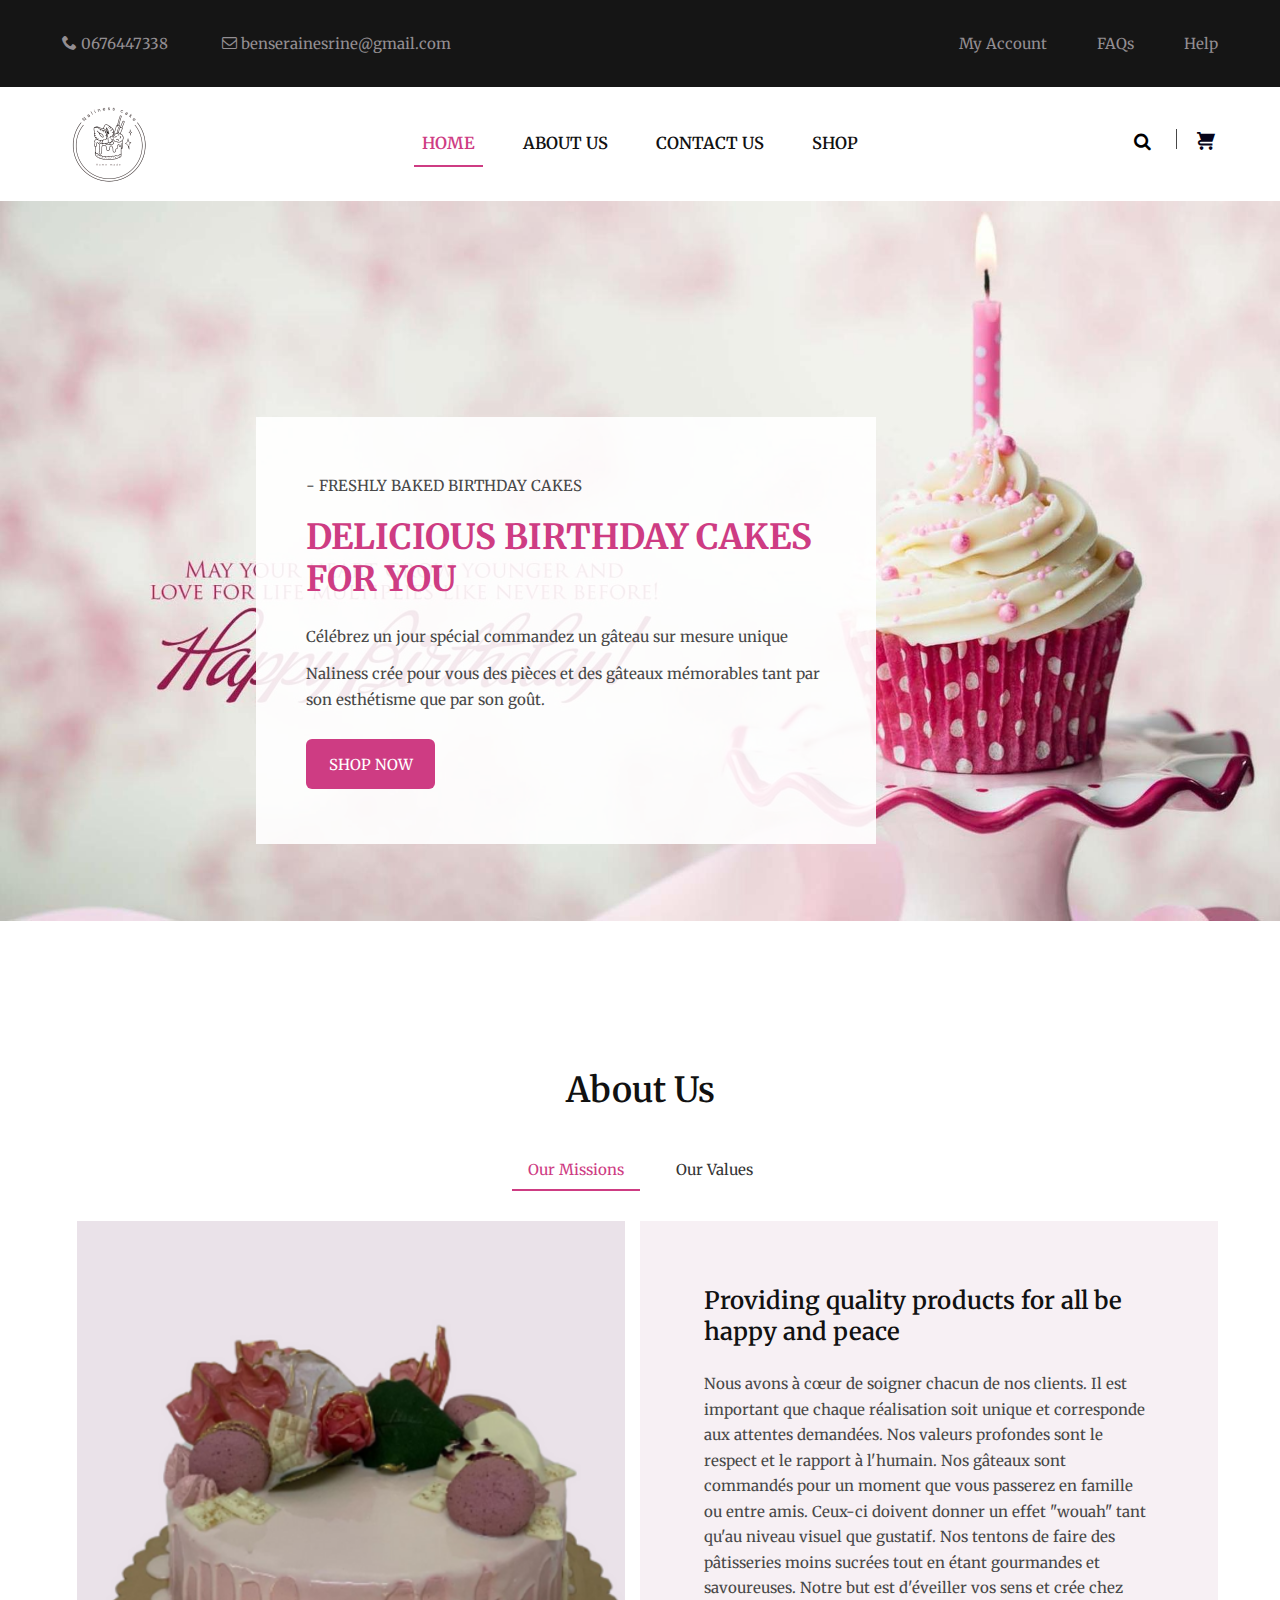
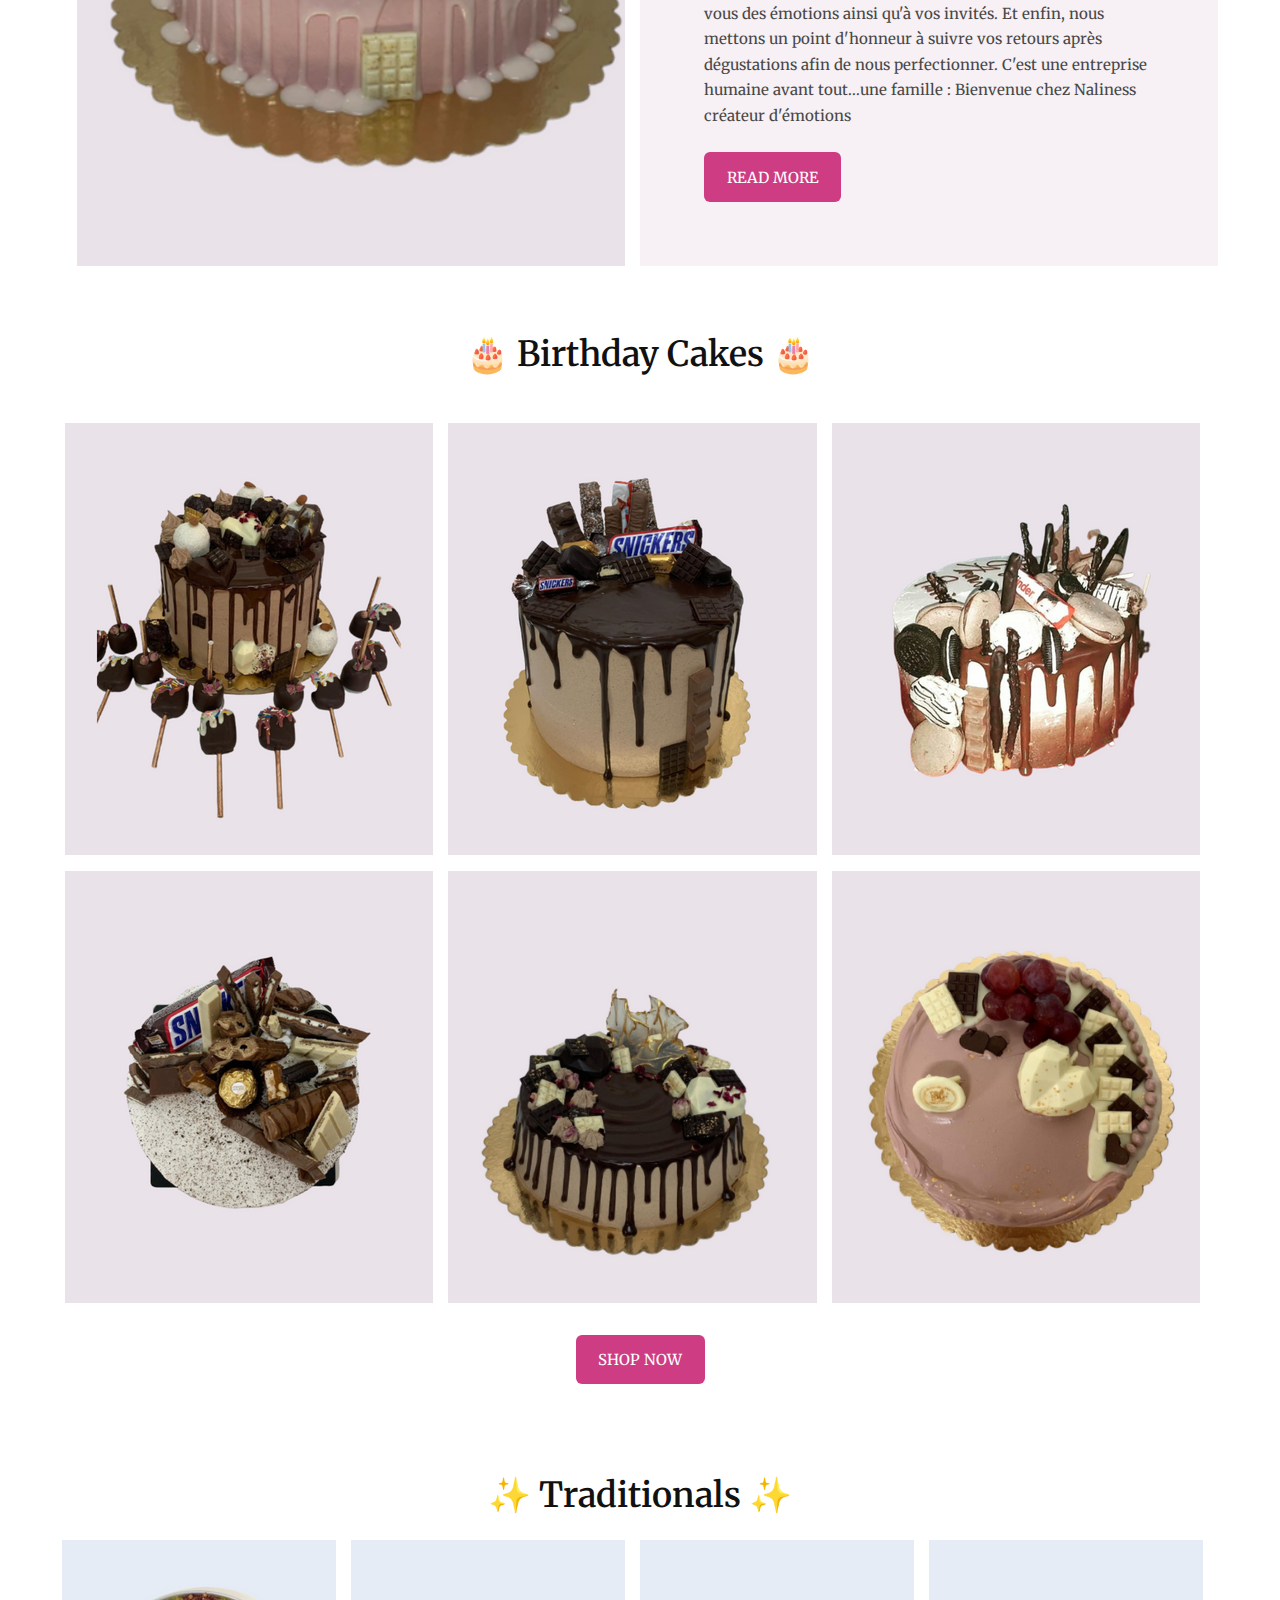
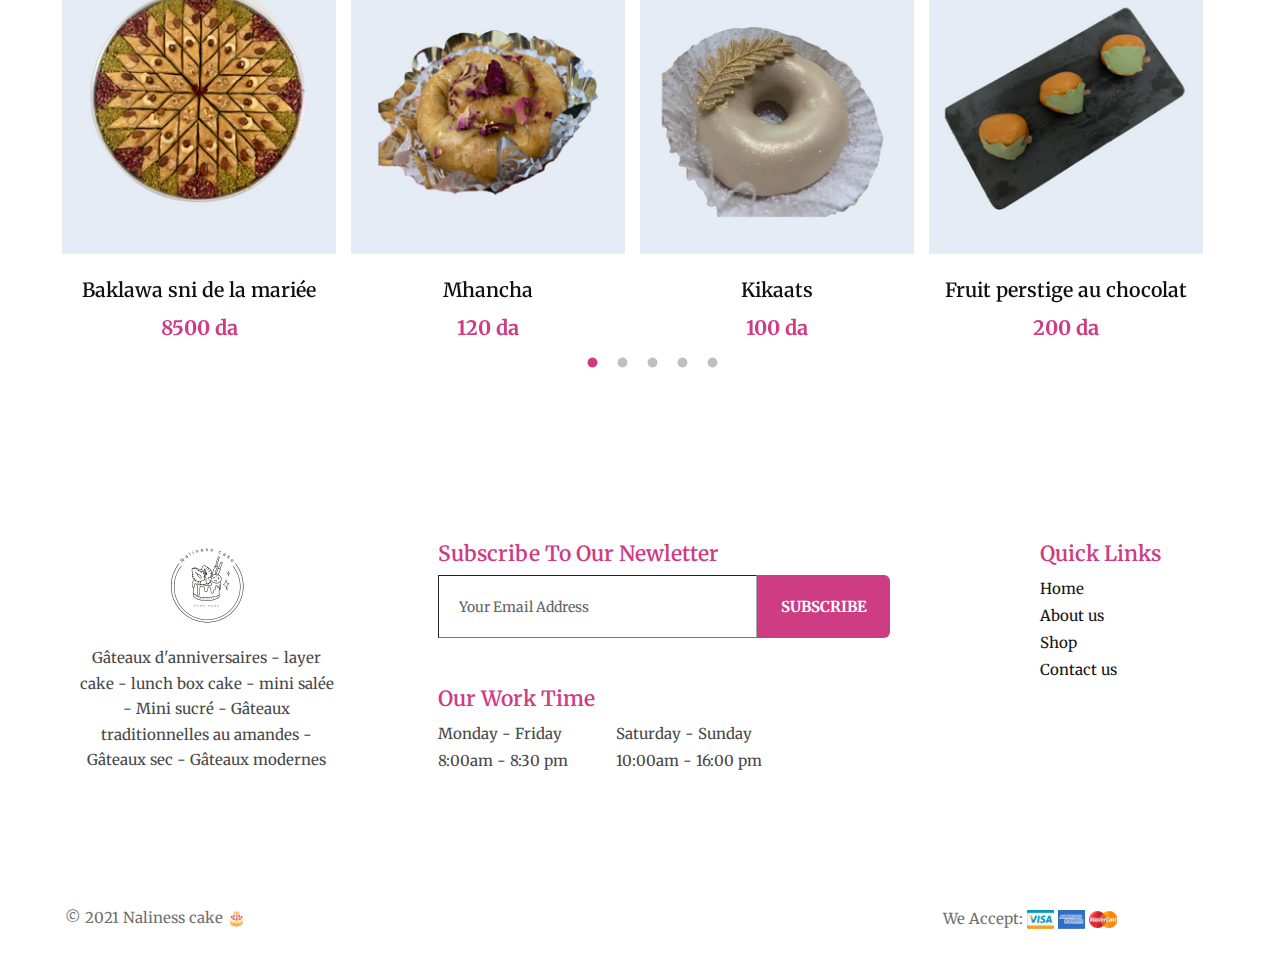
<file: index.html>
<!DOCTYPE html>
<html>
  <head>
    <title>naliness cake</title>
    <meta charset="utf-8" />
    <meta http-equiv="X-UA-Compatible" content="IE=edge" />
    <meta name="viewport" content="width=device-width, initial-scale=1.0" />
    <meta name="format-detection" content="telephone=no" />
    <meta name="apple-mobile-web-app-capable" content="yes" />
    <meta name="author" content="shop.html" />
    <meta name="keywords" content="shop.html" />
    <meta name="description" content="shop.html" />
    <link rel="stylesheet" type="text/css" href="fonts/icomoon/icomoon.css" />
    <link rel="stylesheet" type="text/css" href="css/slick.css" />
    <link rel="stylesheet" type="text/css" href="css/slick-theme.css" />
    <link rel="stylesheet" type="text/css" href="css/magnific-popup.css" />

    <link rel="preconnect" href="https://fonts.googleapis.com" />
    <link rel="preconnect" href="https://fonts.gstatic.com" crossorigin />

    <link
      href="https://fonts.googleapis.com/css2?family=Merriweather:ital,wght@0,400;0,700;1,400;1,700&display=swap"
      rel="stylesheet"
    />

    <link rel="stylesheet" type="text/css" href="css/bootstrap.min.css" />
    <link rel="stylesheet" type="text/css" href="style.css" />
  </head>

  <body>
    <div id="main-wrapper" class="overflow-hidden">
      <div id="header-wrap">
        <div class="header-top-menu bg-black color-secondary">
          <div class="container">
            <div class="row">
              <div class="wrap flex-container padding-small">
                <div class="contact-block">
                  <span class="pr-50"><i class="icon icon-phone"></i> 0676447338</span>
                  <span class="color-secondary"
                    ><i class="icon icon-envelope-o"></i><a href="#"> benserainesrine@gmail.com</a></span
                  >
                </div>

                <div class="header-top-right">
                  <ul class="list-unstyled d-flex color-secondary">
                    <li class="pr-50"><a href="#">My Account</a></li>
                    <li class="pr-50"><a href="#">FAQs</a></li>
                    <li><a href="#">Help</a></li>
                  </ul>
                </div>
              </div>
              <!--flex-container-->
            </div>
          </div>
        </div>
        <!----top-menu---->

        <header id="header">
          <div class="container">
            <div class="row">
              <nav class="navbar navbar-expand-lg col-md-12">
                <div class="navbar-brand">
                  <a href="index.html">
                    <img src="images/main-logo.png" alt="logo" />
                  </a>
                </div>

                <button
                  class="navbar-toggler collapsed"
                  type="button"
                  data-toggle="collapse"
                  data-target="#slide-navbar-collapse"
                  aria-controls="slide-navbar-collapse"
                  aria-expanded="false"
                  aria-label="Toggle navigation"
                >
                  <span class="navbar-toggler-icon"><i class="icon icon-navicon"></i></span>
                </button>

                <div class="navbar-collapse collapse" id="slide-navbar-collapse">
                  <ul class="navbar-nav list-inline text-uppercase">
                    <li class="nav-item text-hover active">
                      <a href="index.html" class="nav-link" data-effect="Home">Home</a>
                    </li>
                    <li class="nav-item text-hover">
                      <a href="about.html" class="nav-link" data-effect="About Us">About us</a>
                    </li>
                    <li class="nav-item text-hover">
                      <a href="contact.html" class="nav-link" data-effect="Contact">Contact us</a>
                    </li>
                    <li class="nav-item text-hover">
                      <a href="shop.html" class="nav-link" data-effect="Contact">Shop</a>
                    </li>
                  </ul>
                </div>

                <div class="action-menu">
                  <div class="searchbar">
                    <a href="#" class="search-button search-toggle" data-selector=".navbar">
                      <i class="icon icon-search"></i>
                    </a>
                    <form role="search" method="get" class="search-box" action="shop.html">
                      <input class="search-field text search-input" placeholder="Search" type="search" />
                    </form>
                  </div>
                  <div class="shopping-cart">
                    <a href="shop.html">
                      <i class="icon icon-shopping-cart"></i>
                    </a>
                  </div>
                </div>
                <!--action-menu-->
              </nav>
            </div>
          </div>
        </header>
      </div>
      <!--header-wrap-->

      <section id="billboard">
        <div class="main-slider">
          <div class="slider-item">
            <figure>
              <img src="images/banner1.jpg" />
            </figure>

            <div class="text-content col-md-8">
              <span>- FRESHLY BAKED BIRTHDAY CAKES</span>
              <h2 class="text-uppercase colored padding-xsmall"><a href="#">delicious BIRTHDAY CAKES for you</a></h2>
              <p>Célébrez un jour spécial commandez un gâteau sur mesure unique</p>
              <p>
                Naliness crée pour vous des pièces et des gâteaux mémorables tant par son esthétisme que par son goût.
              </p>
              <div class="pix_btn">
                <a href="shop.html" class="btn-hvr-effects mt-3">Shop Now</a>
              </div>
            </div>
            <!--content-box-->
          </div>
          <!--slider-item-->

          <div class="slider-item">
            <figure>
              <img src="images/banner2.jpg" />
            </figure>

            <div class="text-content col-md-8">
              <span>- FRESHLY BAKED TRADITIONAL SWEETS EVERY MORNING</span>
              <h2 class="text-uppercase colored padding-xsmall"><a href="shop.html">Enjoy with traditionals </a></h2>
              <p>
                Vous souhaitez surprendre vos invités ou offrir un gâteau pour un évènement particulier ? Vous êtes au
                bon endroit !
              </p>

              <div class="pix_btn">
                <a href="shop.html" class="btn-hvr-effects mt-3">Shop Now</a>
              </div>
            </div>
            <!--content-box-->
          </div>
          <!--slider-item-->
          <!--slider-item-->
        </div>
      </section>

      <section class="about-us margin-medium">
        <div class="container">
          <div class="row">
            <div class="nav-tabs-wrap products-tab">
              <h2 class="section-title text-center">About Us</h2>

              <nav>
                <div class="nav nav-tabs padding-small text-hover" id="nav-tab" role="tablist">
                  <a
                    class="nav-link active"
                    id="nav-missions-tab"
                    data-bs-toggle="tab"
                    data-bs-target="#nav-missions"
                    role="tab"
                    aria-controls="nav-missions"
                    aria-selected="true"
                    >Our Missions</a
                  >
                  <a
                    class="nav-link"
                    id="nav-values-tab"
                    data-bs-toggle="tab"
                    data-bs-target="#nav-values"
                    role="tab"
                    aria-controls="nav-values"
                    aria-selected="false"
                    >Our Values
                  </a>
                </div>
              </nav>

              <div class="tab-content" id="nav-tabContent">
                <div
                  class="tab-pane fade show active"
                  role="tabpanel"
                  id="nav-missions"
                  aria-labelledby="nav-missions-tab"
                >
                  <div class="col-md-12">
                    <div class="row">
                      <div class="col-md-6">
                        <div
                          class="product-image"
                          style="background-image: url(images/tabimg.jpg); background-size: cover"
                        ></div>
                      </div>

                      <div class="text-content col-md-6 bg-Peach p-5">
                        <h3 class="mb-4">Providing quality products for all be happy and peace</h3>
                        <p>
                          Nous avons à cœur de soigner chacun de nos clients. Il est important que chaque réalisation
                          soit unique et corresponde aux attentes demandées. Nos valeurs profondes sont le respect et le
                          rapport à l'humain. Nos gâteaux sont commandés pour un moment que vous passerez en famille ou
                          entre amis. Ceux-ci doivent donner un effet "wouah" tant qu'au niveau visuel que gustatif. Nos
                          tentons de faire des pâtisseries moins sucrées tout en étant gourmandes et savoureuses. Notre
                          but est d'éveiller vos sens et crée chez vous des émotions ainsi qu'à vos invités. Et enfin,
                          nous mettons un point d'honneur à suivre vos retours après dégustations afin de nous
                          perfectionner. C'est une entreprise humaine avant tout...une famille : Bienvenue chez Naliness
                          créateur d'émotions
                        </p>
                        <div class="pix_btn mt-4">
                          <a href="#" class="btn-hvr-effects">read more</a>
                        </div>
                      </div>
                    </div>
                  </div>
                  <!--content-->
                </div>
                <!--tab-pane-->

                <div class="tab-pane fade" role="tabpanel" id="nav-values" aria-labelledby="nav-values-tab">
                  <div class="col-md-12">
                    <div class="row">
                      <div class="col-md-6">
                        <div
                          class="product-image"
                          style="background-image: url(images/tabimg1.jpg); background-size: cover"
                        ></div>
                      </div>

                      <div class="text-content col-md-6 bg-Peach p-5">
                        <h3 class="mb-4">This products for all be happy and peace</h3>
                        <p>
                          Nous avons à cœur de soigner chacun de nos clients. Il est important que chaque réalisation
                          soit unique et corresponde aux attentes demandées. Nos valeurs profondes sont le respect et le
                          rapport à l'humain. Nos gâteaux sont commandés pour un moment que vous passerez en famille ou
                          entre amis. Ceux-ci doivent donner un effet "wouah" tant qu'au niveau visuel que
                          gustatif.Notre but est d'éveiller vos sens et crée chez vous des émotions ainsi qu'à vos
                          invités. Et enfin, nous mettons un point d'honneur à suivre vos retours après dégustations
                          afin de nous perfectionner. C'est une entreprise humaine avant tout...une famille : Bienvenue
                          chez Naliness créateur d'émotions
                        </p>
                        <div class="pix_btn mt-4">
                          <!-- <a href="#" class="btn-hvr-effects">read more</a> -->
                        </div>
                      </div>
                    </div>
                  </div>
                </div>
              </div>
            </div>
          </div>
        </div>
      </section>

      <section class="gallery-wrap margin-medium">
        <div class="container">
          <h2 class="section-title mb-5 text-center">🎂 Birthday Cakes 🎂</h2>
          <div class="row">
            <div class="d-flex flex-wrap col-md-12">
              <figure class="col-md-4 mb-3 pl-0">
                <a class="magnific-popup" href="images/1.jpg">
                  <img src="images/1.jpg" alt="cake" class="galleryImg" />
                  <div class="overlay">
                    <i class="icon icon-search-plus"></i>
                  </div>
                </a>
              </figure>
              <figure class="col-md-4 mb-3 pl-0">
                <a class="magnific-popup" href="images/2.jpg">
                  <img src="images/2.jpg" alt="cake" class="galleryImg" />
                  <div class="overlay">
                    <i class="icon icon-search-plus"></i>
                  </div>
                </a>
              </figure>
              <figure class="col-md-4 mb-3 pl-0">
                <a class="magnific-popup" href="images/3.jpg">
                  <img src="images/3.jpg" alt="cake" class="galleryImg" />
                  <div class="overlay">
                    <i class="icon icon-search-plus"></i>
                  </div>
                </a>
              </figure>
              <figure class="col-md-4 mb-3 pl-0">
                <a class="magnific-popup" href="images/4.jpg">
                  <img src="images/4.jpg" alt="cake" class="galleryImg" />
                  <div class="overlay">
                    <i class="icon icon-search-plus"></i>
                  </div>
                </a>
              </figure>
              <figure class="col-md-4 mb-3 pl-0">
                <a class="magnific-popup" href="images/5.jpg">
                  <img src="images/5.jpg" alt="cake" class="galleryImg" />
                  <div class="overlay">
                    <i class="icon icon-search-plus"></i>
                  </div>
                </a>
              </figure>
              <figure class="col-md-4 mb-3 pl-0">
                <a class="magnific-popup" href="images/6.jpg">
                  <img src="images/6.jpg" alt="cake" class="galleryImg" />
                  <div class="overlay">
                    <i class="icon icon-search-plus"></i>
                  </div>
                </a>
              </figure>
            </div>
            <div class="pix_btn text-center m-auto">
              <a href="shop.html" class="btn-hvr-effects mt-3">Shop Now</a>
            </div>
          </div>
        </div>
      </section>

      <section class="best-products margin-large">
        <div class="container">
          <h2 lang="en" class="section-title text-center mb-4">✨ Traditionals ✨</h2>
          <div class="row">
            <div class="d-flex products-slider">
              <div class="product-item col-md-3 pl-0">
                <a href="shop.html" class="product-image"><img src="images/cake-item1.jpg" /></a>
                <div class="text-comtent text-center text-hover">
                  <h5 class="pt-4"><a href="shop.html">Baklawa sni de la mariée</a></h5>
                  <span class="price colored">8500 da</span>
                </div>
              </div>
              <div class="product-item col-md-3 pl-0">
                <a href="shop.html" class="product-image"><img src="images/cake-item2.jpg" /></a>
                <div class="text-comtent text-center text-hover">
                  <h5 class="pt-4"><a href="shop.html">Mhancha</a></h5>
                  <span class="price colored">120 da</span>
                </div>
              </div>
              <div class="product-item col-md-3 pl-0">
                <a href="shop.html" class="product-image"><img src="images/cake-item3.jpg" /></a>
                <div class="text-comtent text-center text-hover">
                  <h5 class="pt-4"><a href="shop.html">Kikaats</a></h5>
                  <span class="price colored">100 da</span>
                </div>
              </div>
              <div class="product-item col-md-3 pl-0">
                <a href="shop.html" class="product-image"><img src="images/cake-item4.jpg" /></a>
                <div class="text-comtent text-center text-hover">
                  <h5 class="pt-4"><a href="shop.html">Fruit perstige au chocolat</a></h5>
                  <span class="price colored">200 da</span>
                </div>
              </div>
              <div class="product-item col-md-3 pl-0">
                <a href="shop.html" class="product-image"><img src="images/cake-item5.jpg" /></a>
                <div class="text-comtent text-center text-hover">
                  <h5 class="pt-4"><a href="shop.html">Kefta Royale </a></h5>
                  <span class="price colored">170 da</span>
                </div>
              </div>
            </div>
          </div>
        </div>
      </section>

      <footer id="footer">
        <div class="container">
          <div class="row">
            <div class="wrap flex-container">
              <div class="col-md-3 footer-logo text-center mb-3">
                <img src="images/main-logo.png" class="mb-3" />
                <p>
                  Gâteaux d'anniversaires - layer cake - lunch box cake - mini salée - Mini sucré - Gâteaux
                  traditionnelles au amandes - Gâteaux sec - Gâteaux modernes
                </p>
              </div>

              <div class="col-md-5 mr-5 mb-3">
                <div class="widget-newsletter mb-5">
                  <h4 class="widget-title">Subscribe To Our Newletter</h4>
                  <div class="newsletter-button d-flex">
                    <input type="text" name="Subscribe" placeholder="Your Email Address" />
                    <button class="btn-hvr-effects">Subscribe</button>
                  </div>
                </div>
                <!--widget-newsletter-->

                <div class="working-schedule">
                  <h4 class="widget-title">Our Work Time</h4>
                  <div class="time-list d-flex">
                    <ul class="list-unstyled mr-5">
                      <li>Monday - Friday</li>
                      <li>8:00am - 8:30 pm</li>
                    </ul>
                    <ul class="list-unstyled">
                      <li>Saturday - Sunday</li>
                      <li>10:00am - 16:00 pm</li>
                    </ul>
                  </div>
                </div>
              </div>
              <!--col-md-4-->

              <div class="col-md-2">
                <div class="quick-links">
                  <h4 class="widget-title">Quick Links</h4>
                  <div class="footer-menu">
                    <ul class="list-unstyled">
                      <li><a href="#">Home</a></li>
                      <li><a href="about.html">About us</a></li>
                      <li><a href="shop.html">Shop</a></li>
                      <li><a href="contact.html">Contact us</a></li>
                    </ul>
                  </div>
                </div>
              </div>
            </div>
            <!--flex-container-->
          </div>
        </div>
      </footer>

      <div class="footer-bottom">
        <div class="container">
          <div class="wrap flex-container padding-small">
            <div class="copyright">
              <p class="mb-0">© 2021 Naliness cake 🎂 <a href="https://templatesjungle.com/" target="_blank"></a></p>
            </div>
            <div class="payment-card">
              <span>We Accept:</span>
              <img src="images/visa.png" class="cardImg" />
              <img src="images/american-express.png" class="cardImg" />
              <img src="images/master-card.png" class="cardImg" />
            </div>
          </div>
        </div>
      </div>
    </div>

    <script src="js/jquery-1.11.0.min.js"></script>
    <script type="text/javascript" src="js/bootstrap.bundle.min.js"></script>
    <script type="text/javascript" src="js/slick.min.js"></script>
    <script type="text/javascript" src="js/jquery.magnific-popup.min.js"></script>
    <script type="text/javascript" src="js/script.js"></script>
  </body>
</html>
</file>
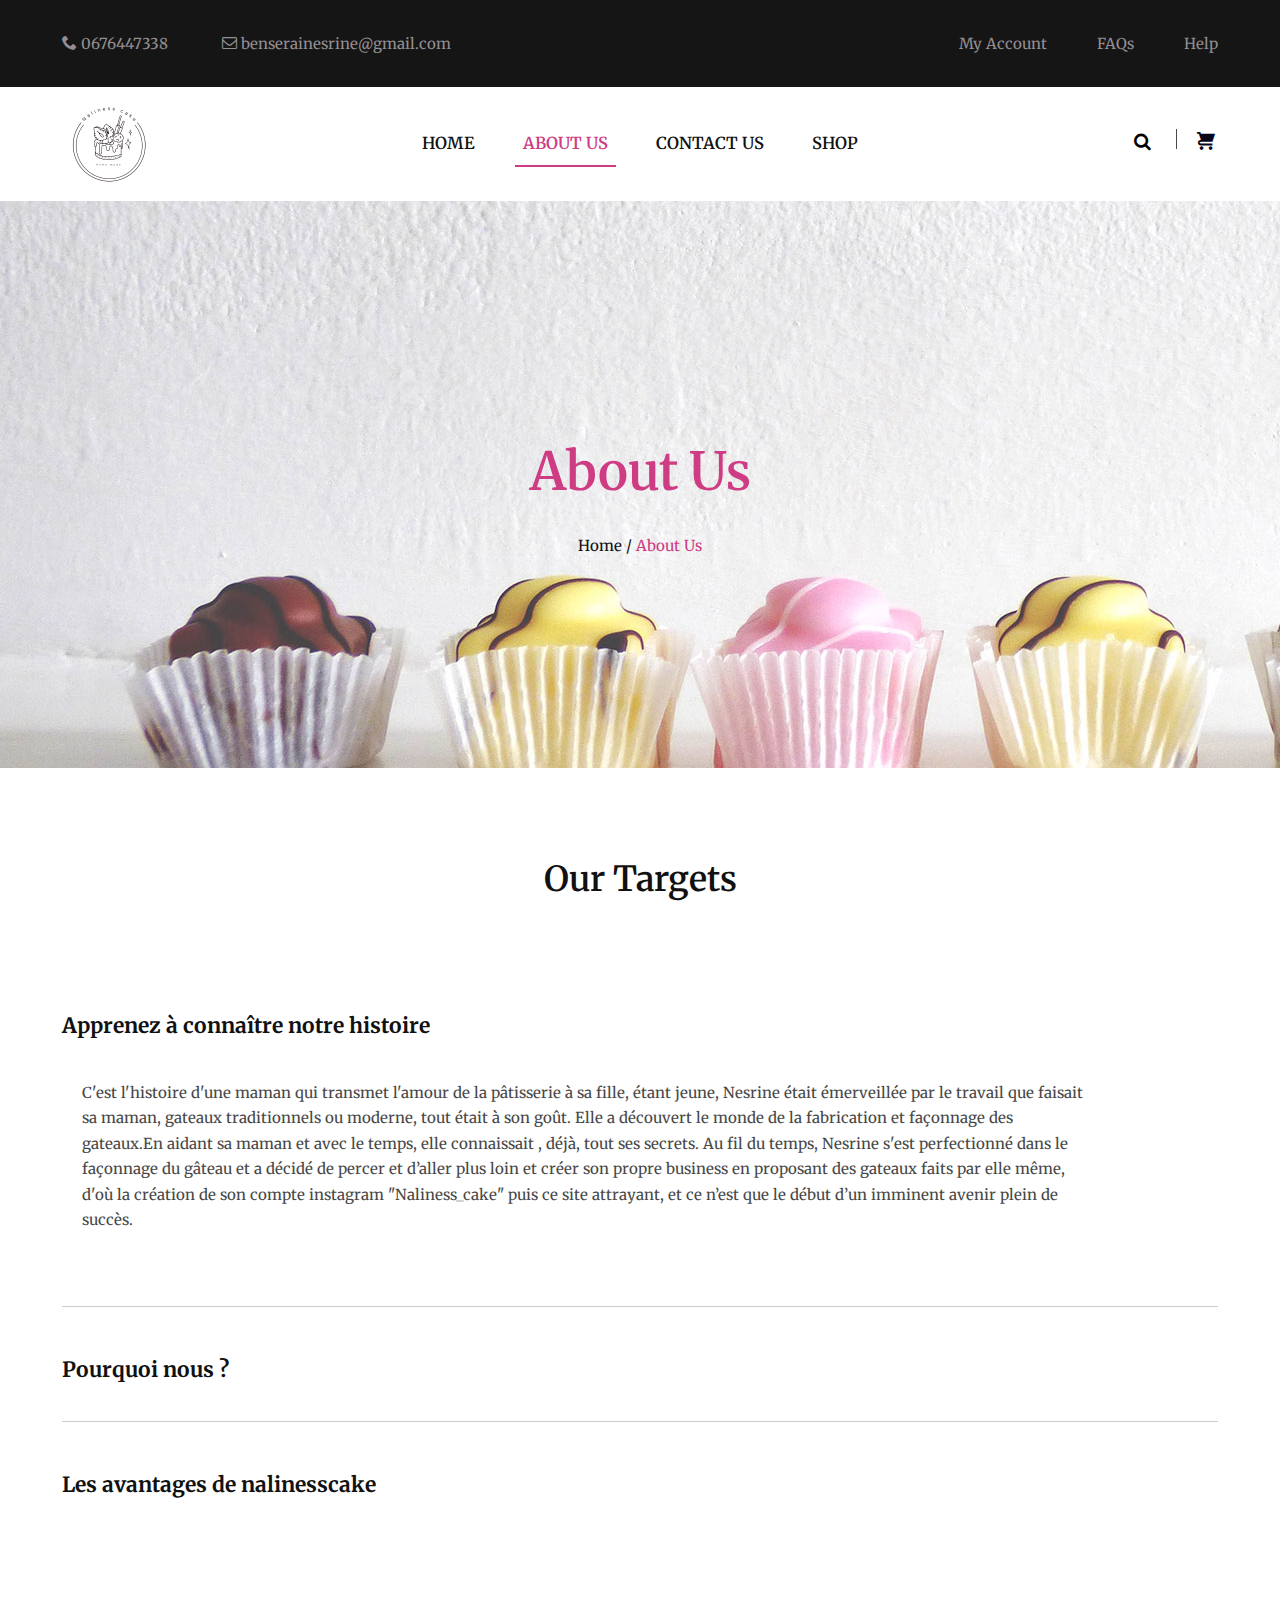
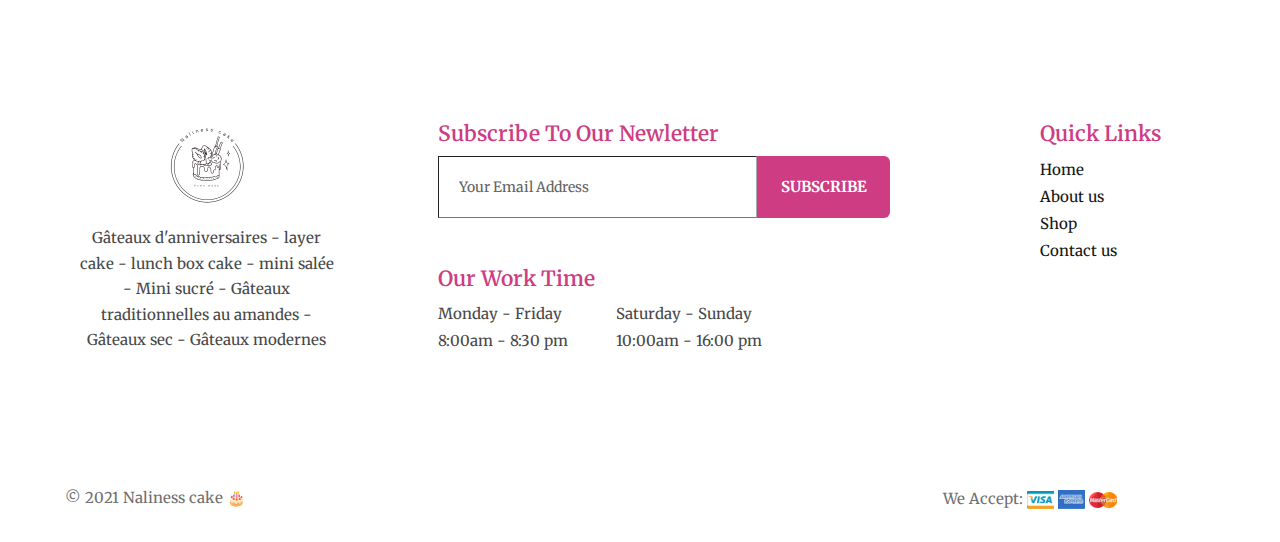
<file: about.html>
<!DOCTYPE html>
<html>
  <head>
    <title>naliness cake</title>
    <meta charset="utf-8" />
    <meta http-equiv="X-UA-Compatible" content="IE=edge" />
    <meta name="viewport" content="width=device-width, initial-scale=1.0" />
    <meta name="format-detection" content="telephone=no" />
    <meta name="apple-mobile-web-app-capable" content="yes" />
    <meta name="author" content="" />
    <meta name="keywords" content="" />
    <meta name="description" content="" />

    <link rel="stylesheet" type="text/css" href="fonts/icomoon/icomoon.css" />
    <link rel="stylesheet" type="text/css" href="css/slick.css" />
    <link rel="stylesheet" type="text/css" href="css/slick-theme.css" />
    <link rel="stylesheet" type="text/css" href="css/magnific-popup.css" />
    <link rel="preconnect" href="https://fonts.googleapis.com" />
    <link rel="preconnect" href="https://fonts.gstatic.com" crossorigin />

    <link href="https://fonts.googleapis.com/css2?family=Merriweather:ital,wght@0,400;0,700;1,400;1,700&display=swap" rel="stylesheet" />
    <link rel="stylesheet" type="text/css" href="css/bootstrap.min.css" />
    <link rel="stylesheet" type="text/css" href="style.css" />
  </head>
  <body>
    <div id="main-wrapper" class="overflow-hidden">
      <div id="header-wrap">
        <div class="header-top-menu bg-black color-secondary">
          <div class="container">
            <div class="row">
              <div class="wrap flex-container padding-small">
                <div class="contact-block">
                  <span class="pr-50"><i class="icon icon-phone"></i> 0676447338</span>
                  <span class="color-secondary"><i class="icon icon-envelope-o"></i><a href="#"> benserainesrine@gmail.com</a></span>
                </div>

                <div class="header-top-right">
                  <ul class="list-unstyled d-flex color-secondary">
                    <li class="pr-50"><a href="#">My Account</a></li>
                    <li class="pr-50"><a href="#">FAQs</a></li>
                    <li><a href="#">Help</a></li>
                  </ul>
                </div>
              </div>
              <!--flex-container-->
            </div>
          </div>
        </div>
      <!----top-menu---->

      <header id="header">
        <div class="container">
          <div class="row">
            <nav class="navbar navbar-expand-lg col-md-12">
              <div class="navbar-brand">
                <a href="index.html">
                  <img src="images/main-logo.png" alt="logo" />
                </a>
              </div>

              <button class="navbar-toggler collapsed" type="button" data-toggle="collapse" data-target="#slide-navbar-collapse" aria-controls="slide-navbar-collapse" aria-expanded="false" aria-label="Toggle navigation">
                <span class="navbar-toggler-icon"><i class="icon icon-navicon"></i></span>
              </button>

              <div class="navbar-collapse collapse" id="slide-navbar-collapse">
                <ul class="navbar-nav list-inline text-uppercase">
                  <li class="nav-item text-hover"><a href="index.html" class="nav-link" data-effect="Home">Home</a></li>
                  <li class="nav-item text-hover active"><a href="about.html" class="nav-link" data-effect="About Us">About us</a></li>
                  <li class="nav-item text-hover"><a href="contact.html" class="nav-link" data-effect="Contact">Contact us</a></li>
                  <li class="nav-item text-hover">
                    <a href="shop.html" class="nav-link" data-effect="Contact">Shop</a>
                  </li>
                </ul>
              </div>

              <div class="action-menu">
                <div class="searchbar">
                  <a href="#" class="search-button search-toggle" data-selector=".navbar">
                    <i class="icon icon-search"></i>
                  </a>
                  <form role="search" method="get" class="search-box" action="">
                    <input class="search-field text search-input" placeholder="Search" type="search" />
                  </form>
                </div>
                <div class="shopping-cart">
                  <a href="shop.html">
                    <i class="icon icon-shopping-cart"></i>
                  </a>
                </div>
              </div>
              <!--action-menu-->
            </nav>
          </div>
        </div>
      </header>

      <div class="site-banner">
        <div class="banner-content">
          <div class="container">
            <div class="row">
              <div class="col-md-12">
                <div class="colored">
                  <h1>About Us</h1>
                  <div class="breadcum-items">
                    <span class="item"><a href="index.html">Home /</a></span>
                    <span class="item colored">About Us</span>
                  </div>
                </div>
              </div>
            </div>
          </div>
        </div>
      </div>
      <!--site-banner-->

     

      <section class="our-targets padding-large">
        <div class="container">
          <h2 class="section-title text-center mb-5">Our Targets</h2>
          <div class="row">
            <!-- <img src="images/flower-bg.jpg" alt="flower" /> -->

            <div class="accordion accordion-flush mt-3" id="target-accordion">
              <div class="accordion-item">
                <div class="accordion-header">
                  <h4 class="accordion-title">
                    <a role="button" data-bs-toggle="collapse" data-bs-target="#target0" class="" aria-expanded="true">Apprenez à connaître notre histoire</a>
                  </h4>
                </div>
                <div id="target0" class="accordion-collapse collapse show" aria-expanded="true">
                  <div class="accordion-body">
                    <div class="target-detail">
                      <p>C'est l'histoire d'une maman qui transmet l'amour de la pâtisserie à sa fille, étant jeune, Nesrine était émerveillée par le travail que faisait sa maman, gateaux traditionnels ou moderne, tout était à son goût. Elle a découvert le monde de la fabrication et façonnage des gateaux.En aidant sa maman et avec le temps, elle connaissait , déjà, tout ses secrets.
                        Au fil du temps, Nesrine s'est  perfectionné dans le façonnage du gâteau et a décidé de percer et d’aller plus loin et créer son propre business en proposant des gateaux faits par elle même,  d'où la création de son compte instagram "Naliness_cake" puis ce site attrayant, et ce n’est que le début d’un imminent  avenir plein de succès.</p>
                    </div>
                  </div>
                </div>
              </div>
              <!--panel-->

              <div class="accordion-item">
                <div class="accordion-header">
                  <h4 class="accordion-title">
                    <a role="button" data-bs-toggle="collapse" data-bs-target="#target1" class="" aria-expanded="true">Pourquoi nous ?</a>
                  </h4>
                </div>
                <div id="target1" class="accordion-collapse collapse" aria-expanded="true">
                  <div class="accordion-body">
                    <div class="target-detail">
                      <p>Grâce à nos ustensiles ultra pratiques, vous gagnerez du temps dans la décoration de gâteaux et obtiendrez sans effort un résultat professionnel qui éblouira votre entourage. Le meilleur choix de pâte à sucre, colorants alimentaires, moules, arômes, impressions alimentaires et cake toppers personnalisés… le tout de haute qualité et aux prix les plus bas du marché et expédié en 24h ouvrées dans le monde entier.</p>
                    </div>
                  </div>
                </div>
              </div>
              <!--panel-->

              <div class="accordion-item">
                <div class="accordion-header">
                  <h4 class="accordion-title">
                    <a role="button" data-bs-toggle="collapse" data-bs-target="#target2" class="" aria-expanded="true">Les avantages de nalinesscake</a>
                  </h4>
                </div>
                <div id="target2" class="accordion-collapse collapse" aria-expanded="true">
                  <div class="accordion-body">
                    <div class="target-detail">
                      <p>- Faire vos achats tranquillement depuis votre canapé 7 jours/7 - 24h sur 24 en toute sérénité grâce à nos méthodes de paiement en ligne 100% sécurisés. </p>

                       <p> - un service client et souriant 🙂 pour répondre à toutes vos questions, vous apporter des conseils pour l'utilisation des produits.</p>
                        
                      <p>  - un large choix de + de 4 000 références</p>
                        
                     <p>   - de la nouveauté tous les mois</p>
                        
                        <p> - un grand soin apporté à la préparation de chaque colis</p>
                        <p> - des expéditions rapides (le jour même si la commande est validée avant 14h sauf weekend et jours fériés ) </p>
                        
                        <p> - votre fidélité récompensée </p>
                        
                      <p>  - des prix bas toute l'année</p>
                    </div>
                  </div>
                </div>
              </div>
              <!--panel-->
            </div>
            <!--panel-group-->
          </div>
        </div>
      </section>

      <footer id="footer">
        <div class="container">
          <div class="row">
            <div class="wrap flex-container">
              <div class="col-md-3 footer-logo text-center mb-3">
                <img src="images/main-logo.png" class="mb-3" />
                <p>Gâteaux d'anniversaires - layer cake - lunch box cake - mini salée - Mini sucré - Gâteaux traditionnelles au amandes - Gâteaux sec - Gâteaux modernes</p>
              </div>

              <div class="col-md-5 mr-5 mb-3">
                <div class="widget-newsletter mb-5">
                  <h4 class="widget-title">Subscribe To Our Newletter</h4>
                  <div class="newsletter-button d-flex">
                    <input type="text" name="Subscribe" placeholder="Your Email Address" />
                    <button class="btn-hvr-effects">Subscribe</button>
                  </div>
                </div>
                <!--widget-newsletter-->

                <div class="working-schedule">
                  <h4 class="widget-title">Our Work Time</h4>
                  <div class="time-list d-flex">
                    <ul class="list-unstyled mr-5">
                      <li>Monday - Friday</li>
                      <li>8:00am - 8:30 pm</li>
                    </ul>
                    <ul class="list-unstyled">
                      <li>Saturday - Sunday</li>
                      <li>10:00am - 16:00 pm</li>
                    </ul>
                  </div>
                </div>
              </div>
              <!--col-md-4-->

              <div class="col-md-2">
                <div class="quick-links">
                  <h4 class="widget-title">Quick Links</h4>
                  <div class="footer-menu">
                    <ul class="list-unstyled">
                      <li><a href="#">Home</a></li>
                      <li><a href="about.html">About us</a></li>
                      <li><a href="shop.html">Shop</a></li>
                      <li><a href="contact.html">Contact us</a></li>
                    </ul>
                  </div>
                </div>
              </div>
            </div>
            <!--flex-container-->
          </div>
        </div>
      </footer>

      <div class="footer-bottom">
        <div class="container">
          <div class="wrap flex-container padding-small">
            <div class="copyright">
              <p class="mb-0">© 2021 Naliness cake 🎂 <a href="https://templatesjungle.com/" target="_blank"></a></p>
            </div>
            <div class="payment-card">
              <span>We Accept:</span>
              <img src="images/visa.png" class="cardImg" />
              <img src="images/american-express.png" class="cardImg" />
              <img src="images/master-card.png" class="cardImg" />
            </div>
          </div>
        </div>
      </div>
    </div>

    <script src="js/jquery-1.11.0.min.js"></script>
    <script type="text/javascript" src="js/bootstrap.bundle.min.js"></script>
    <script type="text/javascript" src="js/slick.min.js"></script>
    <script type="text/javascript" src="js/jquery.magnific-popup.min.js"></script>
    <script type="text/javascript" src="js/script.js"></script>
  </body>
</html>
</file>
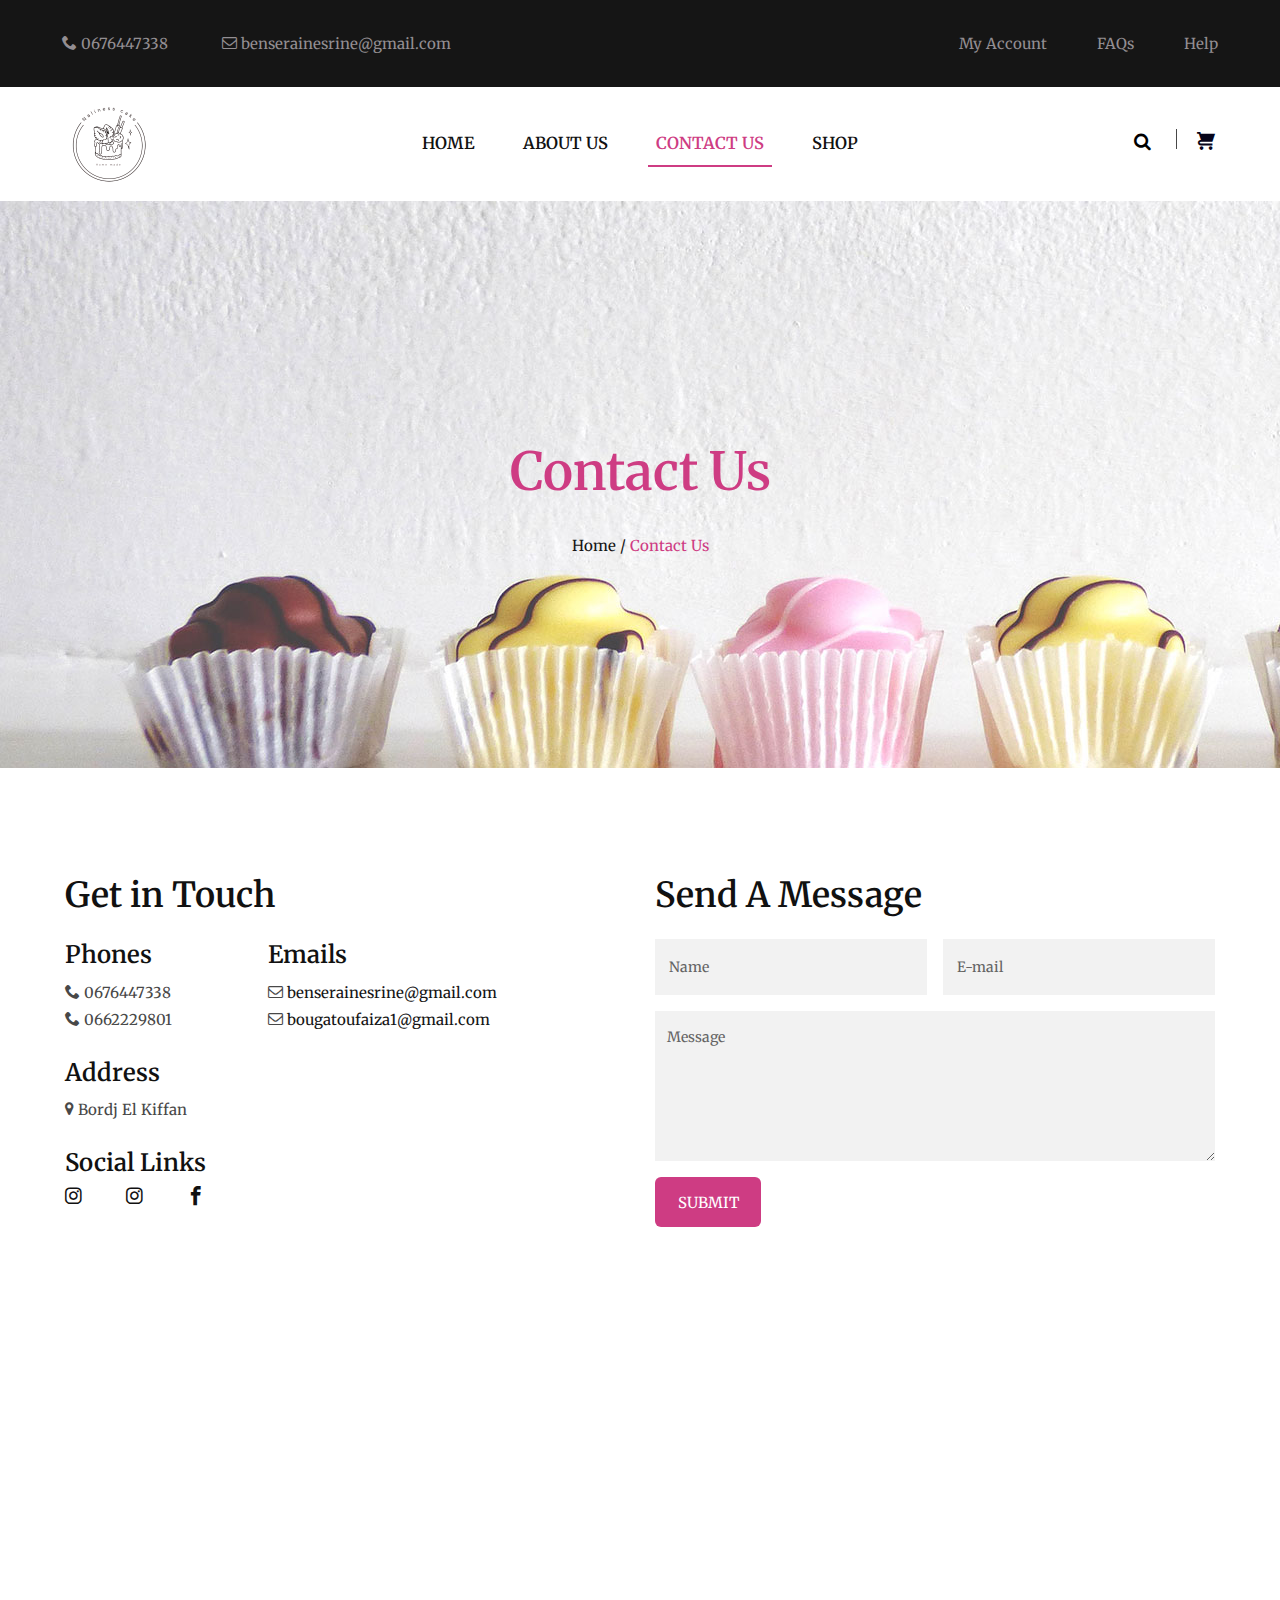
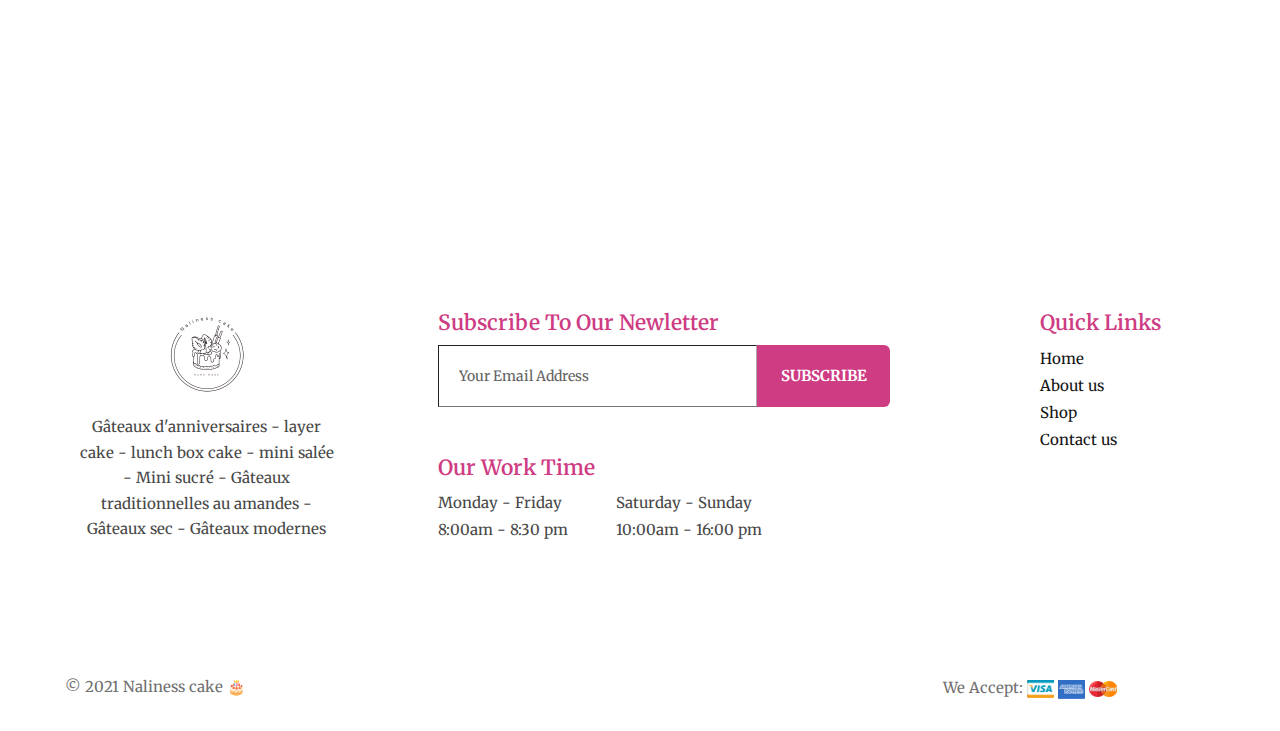
<file: contact.html>
<!DOCTYPE html>
<html>
  <head>
    <title>naliness cake</title>
    <meta charset="utf-8" />
    <meta http-equiv="X-UA-Compatible" content="IE=edge" />
    <meta name="viewport" content="width=device-width, initial-scale=1.0" />
    <meta name="format-detection" content="telephone=no" />
    <meta name="apple-mobile-web-app-capable" content="yes" />
    <meta name="author" content="" />
    <meta name="keywords" content="" />
    <meta name="description" content="" />

    <link rel="stylesheet" type="text/css" href="fonts/icomoon/icomoon.css" />
    <link rel="stylesheet" type="text/css" href="css/slick.css" />
    <link rel="stylesheet" type="text/css" href="css/slick-theme.css" />
    <link rel="stylesheet" type="text/css" href="css/magnific-popup.css" />
    <link rel="preconnect" href="https://fonts.googleapis.com" />
    <link rel="preconnect" href="https://fonts.gstatic.com" crossorigin />

    <link href="https://fonts.googleapis.com/css2?family=Merriweather:ital,wght@0,400;0,700;1,400;1,700&display=swap" rel="stylesheet" />

    <link rel="stylesheet" type="text/css" href="css/bootstrap.min.css" />
    <link rel="stylesheet" type="text/css" href="style.css" />
  </head>
  <body>
    <div id="main-wrapper" class="overflow-hidden">
      <div id="header-wrap">
        <div class="header-top-menu bg-black color-secondary">
          <div class="container">
            <div class="row">
              <div class="wrap flex-container padding-small">
                <div class="contact-block">
                  <span class="pr-50"><i class="icon icon-phone"></i> 0676447338</span>
                  <span class="color-secondary"><i class="icon icon-envelope-o"></i><a href="#"> benserainesrine@gmail.com</a></span>
                </div>

                <div class="header-top-right">
                  <ul class="list-unstyled d-flex color-secondary">
                    <li class="pr-50"><a href="#">My Account</a></li>
                    <li class="pr-50"><a href="#">FAQs</a></li>
                    <li><a href="#">Help</a></li>
                  </ul>
                </div>
              </div>
              <!--flex-container-->
            </div>
          </div>
        </div>
      <!----top-menu---->

      <header id="header">
        <div class="container">
          <div class="row">
            <nav class="navbar navbar-expand-lg col-md-12">
              <div class="navbar-brand">
                <a href="index.html">
                  <img src="images/main-logo.png" alt="logo" />
                </a>
              </div>

              <button class="navbar-toggler collapsed" type="button" data-toggle="collapse" data-target="#slide-navbar-collapse" aria-controls="slide-navbar-collapse" aria-expanded="false" aria-label="Toggle navigation">
                <span class="navbar-toggler-icon"><i class="icon icon-navicon"></i></span>
              </button>

              <div class="navbar-collapse collapse" id="slide-navbar-collapse">
                <ul class="navbar-nav list-inline text-uppercase">
                  <li class="nav-item text-hover"><a href="index.html" class="nav-link" data-effect="Home">Home</a></li>
                  <li class="nav-item text-hover"><a href="about.html" class="nav-link" data-effect="About Us">About us</a></li>
                  <li class="nav-item text-hover active"><a href="contact.html" class="nav-link" data-effect="Contact">Contact us</a></li>
                  <li class="nav-item text-hover">
                    <a href="shop.html" class="nav-link" data-effect="Contact">Shop</a>
                  </li>
                </ul>
              </div>

              <div class="action-menu">
                <div class="searchbar">
                  <a href="#" class="search-button search-toggle" data-selector=".navbar">
                    <i class="icon icon-search"></i>
                  </a>
                  <form role="search" method="get" class="search-box" action="">
                    <input class="search-field text search-input" placeholder="Search" type="search" />
                  </form>
                </div>
                <div class="shopping-cart">
                  <a href="shop.html">
                    <i class="icon icon-shopping-cart"></i>
                  </a>
                </div>
              </div>
              <!--action-menu-->
            </nav>
          </div>
        </div>
      </header>

      <div class="site-banner">
        <div class="banner-content">
          <div class="container">
            <div class="row">
              <div class="col-md-12">
                <div class="text-content colored">
                  <h1>Contact Us</h1>
                  <div class="breadcum-items">
                    <span class="item color-primary"><a href="#">Home /</a></span>
                    <span class="item colored">Contact Us</span>
                  </div>
                </div>
              </div>
            </div>
          </div>
        </div>
      </div>
      <!--site-banner-->

      <section class="contact-information padding-large mt-3">
        <div class="container">
          <div class="row">
            <div class="col-md-6 p-0 mb-3">
              <div class="container">
                <h2>Get in Touch</h2>

                <div class="contact-detail d-flex flex-wrap mt-4">
                  <div class="detail mr-6 mb-4">
                    <h3>Phones</h3>
                    <ul class="list-unstyled">
                      <li><i class="icon icon-phone"></i> 0676447338</li>
                      <li><i class="icon icon-phone"></i> 0662229801</li>
                    </ul>
                  </div>
                  <!--detail-->
                  <div class="detail mb-4">
                    <h3>Emails</h3>
                    <ul class="list-unstyled">
                      <li><i class="icon icon-envelope-o"></i> <a href="mailto:benserainesrine@gmail.com">benserainesrine@gmail.com</a></li>
                      <li><i class="icon icon-envelope-o"></i> <a href="mailto:bougatoufaiza1@gmail.com">bougatoufaiza1@gmail.com</a></li>
                    </ul>
                  </div>
                  <!--detail-->
                  <div class="address detail mb-4">
                    <h3>Address</h3>
                    <ul class="list-unstyled">
                      <li><i class="icon icon-map-marker"></i> Bordj El Kiffan</li>
                    </ul>
                  </div>
                  <!--detail-->
                  <div class="detail mb-4">
                    <h3>Social Links</h3>
                    <div class="social-links flex-container">
                      <a href="https://www.instagram.com/naliness_cake/" class="icon icon-instagram"></a>
                      <a href="https://www.instagram.com/mema_gateaux/" class="icon icon-instagram"></a>
                      <a href="https://www.facebook.com/profile.php?id=100063696686322" class="icon icon-facebook"></a>
                    </div>
                    <!--social-links-->
                  </div>
                  <!--detail-->
                </div>
                <!--contact-detail-->
              </div>
            </div>
            <!--col-md-6-->

            <div class="col-md-6 p-0">
              <div class="container">
                <div class="row">
                  <div class="contact-information col-md-12">
                    <h2>Send A Message</h2>
                    <form name="contactform" action="contact.php" method="post" class="contact-form d-flex flex-wrap mt-4">
                      <div class="text-input flex-container">
                        <input type="text" name="name" placeholder="Name" class="name mr-3 mb-3" />
                        <input type="text" name="email" placeholder="E-mail" class="mb-3" />
                      </div>
                      <!--text-input-->
                      <textarea name="message" placeholder="Message" style="height: 150px"></textarea>
                      <a href="thank-you.html" class="btn-hvr-effects mt-3">Submit</a>
                    </form>
                  </div>
                  <!--contact-information-->
                </div>
              </div>
            </div>
            <!--col-md-6-->
          </div>
        </div>
      </section>

      <section class="google-map">
        <div class="mapouter">
          <div class="gmap_canvas">
            <iframe width="100%" height="500" id="gmap_canvas" src="https://www.google.com/maps/embed?pb=!1m18!1m12!1m3!1d35648.50676811846!2d3.225806077456885!3d36.75272396401186!2m3!1f0!2f0!3f0!3m2!1i1024!2i768!4f13.1!3m3!1m2!1s0x128e4e1a545146e3%3A0xcb4c0d51eabe86df!2sBordj%20El%20Kiffan!5e0!3m2!1sfr!2sdz!4v1666449203576!5m2!1sfr!2sdz" frameborder="0" scrolling="no" marginheight="0" marginwidth="0"></iframe><a href="https://getasearch.com/fmovies"></a><br /><style>
              .mapouter {
                position: relative;
                text-align: right;
                height: 500px;
                width: 100%;
              }</style
            ><a href="https://www.embedgooglemap.net">embedgooglemap.net</a
            ><style>
              .gmap_canvas {
                overflow: hidden;
                background: none !important;
                height: 500px;
                width: 100%;
              }
            </style>
          </div>
        </div>
      </section>

      <footer id="footer">
        <div class="container">
          <div class="row">
            <div class="wrap flex-container">
              <div class="col-md-3 footer-logo text-center mb-3">
                <img src="images/main-logo.png" class="mb-3" />
                <p>Gâteaux d'anniversaires - layer cake - lunch box cake - mini salée - Mini sucré - Gâteaux traditionnelles au amandes - Gâteaux sec - Gâteaux modernes</p>
              </div>

              <div class="col-md-5 mr-5 mb-3">
                <div class="widget-newsletter mb-5">
                  <h4 class="widget-title">Subscribe To Our Newletter</h4>
                  <div class="newsletter-button d-flex">
                    <input type="text" name="Subscribe" placeholder="Your Email Address" />
                    <button class="btn-hvr-effects">Subscribe</button>
                  </div>
                </div>
                <!--widget-newsletter-->

                <div class="working-schedule">
                  <h4 class="widget-title">Our Work Time</h4>
                  <div class="time-list d-flex">
                    <ul class="list-unstyled mr-5">
                      <li>Monday - Friday</li>
                      <li>8:00am - 8:30 pm</li>
                    </ul>
                    <ul class="list-unstyled">
                      <li>Saturday - Sunday</li>
                      <li>10:00am - 16:00 pm</li>
                    </ul>
                  </div>
                </div>
              </div>
              <!--col-md-4-->

              <div class="col-md-2">
                <div class="quick-links">
                  <h4 class="widget-title">Quick Links</h4>
                  <div class="footer-menu">
                    <ul class="list-unstyled">
                      <li><a href="#">Home</a></li>
                      <li><a href="about.html">About us</a></li>
                      <li><a href="shop.html">Shop</a></li>
                      <li><a href="contact.html">Contact us</a></li>
                    </ul>
                  </div>
                </div>
              </div>
            </div>
          </div>
        </div>
      </footer>

      <div class="footer-bottom">
        <div class="container">
          <div class="wrap flex-container padding-small">
            <div class="copyright">
              <p class="mb-0">© 2021 Naliness cake 🎂 <a href="https://templatesjungle.com/" target="_blank"></a></p>
            </div>
            <div class="payment-card">
              <span>We Accept:</span>
              <img src="images/visa.png" class="cardImg" />
              <img src="images/american-express.png" class="cardImg" />
              <img src="images/master-card.png" class="cardImg" />
            </div>
          </div>
        </div>
      </div>
    </div>

    <script src="js/jquery-1.11.0.min.js"></script>
    <script type="text/javascript" src="js/bootstrap.bundle.min.js"></script>
    <script type="text/javascript" src="js/gen_validator.js"></script>
    <script type="text/javascript" src="js/script.js"></script>

  </body>
</html>
</file>
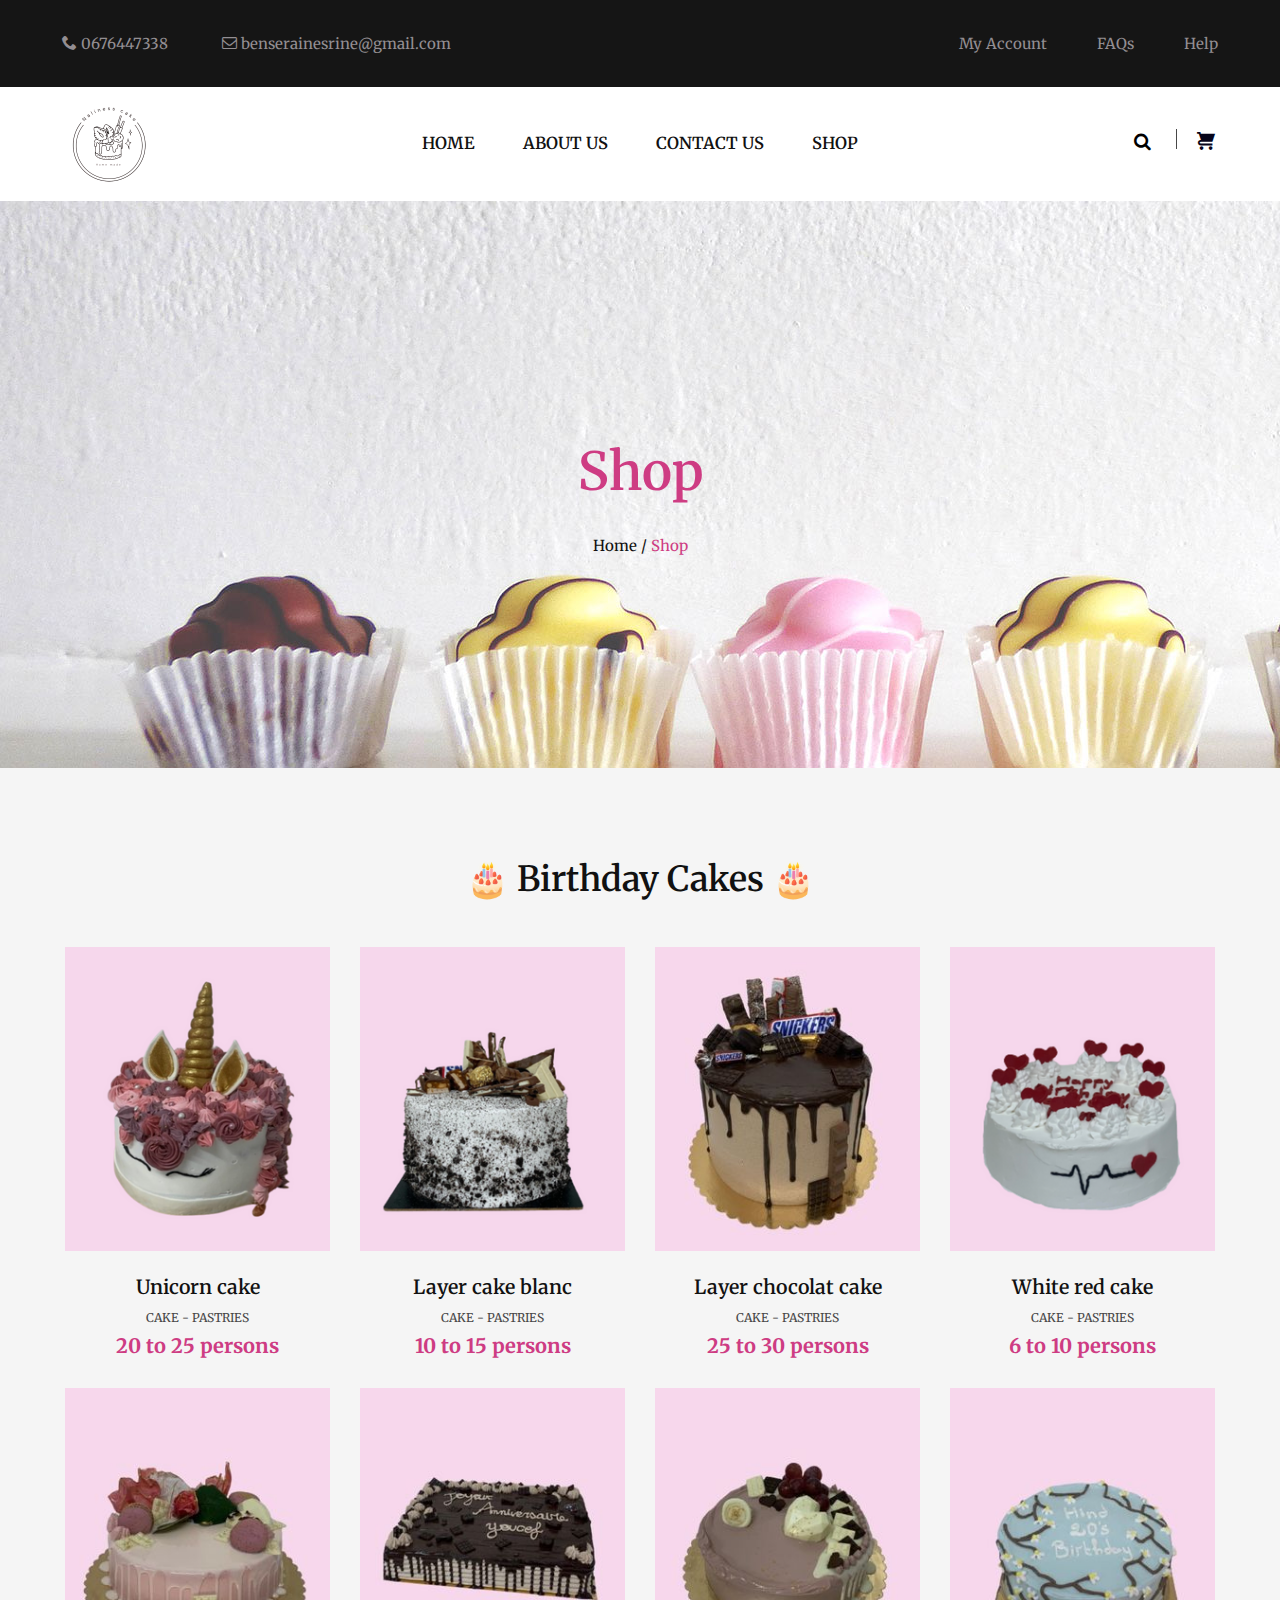
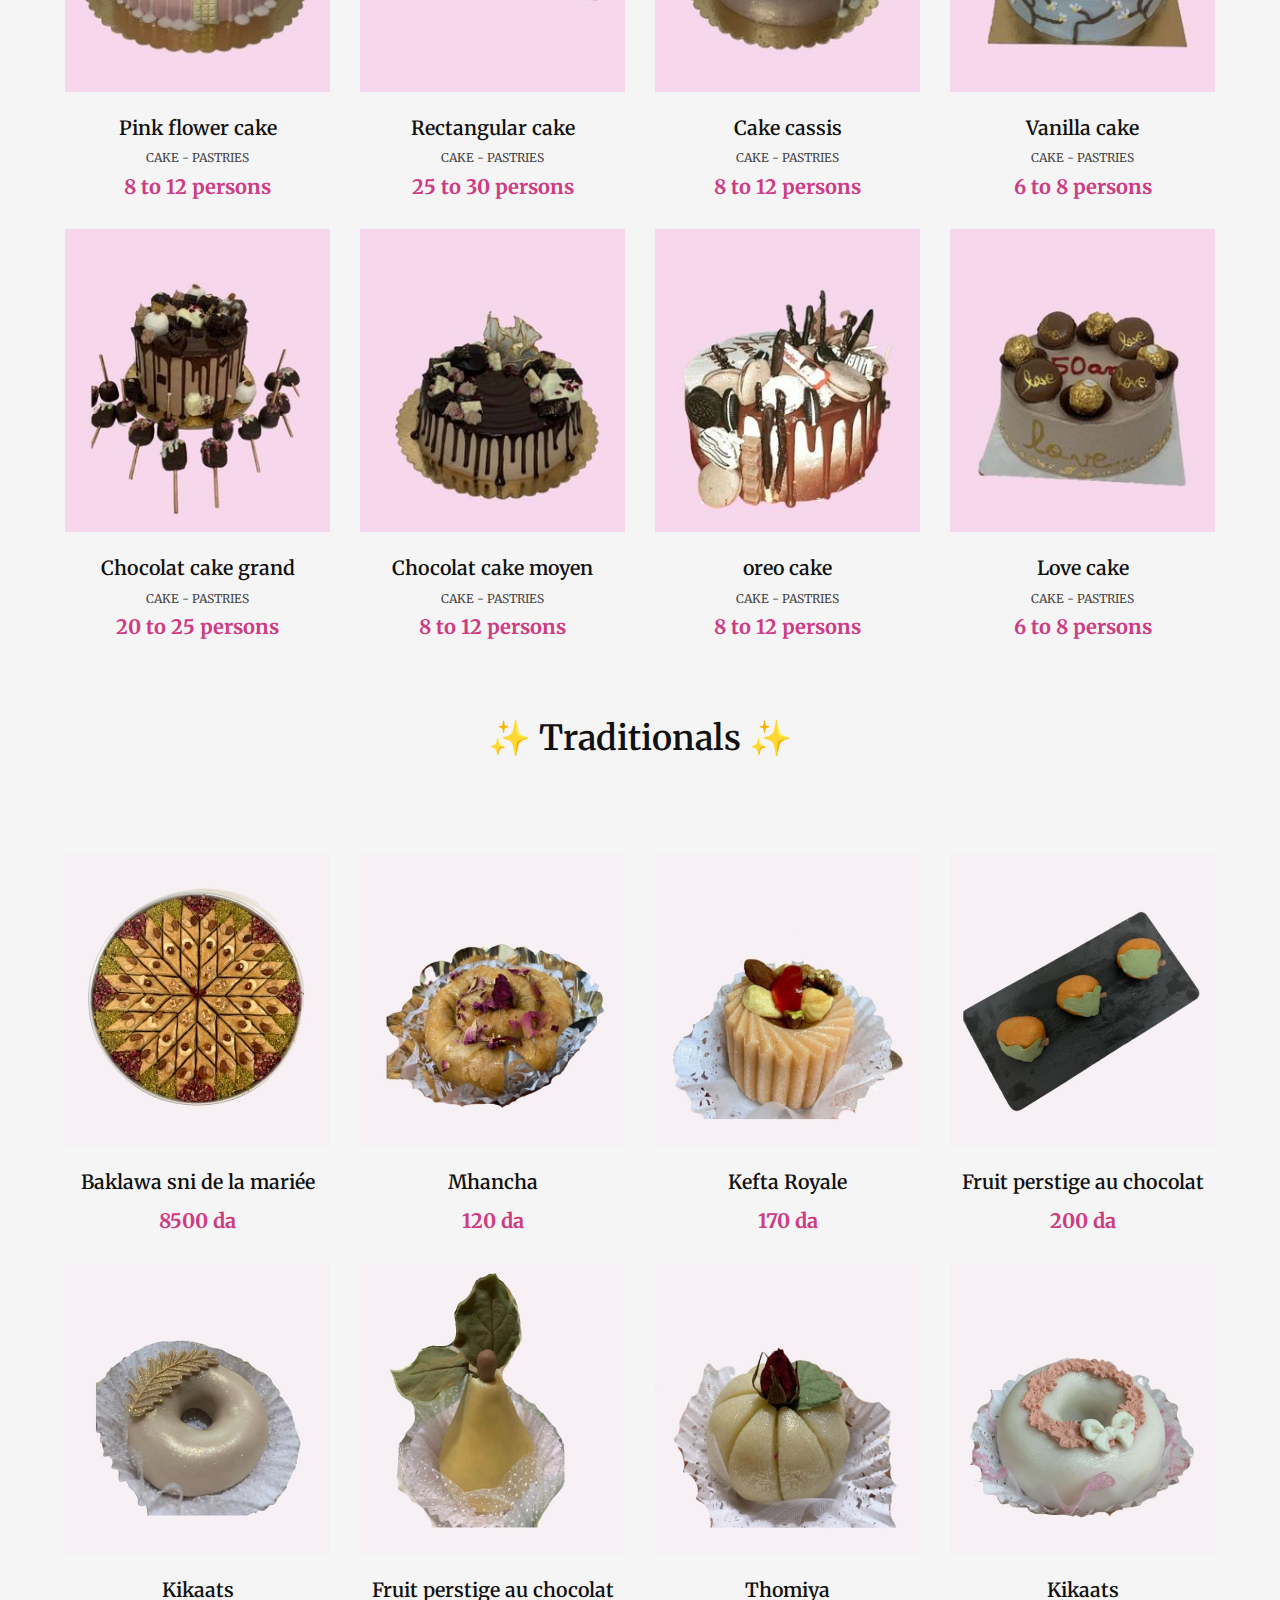
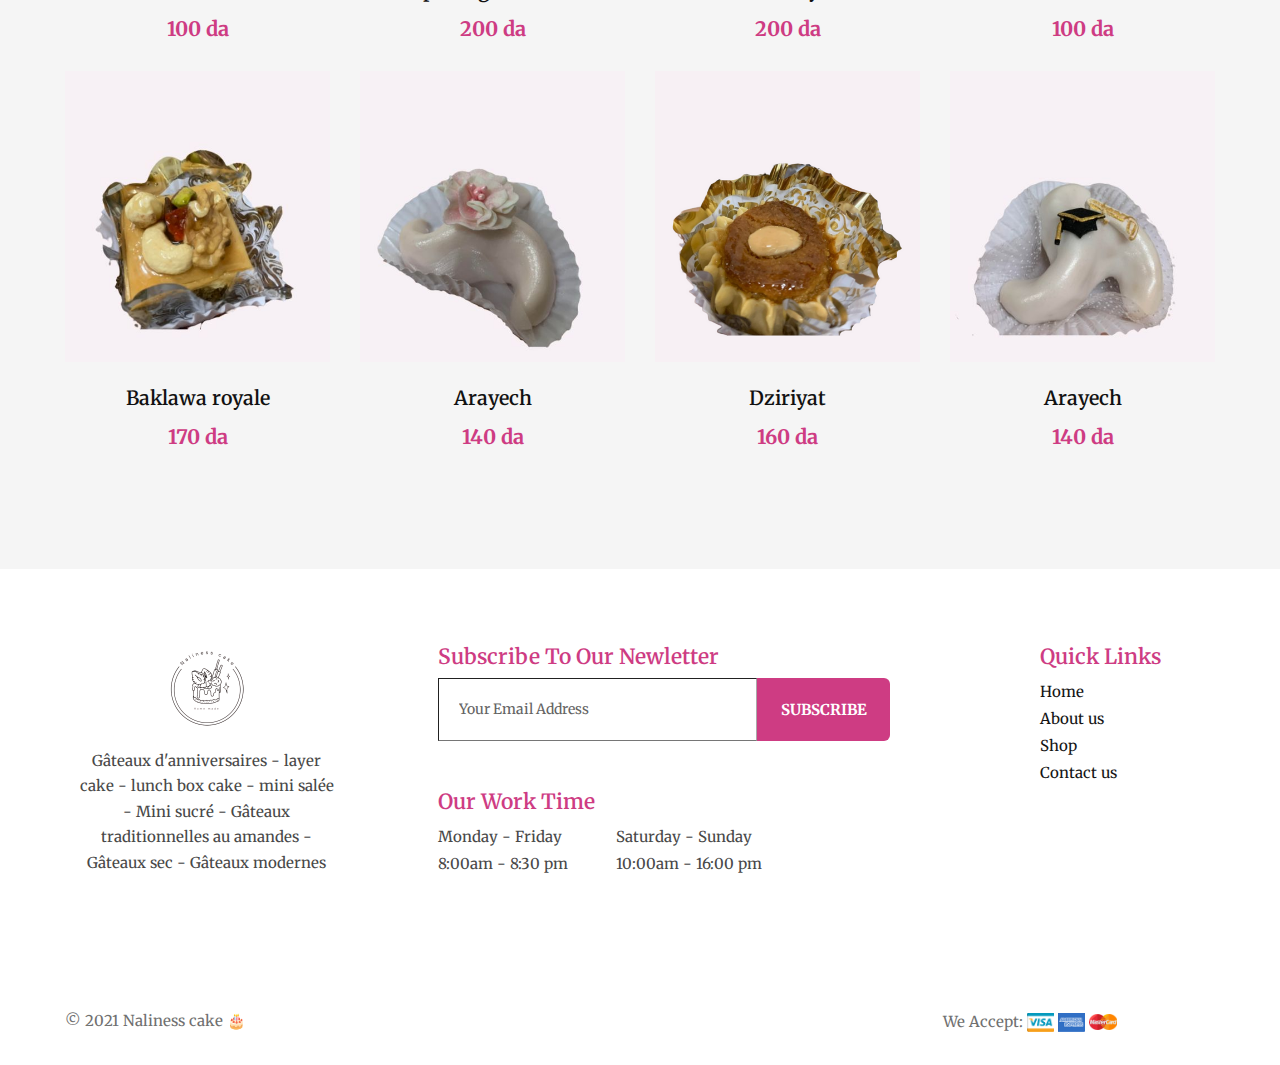
<file: shop.html>
<!DOCTYPE html>
<html>
  <head>
    <title>naliness cake</title>
    <meta charset="utf-8" />
    <meta http-equiv="X-UA-Compatible" content="IE=edge" />
    <meta name="viewport" content="width=device-width, initial-scale=1.0" />
    <meta name="format-detection" content="telephone=no" />
    <meta name="apple-mobile-web-app-capable" content="yes" />
    <meta name="author" content="" />
    <meta name="keywords" content="" />
    <meta name="description" content="" />

    <link rel="stylesheet" type="text/css" href="fonts/icomoon/icomoon.css" />
    <link rel="stylesheet" type="text/css" href="css/slick.css" />
    <link rel="stylesheet" type="text/css" href="css/slick-theme.css" />
    <link rel="stylesheet" type="text/css" href="css/magnific-popup.css" />
    <link rel="preconnect" href="https://fonts.googleapis.com" />
    <link rel="preconnect" href="https://fonts.gstatic.com" crossorigin />

    <link href="https://fonts.googleapis.com/css2?family=Merriweather:ital,wght@0,400;0,700;1,400;1,700&display=swap" rel="stylesheet" />
    <link rel="stylesheet" type="text/css" href="css/bootstrap.min.css" />
    <link rel="stylesheet" type="text/css" href="style.css" />
  </head>
  <body>
    <div id="main-wrapper" class="overflow-hidden">
      <div id="header-wrap">
        <div class="header-top-menu bg-black color-secondary">
          <div class="container">
            <div class="row">
              <div class="wrap flex-container padding-small">
                <div class="contact-block">
                  <span class="pr-50"><i class="icon icon-phone"></i> 0676447338</span>
                  <span class="color-secondary"><i class="icon icon-envelope-o"></i><a href="#"> benserainesrine@gmail.com</a></span>
                </div>

                <div class="header-top-right">
                  <ul class="list-unstyled d-flex color-secondary">
                    <li class="pr-50"><a href="#">My Account</a></li>
                    <li class="pr-50"><a href="#">FAQs</a></li>
                    <li><a href="#">Help</a></li>
                  </ul>
                </div>
              </div>
              <!--flex-container-->
            </div>
          </div>
        </div>
      <!----top-menu---->

      <header id="header">
        <div class="container">
          <div class="row">
            <nav class="navbar navbar-expand-lg col-md-12">
              <div class="navbar-brand">
                <a href="index.html">
                  <img src="images/main-logo.png" alt="logo" />
                </a>
              </div>

              <button class="navbar-toggler collapsed" type="button" data-toggle="collapse" data-target="#slide-navbar-collapse" aria-controls="slide-navbar-collapse" aria-expanded="false" aria-label="Toggle navigation">
                <span class="navbar-toggler-icon"><i class="icon icon-navicon"></i></span>
              </button>
              <div class="navbar-collapse collapse" id="slide-navbar-collapse">
                <ul class="navbar-nav list-inline text-uppercase">
                  <li class="nav-item text-hover"><a href="index.html" class="nav-link" data-effect="Home">Home</a></li>
                  <li class="nav-item text-hover"><a href="about.html" class="nav-link" data-effect="About Us">About us</a></li>
                  <li class="nav-item text-hover"><a href="contact.html" class="nav-link" data-effect="Contact">Contact us</a></li>
                  <li class="nav-item text-hover">
                    <a href="shop.html" class="nav-link" data-effect="Contact">Shop</a>
                  </li>
                </ul>
              </div>

              <div class="action-menu">
                <div class="searchbar">
                  <a href="#" class="search-button search-toggle" data-selector=".navbar">
                    <i class="icon icon-search"></i>
                  </a>
                  <form role="search" method="get" class="search-box" action="">
                    <input class="search-field text search-input" placeholder="Search" type="search" />
                  </form>
                </div>
                <div class="shopping-cart">
                  <a href="shop.html">
                    <i class="icon icon-shopping-cart"></i>
                  </a>
                </div>
              </div>
              <!--action-menu-->
            </nav>
          </div>
        </div>
      </header>

      <div class="site-banner">
        <div class="banner-content">
          <div class="container">
            <div class="row">
              <div class="col-md-12">
                <div class="colored">
                  <h1>Shop</h1>
                  <div class="breadcum-items">
                    <span class="item"><a href="index.html">Home /</a></span>
                    <span class="item colored">Shop</span>
                  </div>
                </div>
              </div>
            </div>
          </div>
        </div>
      </div>
      <!--site-banner-->

      <section class="our-team bg-sand padding-large">
        <div class="container">
          <div class="row">
            <h2 class="section-title mb-5 text-center">🎂 Birthday Cakes 🎂</h2>
            <div class="product-item col-md-3 pb-4">
              <a href="" class="product-image"><img src="images/shop1.jpg" /></a>
              <div class="text-comtent text-center">
                <h5 class="pt-4"><a href="">Unicorn cake</a></h5>
                <p>Cake - Pastries</p>
                <span class="price colored">20 to 25 persons</span>
              </div>
            </div>
            <div class="product-item col-md-3 pb-4">
              <a href="" class="product-image"><img src="images/shop2.jpg" /></a>
              <div class="text-comtent text-center">
                <h5 class="pt-4"><a href="">Layer cake blanc </a></h5>
                <p>Cake - Pastries</p>
                <span class="price colored">10 to 15 persons</span>
              </div>
            </div>
            <div class="product-item col-md-3 pb-4">
              <a href="" class="product-image"><img src="images/shop3.jpg" /></a>
              <div class="text-comtent text-center">
                <h5 class="pt-4"><a href="">Layer chocolat  cake</a></h5>
                <p>Cake - Pastries</p>
                <span class="price colored">25 to 30 persons</span>
              </div>
            </div>
            <div class="product-item col-md-3 pb-4">
              <a href="" class="product-image"><img src="images/shop4.jpg" /></a>
              <div class="text-comtent text-center">
                <h5 class="pt-4"><a href="">White red cake </a></h5>
                <p>Cake - Pastries</p>
                <span class="price colored">6 to 10 persons</span>
              </div>
            </div>
            <div class="product-item col-md-3 pb-4">
              <a href="" class="product-image"><img src="images/shop5.jpg" /></a>
              <div class="text-comtent text-center">
                <h5 class="pt-4"><a href="">Pink flower cake</a></h5>
                <p>Cake - Pastries</p>
                <span class="price colored">8 to 12 persons</span>
              </div>
            </div>
            <div class="product-item col-md-3 pb-4">
              <a href="" class="product-image"><img src="images/shop6.jpg" /></a>
              <div class="text-comtent text-center">
                <h5 class="pt-4"><a href="">Rectangular cake</a></h5>
                <p>Cake - Pastries</p>
                <span class="price colored">25 to 30 persons</span>
              </div>
            </div>
            <div class="product-item col-md-3 pb-4">
              <a href="" class="product-image"><img src="images/shop7.jpg" /></a>
              <div class="text-comtent text-center">
                <h5 class="pt-4"><a href="">Cake cassis</a></h5>
                <p>Cake - Pastries</p>
                <span class="price colored">8 to 12 persons</span>
              </div>
            </div>
            <div class="product-item col-md-3 pb-4">
              <a href="" class="product-image"><img src="images/shop8.jpg" /></a>
              <div class="text-comtent text-center">
                <h5 class="pt-4"><a href="">Vanilla cake</a></h5>
                <p>Cake - Pastries</p>
                <span class="price colored">6 to 8 persons</span>
              </div>
            </div>
            <div class="product-item col-md-3 pb-4">
              <a href="" class="product-image"><img src="images/shop9.jpg" /></a>
              <div class="text-comtent text-center">
                <h5 class="pt-4"><a href="">Chocolat cake grand</a></h5>
                <p>Cake - Pastries</p>
                <span class="price colored">20 to 25 persons</span>
              </div>
            </div>
            <div class="product-item col-md-3 pb-4">
              <a href="" class="product-image"><img src="images/shop10.jpg" /></a>
              <div class="text-comtent text-center">
                <h5 class="pt-4"><a href="">Chocolat cake moyen</a></h5>
                <p>Cake - Pastries</p>
                <span class="price colored">8 to 12 persons</span>
              </div>
            </div>
            <div class="product-item col-md-3 pb-4">
              <a href="" class="product-image"><img src="images/shop11.jpg" /></a>
              <div class="text-comtent text-center">
                <h5 class="pt-4"><a href="">oreo cake</a></h5>
                <p>Cake - Pastries</p>
                <span class="price colored">8 to 12 persons</span>
              </div>
            </div>
            <div class="product-item col-md-3 pb-4">
              <a href="" class="product-image"><img src="images/shop12.jpg" /></a>
              <div class="text-comtent text-center">
                <h5 class="pt-4"><a href="">Love cake</a></h5>
                <p>Cake - Pastries</p>
                <span class="price colored">6 to 8 persons</span>
              </div>
            </div>
            <h2 class="section-title mb-5 text-center"></h2>
            <h2 class="section-title mb-5 text-center">✨ Traditionals ✨</h2>
            <h2 class="section-title mb-5 text-center"></h2>
            <div class="product-item col-md-3 pb-4">
              <a href="" class="product-image"><img src="images/shop13.jpg" /></a>
              <div class="text-comtent text-center">
                <h5 class="pt-4"><a href="">Baklawa sni de la mariée</a></h5>
                <span class="price colored">8500 da</span>
              </div>
            </div>
            <div class="product-item col-md-3 pb-4">
              <a href="" class="product-image"><img src="images/shop14.jpg" /></a>
              <div class="text-comtent text-center">
                <h5 class="pt-4"><a href="">Mhancha</a></h5>
                <span class="price colored">120 da</span>
              </div>
            </div>
            <div class="product-item col-md-3 pb-4">
              <a href="" class="product-image"><img src="images/shop15.jpg" /></a>
              <div class="text-comtent text-center">
                <h5 class="pt-4"><a href="">Kefta Royale</a></h5>
                <span class="price colored">170 da</span>
              </div>
            </div>
            <div class="product-item col-md-3 pb-4">
              <a href="" class="product-image"><img src="images/shop16.jpg" /></a>
              <div class="text-comtent text-center">
                <h5 class="pt-4"><a href="">Fruit perstige au chocolat</a></h5>
                <span class="price colored">200 da</span>
              </div>
            </div>
            <div class="product-item col-md-3 pb-4">
              <a href="" class="product-image"><img src="images/shop17.jpg" /></a>
              <div class="text-comtent text-center">
                <h5 class="pt-4"><a href="">Kikaats</a></h5>
                <span class="price colored">100 da</span>
              </div>
            </div>
            <div class="product-item col-md-3 pb-4">
              <a href="" class="product-image"><img src="images/shop18.jpg" /></a>
              <div class="text-comtent text-center">
                <h5 class="pt-4"><a href="">Fruit perstige au chocolat</a></h5>
                <span class="price colored">200 da</span>
              </div>
            </div>
            <div class="product-item col-md-3 pb-4">
              <a href="" class="product-image"><img src="images/shop19.jpg" /></a>
              <div class="text-comtent text-center">
                <h5 class="pt-4"><a href="">Thomiya</a></h5>
                <span class="price colored">200 da</span>
              </div>
            </div>
            <div class="product-item col-md-3 pb-4">
              <a href="" class="product-image"><img src="images/shop20.jpg" /></a>
              <div class="text-comtent text-center">
                <h5 class="pt-4"><a href="">Kikaats</a></h5>
                <span class="price colored">100 da</span>
              </div>
            </div>
            <div class="product-item col-md-3 pb-4">
              <a href="" class="product-image"><img src="images/shop21.jpg" /></a>
              <div class="text-comtent text-center">
                <h5 class="pt-4"><a href="">Baklawa royale</a></h5>
                <span class="price colored">170 da</span>
              </div>
            </div>
            <div class="product-item col-md-3 pb-4">
              <a href="" class="product-image"><img src="images/shop22.jpg" /></a>
              <div class="text-comtent text-center">
                <h5 class="pt-4"><a href="">Arayech</a></h5>
                <span class="price colored">140 da</span>
              </div>
            </div>
            <div class="product-item col-md-3 pb-4">
              <a href="" class="product-image"><img src="images/shop23.jpg" /></a>
              <div class="text-comtent text-center">
                <h5 class="pt-4"><a href="">Dziriyat</a></h5>
                <span class="price colored">160 da</span>
              </div>
            </div>
            <div class="product-item col-md-3 pb-4">
              <a href="" class="product-image"><img src="images/shop24.jpg" /></a>
              <div class="text-comtent text-center">
                <h5 class="pt-4"><a href="">Arayech </a></h5>
                <span class="price colored">140 da</span>
              </div>
            </div>
          </div>
        </div>
      </section>

      <footer id="footer">
        <div class="container">
          <div class="row">
            <div class="wrap flex-container">
              <div class="col-md-3 footer-logo text-center mb-3">
                <img src="images/main-logo.png" class="mb-3" />
                <p>Gâteaux d'anniversaires - layer cake - lunch box cake - mini salée - Mini sucré - Gâteaux traditionnelles au amandes - Gâteaux sec - Gâteaux modernes </p>
              </div>

              <div class="col-md-5 mr-5 mb-3">
                <div class="widget-newsletter mb-5">
                  <h4 class="widget-title">Subscribe To Our Newletter</h4>
                  <div class="newsletter-button d-flex">
                    <input type="text" name="Subscribe" placeholder="Your Email Address" />
                    <button class="btn-hvr-effects">Subscribe</button>
                  </div>
                </div>
                <!--widget-newsletter-->

                <div class="working-schedule">
                  <h4 class="widget-title">Our Work Time</h4>
                  <div class="time-list d-flex">
                    <ul class="list-unstyled mr-5">
                      <li>Monday - Friday</li>
                      <li>8:00am - 8:30 pm</li>
                    </ul>
                    <ul class="list-unstyled">
                      <li>Saturday - Sunday</li>
                      <li>10:00am - 16:00 pm</li>
                    </ul>
                  </div>
                </div>
              </div>
              <!--col-md-4-->

              <div class="col-md-2">
                <div class="quick-links">
                  <h4 class="widget-title">Quick Links</h4>
                  <div class="footer-menu">
                    <ul class="list-unstyled">
                      <li><a href="#">Home</a></li>
                      <li><a href="about.html">About us</a></li>
                      <li><a href="shop.html">Shop</a></li>
                      <li><a href="contact.html">Contact us</a></li>
                    </ul>
                  </div>
                </div>
              </div>
            </div>
            <!--flex-container-->
          </div>
        </div>
      </footer>

      <div class="footer-bottom">
        <div class="container">
          <div class="wrap flex-container padding-small">
            <div class="copyright">
              <p class="mb-0">© 2021 Naliness cake 🎂 <a href="https://templatesjungle.com/" target="_blank"></a></p>
            </div>
            <div class="payment-card">
              <span>We Accept:</span>
              <img src="images/visa.png" class="cardImg" />
              <img src="images/american-express.png" class="cardImg" />
              <img src="images/master-card.png" class="cardImg" />
            </div>
          </div>
        </div>
      </div>
    </div>

    <script src="js/jquery-1.11.0.min.js"></script>
    <script type="text/javascript" src="js/bootstrap.bundle.min.js"></script>
    <script type="text/javascript" src="js/slick.min.js"></script>
    <script type="text/javascript" src="js/jquery.magnific-popup.min.js"></script>
    <script type="text/javascript" src="js/script.js"></script>
  </body>
</html>
</file>
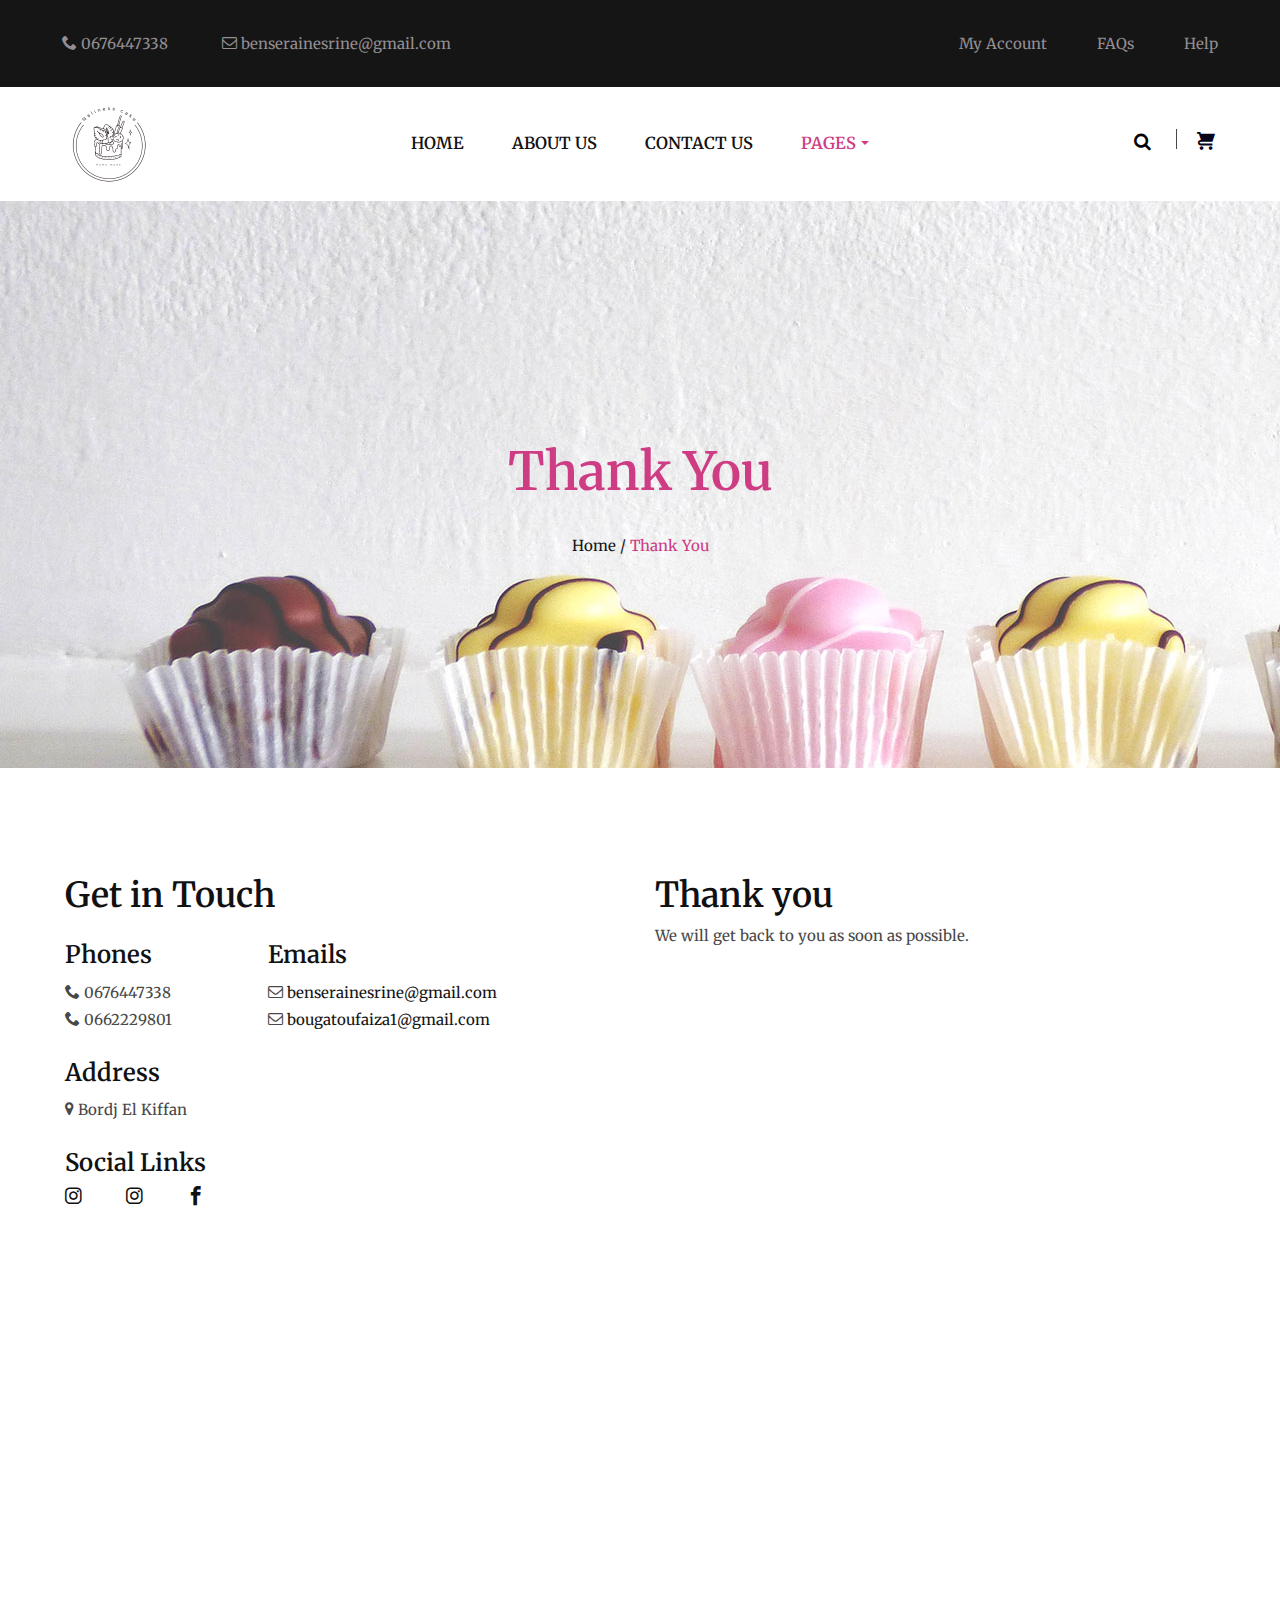
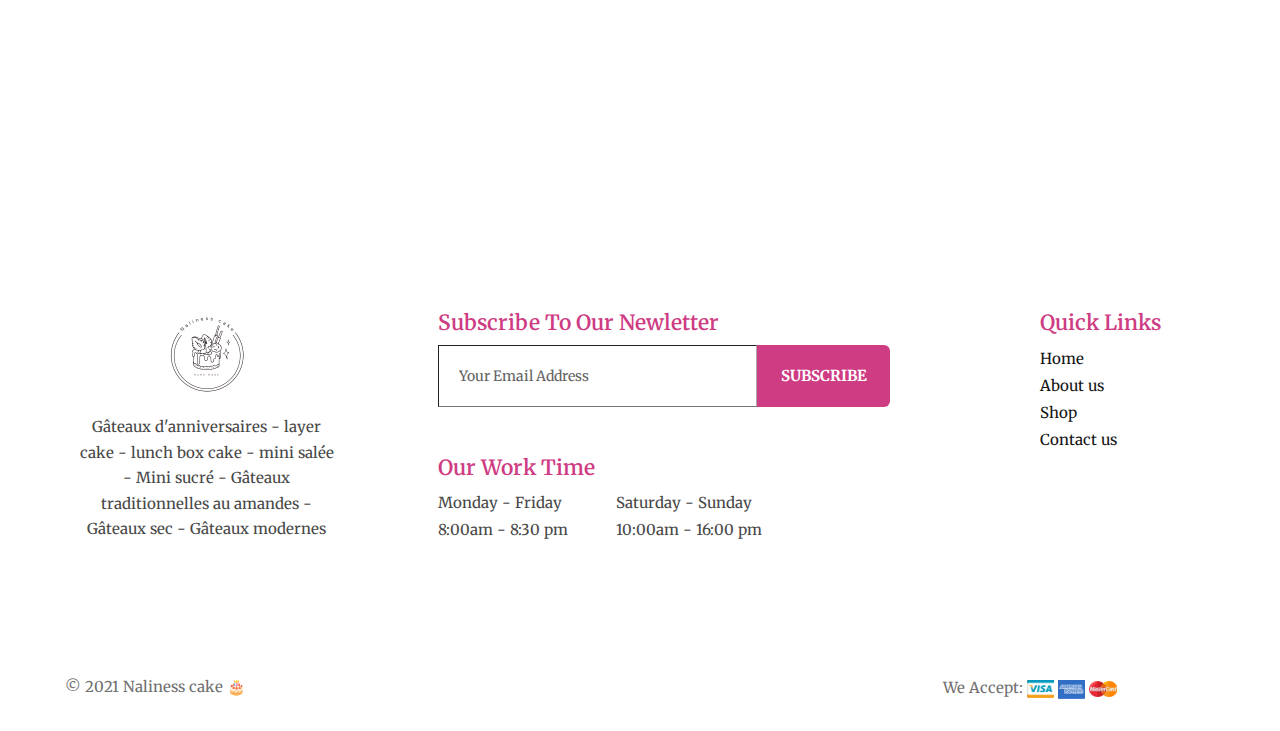
<file: thank-you.html>
<!DOCTYPE html>
<html>
  <head>
    <title>naliness cake</title>
    <meta charset="utf-8" />
    <meta http-equiv="X-UA-Compatible" content="IE=edge" />
    <meta name="viewport" content="width=device-width, initial-scale=1.0" />
    <meta name="format-detection" content="telephone=no" />
    <meta name="apple-mobile-web-app-capable" content="yes" />
    <meta name="author" content="" />
    <meta name="keywords" content="" />
    <meta name="description" content="" />
    <link rel="stylesheet" type="text/css" href="fonts/icomoon/icomoon.css" />
    <link rel="stylesheet" type="text/css" href="css/slick.css" />
    <link rel="stylesheet" type="text/css" href="css/slick-theme.css" />
    <link rel="stylesheet" type="text/css" href="css/magnific-popup.css" />
    <link rel="preconnect" href="https://fonts.googleapis.com" />
    <link rel="preconnect" href="https://fonts.gstatic.com" crossorigin />

    <link
      href="https://fonts.googleapis.com/css2?family=Merriweather:ital,wght@0,400;0,700;1,400;1,700&display=swap"
      rel="stylesheet"
    />

    <link rel="stylesheet" type="text/css" href="css/bootstrap.min.css" />
    <link rel="stylesheet" type="text/css" href="style.css" />
  </head>
  <body>
    <div id="main-wrapper" class="overflow-hidden">
      <div class="header-top-menu bg-black color-secondary">
        <div class="container">
          <div class="row">
            <div class="wrap flex-container padding-small">
              <div class="contact-block">
                <span class="pr-50"><i class="icon icon-phone"></i> 0676447338</span>
                <span class="color-secondary"
                  ><i class="icon icon-envelope-o"></i><a href="#"> benserainesrine@gmail.com</a></span
                >
              </div>

              <div class="header-top-right">
                <ul class="list-unstyled d-flex color-secondary">
                  <li class="pr-50"><a href="#">My Account</a></li>
                  <li class="pr-50"><a href="#">FAQs</a></li>
                  <li><a href="#">Help</a></li>
                </ul>
              </div>
            </div>
            <!--flex-container-->
          </div>
        </div>
      </div>
      <!----top-menu---->

      <header id="header">
        <div class="container">
          <div class="row">
            <nav class="navbar navbar-expand-lg col-md-12">
              <div class="navbar-brand">
                <a href="index.html">
                  <img src="images/main-logo.png" alt="logo" />
                </a>
              </div>

              <button
                class="navbar-toggler collapsed"
                type="button"
                data-toggle="collapse"
                data-target="#slide-navbar-collapse"
                aria-controls="slide-navbar-collapse"
                aria-expanded="false"
                aria-label="Toggle navigation"
              >
                <span class="navbar-toggler-icon"><i class="icon icon-navicon"></i></span>
              </button>

              <div class="navbar-collapse collapse" id="slide-navbar-collapse">
                <ul class="navbar-nav list-inline text-uppercase">
                  <li class="nav-item text-hover"><a href="index.html" class="nav-link" data-effect="Home">Home</a></li>
                  <li class="nav-item text-hover">
                    <a href="about.html" class="nav-link" data-effect="About Us">About us</a>
                  </li>
                  <li class="nav-item text-hover">
                    <a href="contact.html" class="nav-link" data-effect="Contact">Contact us</a>
                  </li>

                  <li class="nav-item dropdown active">
                    <a href="#" data-bs-toggle="dropdown" aria-expanded="false" class="nav-link dropdown-toggle"
                      >Pages</a
                    >
                    <ul class="dropdown-menu">
                      <li><a href="about.html" class="dropdown-item">About us</a></li>
                      <li><a href="contact.html" class="dropdown-item">Contact us</a></li>
                      <li><a href="shop.html" class="dropdown-item">Shop</a></li>
                    </ul>
                  </li>
                </ul>
              </div>

              <div class="action-menu">
                <div class="searchbar">
                  <a href="#" class="search-button search-toggle" data-selector=".navbar">
                    <i class="icon icon-search"></i>
                  </a>
                  <form role="search" method="get" class="search-box" action="">
                    <input class="search-field text search-input" placeholder="Search" type="search" />
                  </form>
                </div>
                <div class="shopping-cart">
                  <a href="shop.html">
                    <i class="icon icon-shopping-cart"></i>
                  </a>
                </div>
              </div>
              <!--action-menu-->
            </nav>
          </div>
        </div>
      </header>

      <div class="site-banner">
        <div class="banner-content">
          <div class="container">
            <div class="row">
              <div class="col-md-12">
                <div class="text-content colored">
                  <h1>Thank You</h1>
                  <div class="breadcum-items">
                    <span class="item color-primary"><a href="#">Home /</a></span>
                    <span class="item colored">Thank You</span>
                  </div>
                </div>
              </div>
            </div>
          </div>
        </div>
      </div>
      <!--site-banner-->

      <section class="contact-information padding-large mt-3">
        <div class="container">
          <div class="row">
            <div class="col-md-6 p-0 mb-3">
              <div class="container">
                <h2>Get in Touch</h2>

                <div class="contact-detail d-flex flex-wrap mt-4">
                  <div class="detail mr-6 mb-4">
                    <h3>Phones</h3>
                    <ul class="list-unstyled">
                      <li><i class="icon icon-phone"></i> 0676447338</li>
                      <li><i class="icon icon-phone"></i> 0662229801</li>
                    </ul>
                  </div>
                  <!--detail-->
                  <div class="detail mb-4">
                    <h3>Emails</h3>
                    <ul class="list-unstyled">
                      <li>
                        <i class="icon icon-envelope-o"></i>
                        <a href="mailto:benserainesrine@gmail.com">benserainesrine@gmail.com</a>
                      </li>
                      <li>
                        <i class="icon icon-envelope-o"></i>
                        <a href="mailto:bougatoufaiza1@gmail.com">bougatoufaiza1@gmail.com</a>
                      </li>
                    </ul>
                  </div>
                  <!--detail-->
                  <div class="address detail mb-4">
                    <h3>Address</h3>
                    <ul class="list-unstyled">
                      <li><i class="icon icon-map-marker"></i> Bordj El Kiffan</li>
                    </ul>
                  </div>
                  <!--detail-->
                  <div class="detail mb-4">
                    <h3>Social Links</h3>
                    <div class="social-links flex-container">
                      <a href="https://www.instagram.com/naliness_cake/" class="icon icon-instagram"></a>
                      <a href="https://www.instagram.com/mema_gateaux/" class="icon icon-instagram"></a>
                      <a href="https://www.facebook.com/profile.php?id=100063696686322" class="icon icon-facebook"></a>
                    </div>
                    <!--social-links-->
                  </div>
                  <!--detail-->
                </div>
                <!--contact-detail-->
              </div>
            </div>
            <!--col-md-6-->

            <div class="col-md-6 p-0">
              <div class="container">
                <div class="row">
                  <div class="contact-information col-md-12">
                    <h2>Thank you</h2>
                    <p>We will get back to you as soon as possible.</p>
                  </div>
                  <!--contact-information-->
                </div>
              </div>
            </div>
            <!--col-md-6-->
          </div>
        </div>
      </section>

      <section class="google-map">
        <div class="mapouter">
          <div class="gmap_canvas">
            <iframe
              width="100%"
              height="500"
              id="gmap_canvas"
              src="https://www.google.com/maps/embed?pb=!1m18!1m12!1m3!1d35648.50676811846!2d3.225806077456885!3d36.75272396401186!2m3!1f0!2f0!3f0!3m2!1i1024!2i768!4f13.1!3m3!1m2!1s0x128e4e1a545146e3%3A0xcb4c0d51eabe86df!2sBordj%20El%20Kiffan!5e0!3m2!1sfr!2sdz!4v1666449203576!5m2!1sfr!2sdz"
              frameborder="0"
              scrolling="no"
              marginheight="0"
              marginwidth="0"
            ></iframe
            ><a href="https://getasearch.com/fmovies"></a><br /><style>
              .mapouter {
                position: relative;
                text-align: right;
                height: 500px;
                width: 100%;
              }</style
            ><a href="https://www.embedgooglemap.net">embedgooglemap.net</a
            ><style>
              .gmap_canvas {
                overflow: hidden;
                background: none !important;
                height: 500px;
                width: 100%;
              }
            </style>
          </div>
        </div>
      </section>

      <footer id="footer">
        <div class="container">
          <div class="row">
            <div class="wrap flex-container">
              <div class="col-md-3 footer-logo text-center mb-3">
                <img src="images/main-logo.png" class="mb-3" />
                <p>
                  Gâteaux d'anniversaires - layer cake - lunch box cake - mini salée - Mini sucré - Gâteaux
                  traditionnelles au amandes - Gâteaux sec - Gâteaux modernes
                </p>
              </div>

              <div class="col-md-5 mr-5 mb-3">
                <div class="widget-newsletter mb-5">
                  <h4 class="widget-title">Subscribe To Our Newletter</h4>
                  <div class="newsletter-button d-flex">
                    <input type="text" name="Subscribe" placeholder="Your Email Address" />
                    <button class="btn-hvr-effects">Subscribe</button>
                  </div>
                </div>
                <!--widget-newsletter-->

                <div class="working-schedule">
                  <h4 class="widget-title">Our Work Time</h4>
                  <div class="time-list d-flex">
                    <ul class="list-unstyled mr-5">
                      <li>Monday - Friday</li>
                      <li>8:00am - 8:30 pm</li>
                    </ul>
                    <ul class="list-unstyled">
                      <li>Saturday - Sunday</li>
                      <li>10:00am - 16:00 pm</li>
                    </ul>
                  </div>
                </div>
              </div>
              <!--col-md-4-->

              <div class="col-md-2">
                <div class="quick-links">
                  <h4 class="widget-title">Quick Links</h4>
                  <div class="footer-menu">
                    <ul class="list-unstyled">
                      <li><a href="index.html">Home</a></li>
                      <li><a href="about.html">About us</a></li>
                      <li><a href="shop.html">Shop</a></li>
                      <li><a href="contact.html">Contact us</a></li>
                    </ul>
                  </div>
                </div>
              </div>
            </div>
            <!--flex-container-->
          </div>
        </div>
      </footer>

      <div class="footer-bottom">
        <div class="container">
          <div class="wrap flex-container padding-small">
            <div class="copyright">
              <p class="mb-0">© 2021 Naliness cake 🎂 <a href="https://templatesjungle.com/" target="_blank"></a></p>
            </div>
            <div class="payment-card">
              <span>We Accept:</span>
              <img src="images/visa.png" class="cardImg" />
              <img src="images/american-express.png" class="cardImg" />
              <img src="images/master-card.png" class="cardImg" />
            </div>
          </div>
        </div>
      </div>
    </div>

    <script src="js/jquery-1.11.0.min.js"></script>
    <script type="text/javascript" src="js/bootstrap.bundle.min.js"></script>
    <script type="text/javascript" src="js/script.js"></script>
  </body>
</html>
</file>
<file: fonts/icomoon/icomoon.css>
@font-face {
  font-family: 'icomoon';
  src:  url('fonts/icomoon.eot?3bsgu4');
  src:  url('fonts/icomoon.eot?3bsgu4#iefix') format('embedded-opentype'),
    url('fonts/icomoon.ttf?3bsgu4') format('truetype'),
    url('fonts/icomoon.woff?3bsgu4') format('woff'),
    url('fonts/icomoon.svg?3bsgu4#icomoon') format('svg');
  font-weight: normal;
  font-style: normal;
  font-display: block;
}

[class^="icon-"], [class*=" icon-"] {
  /* use !important to prevent issues with browser extensions that change fonts */
  font-family: 'icomoon' !important;
  speak: never;
  font-style: normal;
  font-weight: normal;
  font-variant: normal;
  text-transform: none;
  line-height: 1;

  /* Better Font Rendering =========== */
  -webkit-font-smoothing: antialiased;
  -moz-osx-font-smoothing: grayscale;
}

.icon-arrow-thin-left:before {
  content: "\e900";
}
.icon-arrow-thin-right:before {
  content: "\e901";
}
.icon-menu:before {
  content: "\e902";
}
.icon-shopping-cart:before {
  content: "\e903";
}
.icon-cost-dates:before {
  content: "\e911";
}
.icon-search:before {
  content: "\f002";
}
.icon-envelope-o:before {
  content: "\f003";
}
.icon-star:before {
  content: "\f005";
}
.icon-star-o:before {
  content: "\f006";
}
.icon-th:before {
  content: "\f00a";
}
.icon-th-list:before {
  content: "\f00b";
}
.icon-search-plus:before {
  content: "\f00e";
}
.icon-map-marker:before {
  content: "\f041";
}
.icon-chevron-left:before {
  content: "\f053";
}
.icon-chevron-right:before {
  content: "\f054";
}
.icon-calendar:before {
  content: "\f073";
}
.icon-linkedin-square:before {
  content: "\f08c";
}
.icon-twitter1:before {
  content: "\f099";
}
.icon-facebook1:before {
  content: "\f09a";
}
.icon-facebook-f:before {
  content: "\f09a";
}
.icon-bars:before {
  content: "\f0c9";
}
.icon-navicon:before {
  content: "\f0c9";
}
.icon-reorder:before {
  content: "\f0c9";
}
.icon-caret-right:before {
  content: "\f0da";
}
.icon-envelope:before {
  content: "\f0e0";
}
.icon-linkedin:before {
  content: "\f0e1";
}
.icon-angle-double-up:before {
  content: "\f102";
}
.icon-angle-double-down:before {
  content: "\f103";
}
.icon-angle-left:before {
  content: "\f104";
}
.icon-angle-right:before {
  content: "\f105";
}
.icon-angle-up:before {
  content: "\f106";
}
.icon-angle-down:before {
  content: "\f107";
}
.icon-youtube:before {
  content: "\f167";
}
.icon-instagram:before {
  content: "\f16d";
}
.icon-pinterest-p:before {
  content: "\f231";
}
.icon-phone:before {
  content: "\e942";
}
.icon-calendar1:before {
  content: "\e953";
}
.icon-mobile:before {
  content: "\e958";
}
.icon-bubble:before {
  content: "\e96b";
}
.icon-google:before {
  content: "\ea88";
}
.icon-google-plus:before {
  content: "\ea8b";
}
.icon-facebook:before {
  content: "\ea90";
}
.icon-twitter:before {
  content: "\ea96";
}
.icon-linkedin2:before {
  content: "\eaca";
}
</file>
<file: style.css>
/*------------------------------------*\
    Table of contents
\*------------------------------------*/
/*
1. Normalize
2. Base Styles
  - Clearfix
  - Floating & Alignment
3. Typography
4. Divider Styles
5. Image Styles
  - Image with Caption
6. Form Styles
7. Button Styles
  - Button Sizes
  - Button Shapes
  - Button Color Scheme
8. Grid Layout
  - Rows
  - Columns
  - Column with Border
  - Responsive Utilities
9. Table Styles
10. Site Structure
11. Magnific Popup

/*--------------------------------------------------------------
/** 1. Normalize
--------------------------------------------------------------*/
html, body {
  position: relative;
  width: 100%;
  height: 100%;
}
html {
  font-size: 100%;
  font-family: sans-serif;
  -ms-text-size-adjust: 100%;
  -webkit-text-size-adjust: 100%;
}
body {
  margin: 0;
  font-style: normal;
  -ms-text-size-adjust: 100%;
  -webkit-text-size-adjust: 100%;
  text-rendering: optimizeLegibility
}
article, aside, details, figcaption, figure, footer, header, main, menu, nav, section, summary {
  display: block;
}
audio, canvas, progress, video {
  display: inline-block;
  vertical-align: baseline;
}
audio:not([controls]) {
  display: none;
  height: 0;
}
[hidden],
template {
  display: none;
}
a {
  background-color: transparent;
  outline: 0;
  text-decoration: none;
  cursor: pointer;
  -webkit-text-decoration-skip: objects;
  -webkit-transition: all 0.3s ease;
  transition: all 0.3s ease;
}
abbr[title] {
  border-bottom: none;
  text-decoration: underline;
  text-decoration: underline dotted;
}
b, strong, .strong {
  font-weight: bolder;
}
dfn {
  font-style: italic;
}
mark {
  background-color: #ff0;
  color: #000;
}
small {
  font-size: 80%;
}
sub,
sup {
  font-size: 75%;
  line-height: 0;
  position: relative;
  vertical-align: baseline;
}
sup {
  top: -0.5em;
}
h1 {
  font-size: 2em;
  margin: 0.67em 0;
}
h1, h2, h3, h4, h5, h6, ul, ol, dl, li, dd, small {
  padding: 0;
}
img {
  border: 0;
}
svg:not(:root) {
  overflow: hidden;
  display: block;
}
figure {
  margin: 1em 40px;
}
hr {
  height: 0;
  overflow: visible;
  -webkit-box-sizing: content-box;
  -moz-box-sizing: content-box;
  box-sizing: content-box;
}
pre {
  overflow: auto;
}
code, kbd, pre, samp {
  font-family: Courier, monospace;
  font-size: 1em;
}
blockquote::before, blockquote::after,
q::before, q::after {
  content: '';
}
blockquote, q {
    quotes: "" "";
    background: #f5f5f5;
    padding: 2em;
    font-style: italic;
}
button, input, optgroup, select, textarea {
  color: inherit;
  font: inherit;
  margin: 0;
}
button, input {
  overflow: visible;
}
button, select {
  text-transform: none;
}
select {
  text-indent: 45px;
}
button,
html input[type="button"],
input[type="reset"],
input[type="submit"] {
  -webkit-appearance: button;
  cursor: pointer;
}
button[disabled],
html input[disabled] {
  cursor: default;
}
button::-moz-focus-inner,
input::-moz-focus-inner {
  border: 0;
  padding: 0;
}
input {
  line-height: normal;
}
input[type="checkbox"],
input[type="radio"] {
  padding: 0;
  outline: 0;
  -webkit-box-sizing: border-box;
  -moz-box-sizing: border-box;
  box-sizing: border-box;
}
input[type="number"]::-webkit-inner-spin-button,
input[type="number"]::-webkit-outer-spin-button {
  height: auto;
}
input[type="search"] {
  -webkit-appearance: textfield;
  outline-offset: -2px;
}
input[type="search"]::-webkit-search-cancel-button,
input[type="search"]::-webkit-search-decoration {
  -webkit-appearance: none;
}
::-webkit-file-upload-button {
  -webkit-appearance: button;
  font: inherit;
}
fieldset {
  border: 1px solid #c0c0c0;
  margin: 0 2px;
  padding: 0.35em 0.625em 0.75em;
}
legend {
  border: 0;
  padding: 0;
}
textarea {
  overflow: auto;
}
optgroup {
  font-weight: bold;
}
table {
  border-collapse: collapse;
  border-spacing: 0;
  width: 100%;
}
td, th {
  padding: 0;
}

/*--------------------------------------------------------------
/** 2. Base Styles
--------------------------------------------------------------*/
*, *::before, *::after {
  -webkit-box-sizing: border-box;
  -moz-box-sizing: border-box;
  box-sizing: border-box;
}
html {
  box-sizing: border-box;
}
body {
  font-size: 15px;
  line-height: 1.8;
  color: #484848;
  font-family: Merriweather, Georgia, Serif;
}
body.no-scroll {
    overflow: hidden;
}
a {
  color: #111;
}
a:hover {
  color: #ce3c83;
  text-decoration: none;
}
.light a {
  color: #fff;
}
.light a:hover,
.light a:active,
.light a:focus {
  color: #d3a153;
}
.light b, .light strong {
  color: #fff;
}
ul, ol {
  margin-top: 0;
  margin-bottom: 0;
  margin-left: 0;
  padding: 0;
}
ul ul,
ol ul,
ul ol,
ol ol {
  margin-top: 0;
  margin-bottom: 0;
}
ul li, ol li {
  margin-bottom: 0;
  outline: 0;
}
ul li.active a{
  color: #ce3c83;
}
ul li a{
  color: #151515;
}
ul li a:hover{
  color: #ce3c83;
  text-decoration: none;
}
ul li:last-child,
ol li:last-child {
  margin-bottom: 0;
}
.list-unstyled {
  padding-left: 0;
  list-style: none;
}
.list-inline {
  padding-left: 0;
  list-style: none;
  margin-left: -0.5rem;
}
.list-inline > li {
  display: inline-block;
  padding-left: 1rem;
  padding-right: 1rem;
}
dl {
  margin-top: 0;
  margin-bottom: 2rem;
}
dt,
dd {
  line-height: 1.42857143;
}
dt {
  font-weight: bold;
}
dd {
  margin-left: 0;
}
button, input, select, textarea {
  font-family: inherit;
  font-size: inherit;
  line-height: inherit;
  outline: 0;
}
figure {
  margin: 0;
}
img {
  display: inline-block;
  border: 0;
  max-width: 100%;
  height: auto;
  vertical-align: middle;
}
::selection {
  background: rgb(206 60 131);
  color: #fff;
  text-shadow: none;
}
::-moz-selection {
  background: rgb(206 60 131);
  color: #fff;
  text-shadow: none;
}
::-webkit-input-placeholder {
  color: #646464; /* WebKit browsers */
  -webkit-transition: color .2s;
  transition: color .2s;
}
::-moz-placeholder {
  color: #646464; /* Mozilla Firefox 19+ */
  -webkit-transition: color .2s;
  transition: color .2s;
}
:-ms-input-placeholder {
  color: #646464;/* Internet Explorer 10+ */
  -webkit-transition: color .2s;
  transition: color .2s;
}
::placeholder {
  color: #646464;
  -webkit-transition: color .2s;
  transition: color .2s;
}


/* - Clearfix
------------------------------------------------------------- */
.clearfix::before,
.clearfix::after,
.container::before,
.container::after,
.container-fluid::before,
.container-fluid::after,
.row::before,
.row::after,
.general-section::before,
.general-section::after,
.full-width-section::before,
.full-width-section::after,
.tabs::before,
.tabs::after {
  content: "";
  display: table;
  line-height: 0;
}
.clearfix::after,
.container::after,
.container-fluid::after,
.row::after,
.general-section::after,
.full-width-section::after,
.tabs-section::after {
  clear: both;
}

/* - Floating & Alignment
------------------------------------------------------------- */
.align-left {
  float: left;
  text-align: left;
}
.align-right {
  float: right;
  text-align: right;
}
.align-center {
  display: block;
  margin-left: auto;
  margin-right: auto;
  text-align: center;
}
.vertical-align {
  position: relative;
  top: 50%;
  -webkit-transform: translateY(-50%);
  transform: translateY(-50%);
}
.vertical-align-children {
  display: -webkit-flex;
  display: -moz-flex;
  display: -ms-flexbox;
  display: flex;
  align-items: center;
  -webkit-align-items: center;
  justify-content: center;
  -webkit-justify-content: center;
  flex-direction: row;
  -webkit-flex-direction: row;
}

@media only screen and (max-width: 991px) {
  .vertical-align-children {
    display: block;
  }
}

/*--------------------------------------------------------------
/** 3. Typography
--------------------------------------------------------------*/
h1, .h1, h2, .h2, h3, .h3, h4, .h4, h5, .h5, h6, .h6 {
  font-weight: 600;
  line-height: 1.2;
  color: #111;
}
.h1, h1  {
  font-size: 3.5em;
  line-height: 1;
}
.h2, h2  {
  font-size: 2.3em;
  line-height: 1.2;
}
.h3, h3  {
  font-size: 1.6em;
  line-height: 1.3;
}
.h4, h4  {
  font-size: 1.4em;
  line-height: 1.25;
}
.h5, h5  {
  font-size: 1.3em;
  line-height: 1.25;
}
h6, .h6 {
  font-size: 0.9em;
  line-height: 1.4;
}
h1 small, h2 small, h3 small, h4 small, h5 small, h6 small {
  font-size: 75%;
}
h1 a, h2 a, h3 a, h4 a, h5 a, h6 a {
  font-weight: inherit;
  color: inherit;
  text-decoration: none;
}
h2 a:hover, h3 a:hover {
  color: #ce3c83;
  text-decoration: none;
}
.light h1, .light h2, .light h3, .light h4, .light h5, .light h6, .light p, .light span, .light div, .light ul {
  color: #fff;
}
h1.light, h2.light, h3.light, h4.light, h5.light, h6.light {
  font-weight: 300;
  color: #fff;
}

.text-uppercase {
  text-transform: uppercase;
}
.letter-spacing {
  letter-spacing: 1.3px;
}

h1.light a,
h2.light a,
h3.light a,
h4.light a,
h5.light a,
h6.light a {
  color: #121212;
}
.light h1.light a,
.light h2.light a,
.light h3.light a,
.light h4.light a,
.light h5.light a,
.light h6.light a {
  color: #fff;
}
h1.light a:hover,
h2.light a:hover,
h3.light a:hover,
h4.light a:hover,
h5.light a:hover,
h6.light a:hover {
  color: #23527c;
}
.light h1.light a:hover,
.light h2.light a:hover,
.light h3.light a:hover,
.light h4.light a:hover,
.light h5.light a:hover,
.light h6.light a:hover {
  color: #fff;
}
p {
  margin: 0 0 .75em;
  line-height: 1.7;
}
p, ul, ol, dl, table, fieldset, blockquote, address, pre {
}
p:empty {
  display: none;
}
p.light {
  font-weight: 300;
}
small {
  font-size: 85%;
}
mark {
  background-color: #fcf8e3;
  padding: 0.28rem;
}
dfn, cite, em, i {
  font-style: italic;
}

pre {
  background-color: rgba(0,0,0,0.025);
  display: block;
  overflow: visible;
  overflow-y: hidden;
  position: relative;
  margin: 3rem 0;
  padding: 20px 20px 20px 40px;
  font-size: 14px;
  line-height: 1.6;
}
pre::before {
  content: "";
  background: url("data:image/svg+xml;charset=utf8,%3Csvg xmlns='http://www.w3.org/2000/svg' width='32' height='32' fill='white' viewBox='0 0 32 32'%3E%3Cpath d='M10,23.7l-0.9,0.9c-0.2,0.2-0.6,0.2-0.8,0l-8.2-8.2c-0.2-0.2-0.2-0.6,0-0.8l8.2-8.2c0.2-0.2,0.6-0.2,0.8,0L10,8.3c0.2,0.2,0.2,0.6,0,0.8L3.1,16l6.9,6.9C10.2,23.1,10.2,23.5,10,23.7L10,23.7zM20.3,5l-6.5,22.6c-0.1,0.3-0.4,0.5-0.7,0.4L12,27.7c-0.3-0.1-0.5-0.4-0.4-0.7l6.5-22.6c0.1-0.3,0.4-0.5,0.7-0.4L20,4.3C20.2,4.4,20.4,4.7,20.3,5z M31.8,16.4l-8.2,8.2c-0.2,0.2-0.6,0.2-0.8,0L22,23.7c-0.2-0.2-0.2-0.6,0-0.8l6.9-6.9L22,9.1c-0.2-0.2-0.2-0.6,0-0.8l0.9-0.9c0.2-0.2,0.6-0.2,0.8,0l8.2,8.2C32.1,15.8,32.1,16.2,31.8,16.4L31.8,16.4z'/%3E%3C/svg%3E") no-repeat center center;
  background-position: center 5px;
  background-size: 16px;
  background-color: rgba(0,0,0,0.5);
  position: absolute;
  top: 0;
  left: 0;
  height: 100%;
  padding: 0 0 0 25px;
  z-index: 5;
}
code, kbd, var {
  font-size: 14px;
}
code {
  background-color: #f9f2f4;
  border-radius: 4px;
  padding: 2px 4px;
  color: #c7254e;
}
abbr {
  border-bottom: 0.1px dotted #666;
  cursor: help;
}
.two-column {
  -webkit-column-count: 2;
  -moz-column-count: 2;
  column-count: 2;
  -webkit-column-gap: 30px;
  -moz-column-gap: 30px;
  column-gap: 30px;
}
@media only screen and (max-width: 767px) {
  .two-column {
    -webkit-column-count: 1;
    -moz-column-count: 1;
    column-count: 1;
    -webkit-column-gap: 0px;
    -moz-column-gap: 0px;
    column-gap: 0px;
  }
}
.dropcap {
  float: left;
  display: inline-block;
  margin: 6px 10px -6px 0;
  font-size: 550%;
  font-weight: 500;
  text-align: center;
  line-height: .8em;
  color: #121212;
}
.text-lead .dropcap {
  margin-top: 0;
}
.dropcap::first-letter {
  text-transform: uppercase;
}
.highlight {
  background-color: #ce3c83;
  color: #fff;
  padding: 2px 10px;
  font-size: 90%;
  font-weight: normal;
  text-transform: none;
}
.highlight.light {
  background: #fff;
  color: #151515;
}
.highlight.dark {
  background: #151515;
  color: #fff;
}
.colored {
  color: #ce3c83 !important;
}
.colored h1 {
  color: #ce3c83 !important; 
}
.color-primary {
  color: #151515;
}
.color-primary a{
    color: #151515;
}
.color-primary a:hover{
    color: #938e92;
    text-decoration: none;
}
.color-secondary {
  color: #938e92 !important;
}
.color-secondary a{
    color: #938e92;
}
.color-secondary a:hover{
    color: #ce3c83;
}
.color-grey {
  color: #f4ebf2 !important;
}
.color-white {
  color: #fff !important;
}
img:hover.grayscale { 
  filter: grayscale(100%); 
}


/** . Text Align
--------------------------------------------------------------*/

.text-left {
  text-align: left;
}
.text-right {
  text-align: right;
}
.text-center {
  text-align: center;
}
.text-justify {
  text-align: justify;
}
.text-nowrap {
  white-space: nowrap;
}
.text-lead {
  font-size: 280%;
  line-height: 1.2em;
  font-weight: 500;
}
.text-muted {
  color: #777;
}
.text-pri {
  color: #ff9697;
}
.text-hide {
  font: 0/0 a;
  color: transparent;
  text-shadow: none;
  background-color: transparent;
  border: 0;
}

@media only screen and (max-width: 575px) {
  .text-lead {
    font-size: 40px;
  }
}


/*--------------------------------------------------------------
/** 5. Image Styles
--------------------------------------------------------------*/
img.align-left,
.wp-caption.align-left,
img.align-right,
.wp-caption.align-right {
  max-width: 40%;
}
img.align-left,
.wp-caption.align-left {
  margin: 6px 1em 6px 0;
  margin: 0.4em 2.5em 0.75em 0;
}
img.align-right,
.wp-caption.align-right {
  margin: 6px 0 6px 1em;
  margin: 0.4em 0 0.75em 2.5em;
}
img.align-center,
.wp-caption.align-center {
  display: block;
  margin: 0 auto 1.5em;
  text-align: center;
}
.full-width-img img {
  width: 100%;
}
.img-margin-left img,
.img-margin-right img {
  width: auto;
  max-width: 150%;
}
.img-margin-left {
  text-align: right;
}
.img-margin-left img {
  margin-left: -34rem;
}
.img-margin-right img {
  margin-right: -34rem;
}
.img-rounded {
    border-radius: 0.6rem;
}
.img-thumbnail {
  display: inline-block;
  max-width: 100%;
  height: auto;
  padding: 0.4rem;
  line-height: 1.42857143;
  background-color: #fff;
  border: 0.1rem solid #ddd;
  border-radius: 0.4rem;
  -webkit-transition: all .2s ease-in-out;
  transition: all .2s ease-in-out;
}
.img-circle {
  border-radius: 50%;
}

/* - Image Sizes
------------------------------------------------------------- */
img.largeImg {
    width: 580px; /* Latest Blog in Home Page */
}
img.horizontalImg {
    width: 580px; /* Latest Blog in Home Page */
}
img.brandImg {
    height: 100px;
}
img.tabImg {
    max-height: 478px;
}
img.singleImg {
    width: 100%;
}
img.teamImg {
    width: 100%;
}
img.personImg {
    width: 115px;
    height: 115px;
    border-radius: 50%;
}
img.rpImg {
    max-width: 90px;
    max-height: 85px;
}

img.postImg {
    width: 100%;
    height: 280px;
    object-fit: cover;
}
@media only screen and (max-width: 575px) {
  img.postImg {
    height: auto;
  }
}

img.galleryImg {
    width: 100%;
    height: 432px;
    object-fit: cover;
}

img.commentorImg {
    width: 66px;
    height: 66px;
    border-radius: 50%;
}


/* - Image with Caption
------------------------------------------------------------- */
.wp-caption {
  margin-bottom: 1.5em;
}
.wp-caption-text,
.wp-caption .wp-caption-text {
  margin: 0.8em 5% 0;
  font-size: 0.8em;
  font-weight: normal;
  line-height: 1.4;
  color: rgba(0,0,0,0.6);
}

@media only screen and (max-width: 767px) {
  .wp-caption.align-right,
  .wp-caption.align-left {
    float: none;
    margin: 0 auto 1.5em;
    padding: 0;
    max-width: 100%;
  }
  .wp-caption.align-right .wp-caption-text,
  .wp-caption.align-left .wp-caption-text {
    text-align: center;
  }
}


/*--------------------------------------------------------------
/** 7. Form Styles
--------------------------------------------------------------*/
form .row {
  padding-bottom: 0;
}
fieldset {
  padding: 0;
  margin: 0;
  border: 0;
  min-width: 0;
}
label, legend {
  display: block;
  margin-bottom: 0.5em;
  font-size: 13px;
  color: #a7a7a7;
  letter-spacing: 1px;
}
input[type="text"],
input[type="password"],
input[type="date"],
input[type="datetime"],
input[type="email"],
input[type="number"],
input[type="search"],
input[type="tel"],
input[type="time"],
input[type="url"],
textarea,
select,
.form-control {
  background-color: #fff;
  display: block;
  border-right: 1px solid #a9a9a9;
  border-radius: 0;
  padding: 1em;
  width: 100%;
  font-size: 14px;
  line-height: 2;
  color: #121212;
  -webkit-transition: all 0.3s linear;
  transition: all 0.3s linear;
}
.light input[type="text"],
.light input[type="password"],
.light input[type="date"],
.light input[type="datetime"],
.light input[type="email"],
.light input[type="number"],
.light input[type="search"],
.light input[type="tel"],
.light input[type="time"],
.light input[type="url"],
.light textarea,
.light select,
.light .form-control {
  color: #fff;
}
.light input.form-control,
.light textarea.form-control,
.light select.form-control {
  border-bottom: 1px solid rgba(255,255,255,0.5);
}
.dark input.form-control,
.dark textarea.form-control,
.dark select.form-control {
  border: 1px solid rgba(226,226,226,1);
  background-color: #f2f2f2;
}
input[type="text"]:focus,
input[type="password"]:focus,
input[type="date"]:focus,
input[type="datetime"]:focus,
input[type="email"]:focus,
input[type="number"]:focus,
input[type="search"]:focus,
input[type="tel"]:focus,
input[type="time"]:focus,
input[type="url"]:focus,
textarea:focus,
select:focus,
.form-control:focus {
  outline: 0;
}
.light input[type="text"]:focus,
.light input[type="password"]:focus,
.light input[type="date"]:focus,
.light input[type="datetime"]:focus,
.light input[type="email"]:focus,
.light input[type="number"]:focus,
.light input[type="search"]:focus,
.light input[type="tel"]:focus,
.light input[type="time"]:focus,
.light input[type="url"]:focus,
.light textarea:focus,
.light select:focus,
.light .form-control:focus {
  border-color: #fff;
}
.form-control::-webkit-input-placeholder {
  color: rgba(255,255,255,0.5);
}
.form-control:focus::-webkit-input-placeholder {
  color: #111;
}
.form-control::-moz-placeholder {
  color: rgba(255,255,255,0.5);
}
.form-control:focus::-moz-placeholder {
  color: #111;
}
.form-control:-ms-input-placeholder {
  color: rgba(255,255,255,0.5);
}
.form-control:focus:-ms-input-placeholder {
  color: #111;
}
.form-control::placeholder {
  color: rgba(255,255,255,0.5);
}
.form-control:focus::placeholder {
  color: #8a8987;
}
.form-control::-ms-expand {
  border: 0;
  background-color: transparent;
}
input[type="text"][disabled],
input[type="text"][readonly],
input[type="password"][disabled],
input[type="password"][readonly],
input[type="date"][disabled],
input[type="date"][readonly],
input[type="datetime"][disabled],
input[type="datetime"][readonly],
input[type="email"][disabled],
input[type="email"][readonly],
input[type="number"][disabled],
input[type="number"][readonly],
input[type="search"][disabled],
input[type="search"][readonly],
input[type="tel"][disabled],
input[type="tel"][readonly],
input[type="time"][disabled],
input[type="time"][readonly],
input[type="url"][disabled],
input[type="url"][readonly],
textarea[disabled],
textarea[readonly],
select[disabled],
select[readonly],
.form-control[disabled],
.form-control[readonly],
fieldset[disabled] .form-control {
  background-color: #f5f5f5;
  opacity: 1;
}
input[type="text"][disabled],
input[type="text"][readonly],
input[type="password"][disabled],
input[type="password"][readonly],
input[type="date"][disabled],
input[type="date"][readonly],
input[type="datetime"][disabled],
input[type="datetime"][readonly],
input[type="email"][disabled],
input[type="email"][readonly],
input[type="number"][disabled],
input[type="number"][readonly],
input[type="search"][disabled],
input[type="search"][readonly],
input[type="tel"][disabled],
input[type="tel"][readonly],
input[type="time"][disabled],
input[type="time"][readonly],
input[type="url"][disabled],
input[type="url"][readonly],
textarea[disabled],
textarea[readonly],
select[disabled],
select[readonly],
.form-control[disabled],
fieldset[disabled] .form-control {
  cursor: not-allowed;
}
textarea {
  overflow: auto;
  padding: 12px;
  min-height: none;
  vertical-align: top;
}
input[type="search"] {
  -webkit-appearance: none;
}
input[type="radio"],
input[type="checkbox"] {
  margin: 5px 10px 0 0;
  line-height: normal;
}
input[type="file"] {
  display: block;
}
input[type="range"] {
  display: block;
  width: 100%;
}
select {
  /*for firefox*/
  -moz-appearance: none;
  /*for chrome*/
  -webkit-appearance:none;
}
/*for IE10*/
select::-ms-expand {
    display: none;
}
select[multiple],
select[size] {
  height: auto;
}
input[type="file"]:focus,
input[type="radio"]:focus,
input[type="checkbox"]:focus {
  outline: thin dotted;
  outline: 5px auto -webkit-focus-ring-color;
  outline-offset: -2px;
}
.radio,
.checkbox {
  position: relative;
  display: block;
  margin-top: 10px;
  margin-bottom: 10px;
}
.radio label,
.checkbox label,
.radio-inline label,
.checkbox-inline label {
  min-height: 20px;
  padding-left: 30px;
  margin-bottom: 0;
  font-weight: normal;
  cursor: pointer;
}
.radio-inline label,
.checkbox-inline label {
  padding-left: 25px;
}
.radio label::before,
.checkbox label::before,
.radio-inline label::before,
.checkbox-inline label::before {
  content: "";
  background: #fff;
  position: absolute;
  top: 50%;
  left: 0;
  border: 1px solid #ddd;
  border-radius: 3px;
  margin-top: -9px;
  width: 18px;
  height: 18px;
  cursor: pointer;
  -webkit-box-sizing: border-box;
  -moz-box-sizing: border-box;
  box-sizing: border-box;
  -webkit-transition: all 0.2s ease-out;
  transition: all 0.2s ease-out;
}
.radio label::before,
.radio-inline label::before {
  border-radius: 50%;
}
.radio label::after,
.checkbox label::after,
.radio-inline label::after,
.checkbox-inline label::after {
  content: '';
  background: transparent;
  position: absolute;
  top: 50%;
  left: 4px;
  border: 3px solid #121212;
  border-top: none;
  border-right: none;
  margin-top: -4px;
  width: 10px;
  height: 6px;
  opacity: 0;
  -webkit-transform: rotate(-45deg);
  transform: rotate(-45deg);
  -webkit-transition: all 0.2s ease-out;
  transition: all 0.2s ease-out;
}
.radio label::after,
.radio-inline label::after {
  background-color: #ff9697;
  left: 5px;
  border: 0;
  border-radius: 50%;
  width: 8px;
  height: 8px;
}
.radio label:hover::after,
.checkbox label:hover::after,
.radio-inline label:hover::after,
.checkbox-inline label:hover::after {
    opacity: 0.1;
}
.radio input[type="radio"]:checked + label::before,
.checkbox input[type="checkbox"]:checked + label::before,
.radio-inline input[type="radio"]:checked + label::before,
.checkbox-inline input[type="checkbox"]:checked + label::before {
    background: #fff;
}
.radio input[type="radio"]:checked + label::after,
.checkbox input[type="checkbox"]:checked + label::after,
.radio-inline input[type="radio"]:checked + label::after,
.checkbox-inline input[type="checkbox"]:checked + label::after {
    opacity: 1;
    border-color: #ff9697;
}
.radio input[type="radio"],
.radio-inline input[type="radio"],
.checkbox input[type="checkbox"],
.checkbox-inline input[type="checkbox"] {
  position: absolute;
  top: 50%;
  margin: 0;
  margin-left: 2px;
  margin-top: 4px \9;
  width: 0;
  outline: 0;
  opacity: 0;
  -webkit-transform: translateY(-50%);
  transform: translateY(-50%);
}
.radio + .radio,
.checkbox + .checkbox {
  margin-top: -5px;
}
.radio + .radio:last-child,
.checkbox + .checkbox:last-child {
  margin-bottom: 25px;
}
.radio-inline,
.checkbox-inline {
  position: relative;
  display: inline-block;
  padding-left: 0px;
  margin-bottom: 0;
  vertical-align: middle;
  font-weight: normal;
  cursor: pointer;
}
.radio-inline + .radio-inline,
.checkbox-inline + .checkbox-inline {
  margin-top: 0;
  margin-left: 10px;
}
input[type="radio"][disabled],
input[type="checkbox"][disabled],
input[type="radio"].disabled,
input[type="checkbox"].disabled,
fieldset[disabled] input[type="radio"],
fieldset[disabled] input[type="checkbox"] {
  cursor: not-allowed;
}
.radio-inline.disabled,
.checkbox-inline.disabled,
fieldset[disabled] .radio-inline,
fieldset[disabled] .checkbox-inline {
  cursor: not-allowed;
}
.radio.disabled label,
.checkbox.disabled label,
fieldset[disabled] .radio label,
fieldset[disabled] .checkbox label {
  cursor: not-allowed;
}


@media only screen and (min-width: 768px) {
  .form-inline .form-group {
    display: inline-block;
    margin-bottom: 0;
    vertical-align: middle;
  }
  .form-inline .form-control {
    display: inline-block;
    width: auto;
    vertical-align: middle;
  }
  .form-inline .radio,
  .form-inline .checkbox {
    display: inline-block;
    margin-top: 0;
    margin-bottom: 0;
    vertical-align: middle;
  }
  .form-inline .radio label,
  .form-inline .checkbox label {
    padding-left: 0;
  }
  .form-inline .radio input[type="radio"],
  .form-inline .checkbox input[type="checkbox"] {
    position: relative;
    margin-left: 0;
  }
}

/*--------------------------------------------------------------
/** 8. Button Styles
--------------------------------------------------------------*/
a.btn,
input[type="button"],
input[type="submit"],
input[type="reset"],
input[type="file"],
button {
  background-image: none;
  background: #ce3c83;
  text-decoration: none !important;
  display: inline-block;
  position: relative;
  border: 1px solid transparent;
  border-radius: 0;
  padding: 0.75em 1.5em;
  margin-top: 15px;
  font-size: 15px;
  font-weight: bold;
  line-height: normal;
  text-align: center;
  text-transform: uppercase;
  color: #fff;
  z-index: 1;
  cursor: pointer;
  white-space: nowrap;
  vertical-align: middle;
  -webkit-transition: all 0.3s ease-in;
  transition: all 0.3s ease-in;
  -ms-touch-action: manipulation;
  touch-action: manipulation;
  -webkit-user-select: none;
  -moz-user-select: none;
  -ms-user-select: none;
  user-select: none;
}
.btn:hover,
.btn:focus,
input[type="button"]:focus,
input[type="button"]:hover,
input[type="submit"]:focus,
input[type="submit"]:hover,
input[type="reset"]:focus,
input[type="reset"]:hover,
input[type="file"]:focus,
input[type="file"]:hover,
button:focus,
button:hover {
  text-decoration: none;
  outline: 0;
}
.light .btn:hover {
  color: #fff;
}
.btn:last-child {
  margin-right: 0;
}
.btn:active,
.btn.btn-outline-light:active,
.btn.btn-outline-dark:active,
.btn.btn-outline-accent:active,
input[type="button"]:active,
input[type="submit"]:active,
input[type="reset"]:active,
input[type="file"]:active,
button:active {
  outline: 0;
  background-image: none;
  -webkit-box-shadow: inset 0 1px 3px rgba(0, 0, 0, 0.3);
  box-shadow: inset 0 1px 3px rgba(0, 0, 0, 0.3);
}
.btn.disabled,
.btn[disabled],
fieldset[disabled] .btn {
  cursor: not-allowed;
  opacity: 0.65;
  box-shadow: none;
}
a.btn.disabled,
fieldset[disabled] a.btn {
  pointer-events: none;
}

/* - Button Sizes
------------------------------------------------------------- */
.btn.btn-small {
  padding: 0.325em 1.7em;
  font-size: 0.65em;
}
.btn.btn-medium {
  padding: 0.5em 1.75em;
  font-size: 0.75em;
}
.btn.btn-large {
  padding: 1em 2.5em;
}
.btn.btn-xlarge {
  padding: 1em 2.115em;
  font-size: 0.9em;
}
.btn.btn-image {
  background-color: transparent;
  padding: 0;
  max-height: 50px;
}
.btn.btn-image img {
  max-height: 50px;
}

/* - Button Shapes
------------------------------------------------------------- */
.btn.btn-rounded,
.btn.btn-rounded::after {
  border-radius: 4px;
}
.btn.btn-pill,
.btn.btn-pill::after {
  border-radius: 2em;
}
.btn-accent {
  color: #ffffff;
  background-color: #ff9697;
}
.btn-accent:hover {
  color: #ffffff !important;
  background-color: #121212;
}
.btn.btn-outline-dark,
.btn.btn-outline-light,
.btn.btn-outline-accent {
  background: transparent;
  text-shadow: none;
  box-shadow: none;
}
.btn.btn-outline-dark:hover::after,
.btn.btn-outline-light:hover::after {
  background-color: transparent;
}
.btn.btn-outline-dark {
  border-color: rgba(0,0,0,0.3);
  color: #121212;
}
.btn.btn-outline-dark:hover {
  background: rgba(0,0,0,.03);
  background: #121212;
  border-color: #121212;
  color: #fff;
}
.btn.btn-outline-light {
  border-color: rgba(255,255,255,0.5);
  color: #fff;
}
.btn.btn-outline-light:hover {
  background: rgba(255,255,255,.045);
  background: #fff;
  border-color: #fff;
  color: #121212;
}
.btn.btn-outline-accent {
  background: transparent;
  border-color: #c59d5f;
  color: #c59d5f;
}
.btn.btn-outline-accent:hover {
  border-color: #fff;
  color: #fff !important;
}
.btn.btn-outline-light {
  background: transparent;
  border-color: #f4ebf2;
  color: #f4ebf2;
}
.btn.btn-full {
  display: block;
  margin: .85em 0;
  width: 100%;
  text-align: center;
}

/* - Buttons Color Scheme
------------------------------------------------------------- */
.btn.btn-common {
  background: #ce3c83;
  color: #fff;
}
.btn.btn-common:hover {
  background: #151515;
  color: #fff;
}
.btn.btn-gray,
.btn.btn-grey {
  background: #9e9e9e;
  color: #fff;
}
.btn.btn-black {
  background: #121212;
  color: #fff;
}
.btn.btn-black:hover {
  background-color: #797979;
}
.btn.btn-white {
  background: #f8f8f8;
  text-shadow: none;
  color: #121212 !important;
}

/* - Buttons Aligns
------------------------------------------------------------- */
.btn-left{
  text-align: left;
  display: block;
}
.btn-center{
  text-align: center;
  display: block;
}
.btn-right{
  text-align: right;
  display: block;
}
/*--------------------------------------------------------------
/** 9. Grid Layout
--------------------------------------------------------------*/
/*!
 * Bootstrap Grid v4.5.0 (https://getbootstrap.com/)
 * Copyright 2011-2020 The Bootstrap Authors
 * Copyright 2011-2020 Twitter, Inc.
 * Licensed under MIT (https://github.com/twbs/bootstrap/blob/master/LICENSE)
 */
html {
  box-sizing: border-box;
  -ms-overflow-style: scrollbar;
}

*,
*::before,
*::after {
  box-sizing: inherit;
}

.container {
  width: 100%;
  padding-right: 15px;
  padding-left: 15px;
  margin-right: auto;
  margin-left: auto;
}

@media (min-width: 576px) {
  .container {
    max-width: 540px;
  }
}

@media (min-width: 768px) {
  .container {
    max-width: 720px;
  }
}

@media (min-width: 992px) {
  .container {
    max-width: 960px;
  }
}

@media (min-width: 1200px) {
  .container {
    max-width: 1140px;
  }
}

.container-fluid, .container-sm, .container-md, .container-lg, .container-xl {
  width: 100%;
  padding-right: 15px;
  padding-left: 15px;
  margin-right: auto;
  margin-left: auto;
}

@media (min-width: 576px) {
  .container, .container-sm {
    max-width: 540px;
  }
}

@media (min-width: 768px) {
  .container, .container-sm, .container-md {
    max-width: 720px;
  }
}

@media (min-width: 992px) {
  .container, .container-sm, .container-md, .container-lg {
    max-width: 960px;
  }
}

@media (min-width: 1200px) {
  .container, .container-sm, .container-md, .container-lg, .container-xl {
    max-width: 1180px;
  }
}

.flex-container{
  display: flex;
  justify-content: space-between;
  width: 100%;
}
@media screen and (max-width: 575px){
  .wrap.flex-container {
    justify-content: center;
    flex-wrap: wrap;
  }
}

.row {
  display: -ms-flexbox;
  display: flex;
  -ms-flex-wrap: wrap;
  flex-wrap: wrap;
  margin-right: -15px;
  margin-left: -15px;
}

.no-gutters {
  margin-right: 0;
  margin-left: 0;
}

.no-gutters > .col,
.no-gutters > [class*="col-"] {
  padding-right: 0;
  padding-left: 0;
}

.col-1, .col-2, .col-3, .col-4, .col-5, .col-6, .col-7, .col-8, .col-9, .col-10, .col-11, .col-12, .col,
.col-auto, .col-sm-1, .col-sm-2, .col-sm-3, .col-sm-4, .col-sm-5, .col-sm-6, .col-sm-7, .col-sm-8, .col-sm-9, .col-sm-10, .col-sm-11, .col-sm-12, .col-sm,
.col-sm-auto, .col-md-1, .col-md-2, .col-md-3, .col-md-4, .col-md-5, .col-md-6, .col-md-7, .col-md-8, .col-md-9, .col-md-10, .col-md-11, .col-md-12, .col-md,
.col-md-auto, .col-lg-1, .col-lg-2, .col-lg-3, .col-lg-4, .col-lg-5, .col-lg-6, .col-lg-7, .col-lg-8, .col-lg-9, .col-lg-10, .col-lg-11, .col-lg-12, .col-lg,
.col-lg-auto, .col-xl-1, .col-xl-2, .col-xl-3, .col-xl-4, .col-xl-5, .col-xl-6, .col-xl-7, .col-xl-8, .col-xl-9, .col-xl-10, .col-xl-11, .col-xl-12, .col-xl,
.col-xl-auto {
  position: relative;
  width: 100%;
  padding-right: 15px;
  padding-left: 15px;
}

.col {
  -ms-flex-preferred-size: 0;
  flex-basis: 0;
  -ms-flex-positive: 1;
  flex-grow: 1;
  min-width: 0;
  max-width: 100%;
}

.row-cols-1 > * {
  -ms-flex: 0 0 100%;
  flex: 0 0 100%;
  max-width: 100%;
}

.row-cols-2 > * {
  -ms-flex: 0 0 50%;
  flex: 0 0 50%;
  max-width: 50%;
}

.row-cols-3 > * {
  -ms-flex: 0 0 33.333333%;
  flex: 0 0 33.333333%;
  max-width: 33.333333%;
}

.row-cols-4 > * {
  -ms-flex: 0 0 25%;
  flex: 0 0 25%;
  max-width: 25%;
}

.row-cols-5 > * {
  -ms-flex: 0 0 20%;
  flex: 0 0 20%;
  max-width: 20%;
}

.row-cols-6 > * {
  -ms-flex: 0 0 16.666667%;
  flex: 0 0 16.666667%;
  max-width: 16.666667%;
}

.col-auto {
  -ms-flex: 0 0 auto;
  flex: 0 0 auto;
  width: auto;
  max-width: 100%;
}

.col-1 {
  -ms-flex: 0 0 8.333333%;
  flex: 0 0 8.333333%;
  max-width: 8.333333%;
}

.col-2 {
  -ms-flex: 0 0 16.666667%;
  flex: 0 0 16.666667%;
  max-width: 16.666667%;
}

.col-3 {
  -ms-flex: 0 0 25%;
  flex: 0 0 25%;
  max-width: 25%;
}

.col-4 {
  -ms-flex: 0 0 33.333333%;
  flex: 0 0 33.333333%;
  max-width: 33.333333%;
}

.col-5 {
  -ms-flex: 0 0 41.666667%;
  flex: 0 0 41.666667%;
  max-width: 41.666667%;
}

.col-6 {
  -ms-flex: 0 0 50%;
  flex: 0 0 50%;
  max-width: 50%;
}

.col-7 {
  -ms-flex: 0 0 58.333333%;
  flex: 0 0 58.333333%;
  max-width: 58.333333%;
}

.col-8 {
  -ms-flex: 0 0 66.666667%;
  flex: 0 0 66.666667%;
  max-width: 66.666667%;
}

.col-9 {
  -ms-flex: 0 0 75%;
  flex: 0 0 75%;
  max-width: 75%;
}

.col-10 {
  -ms-flex: 0 0 83.333333%;
  flex: 0 0 83.333333%;
  max-width: 83.333333%;
}

.col-11 {
  -ms-flex: 0 0 91.666667%;
  flex: 0 0 91.666667%;
  max-width: 91.666667%;
}

.col-12 {
  -ms-flex: 0 0 100%;
  flex: 0 0 100%;
  max-width: 100%;
}

.order-first {
  -ms-flex-order: -1;
  order: -1;
}

.order-last {
  -ms-flex-order: 13;
  order: 13;
}

.order-0 {
  -ms-flex-order: 0;
  order: 0;
}

.order-1 {
  -ms-flex-order: 1;
  order: 1;
}

.order-2 {
  -ms-flex-order: 2;
  order: 2;
}

.order-3 {
  -ms-flex-order: 3;
  order: 3;
}

.order-4 {
  -ms-flex-order: 4;
  order: 4;
}

.order-5 {
  -ms-flex-order: 5;
  order: 5;
}

.order-6 {
  -ms-flex-order: 6;
  order: 6;
}

.order-7 {
  -ms-flex-order: 7;
  order: 7;
}

.order-8 {
  -ms-flex-order: 8;
  order: 8;
}

.order-9 {
  -ms-flex-order: 9;
  order: 9;
}

.order-10 {
  -ms-flex-order: 10;
  order: 10;
}

.order-11 {
  -ms-flex-order: 11;
  order: 11;
}

.order-12 {
  -ms-flex-order: 12;
  order: 12;
}

.offset-1 {
  margin-left: 8.333333%;
}

.offset-2 {
  margin-left: 16.666667%;
}

.offset-3 {
  margin-left: 25%;
}

.offset-4 {
  margin-left: 33.333333%;
}

.offset-5 {
  margin-left: 41.666667%;
}

.offset-6 {
  margin-left: 50%;
}

.offset-7 {
  margin-left: 58.333333%;
}

.offset-8 {
  margin-left: 66.666667%;
}

.offset-9 {
  margin-left: 75%;
}

.offset-10 {
  margin-left: 83.333333%;
}

.offset-11 {
  margin-left: 91.666667%;
}

@media (min-width: 480px) and (max-width: 576px) {
  .col-sm {
    -ms-flex-preferred-size: 0;
    flex-basis: 0;
    -ms-flex-positive: 1;
    flex-grow: 1;
    min-width: 0;
    max-width: 100%;
  }
  .row-cols-sm-1 > * {
    -ms-flex: 0 0 100%;
    flex: 0 0 100%;
    max-width: 100%;
  }
  .row-cols-sm-2 > * {
    -ms-flex: 0 0 50%;
    flex: 0 0 50%;
    max-width: 50%;
  }
  .row-cols-sm-3 > * {
    -ms-flex: 0 0 33.333333%;
    flex: 0 0 33.333333%;
    max-width: 33.333333%;
  }
  .row-cols-sm-4 > * {
    -ms-flex: 0 0 25%;
    flex: 0 0 25%;
    max-width: 25%;
  }
  .row-cols-sm-5 > * {
    -ms-flex: 0 0 20%;
    flex: 0 0 20%;
    max-width: 20%;
  }
  .row-cols-sm-6 > * {
    -ms-flex: 0 0 16.666667%;
    flex: 0 0 16.666667%;
    max-width: 16.666667%;
  }
  .col-sm-auto {
    -ms-flex: 0 0 auto;
    flex: 0 0 auto;
    width: auto;
    max-width: 100%;
  }
  .col-sm-1 {
    -ms-flex: 0 0 8.333333%;
    flex: 0 0 8.333333%;
    max-width: 8.333333%;
  }
  .col-sm-2 {
    -ms-flex: 0 0 16.666667%;
    flex: 0 0 16.666667%;
    max-width: 16.666667%;
  }
  .col-sm-3 {
    -ms-flex: 0 0 25%;
    flex: 0 0 25%;
    max-width: 25%;
  }
  .col-sm-4 {
    -ms-flex: 0 0 33.333333%;
    flex: 0 0 33.333333%;
    max-width: 33.333333%;
  }
  .col-sm-5 {
    -ms-flex: 0 0 41.666667%;
    flex: 0 0 41.666667%;
    max-width: 41.666667%;
  }
  .col-sm-6 {
    -ms-flex: 0 0 50%;
    flex: 0 0 50%;
    max-width: 50%;
  }
  .col-sm-7 {
    -ms-flex: 0 0 58.333333%;
    flex: 0 0 58.333333%;
    max-width: 58.333333%;
  }
  .col-sm-8 {
    -ms-flex: 0 0 66.666667%;
    flex: 0 0 66.666667%;
    max-width: 66.666667%;
  }
  .col-sm-9 {
    -ms-flex: 0 0 75%;
    flex: 0 0 75%;
    max-width: 75%;
  }
  .col-sm-10 {
    -ms-flex: 0 0 83.333333%;
    flex: 0 0 83.333333%;
    max-width: 83.333333%;
  }
  .col-sm-11 {
    -ms-flex: 0 0 91.666667%;
    flex: 0 0 91.666667%;
    max-width: 91.666667%;
  }
  .col-sm-12 {
    -ms-flex: 0 0 100%;
    flex: 0 0 100%;
    max-width: 100%;
  }
  .order-sm-first {
    -ms-flex-order: -1;
    order: -1;
  }
  .order-sm-last {
    -ms-flex-order: 13;
    order: 13;
  }
  .order-sm-0 {
    -ms-flex-order: 0;
    order: 0;
  }
  .order-sm-1 {
    -ms-flex-order: 1;
    order: 1;
  }
  .order-sm-2 {
    -ms-flex-order: 2;
    order: 2;
  }
  .order-sm-3 {
    -ms-flex-order: 3;
    order: 3;
  }
  .order-sm-4 {
    -ms-flex-order: 4;
    order: 4;
  }
  .order-sm-5 {
    -ms-flex-order: 5;
    order: 5;
  }
  .order-sm-6 {
    -ms-flex-order: 6;
    order: 6;
  }
  .order-sm-7 {
    -ms-flex-order: 7;
    order: 7;
  }
  .order-sm-8 {
    -ms-flex-order: 8;
    order: 8;
  }
  .order-sm-9 {
    -ms-flex-order: 9;
    order: 9;
  }
  .order-sm-10 {
    -ms-flex-order: 10;
    order: 10;
  }
  .order-sm-11 {
    -ms-flex-order: 11;
    order: 11;
  }
  .order-sm-12 {
    -ms-flex-order: 12;
    order: 12;
  }
  .offset-sm-0 {
    margin-left: 0;
  }
  .offset-sm-1 {
    margin-left: 8.333333%;
  }
  .offset-sm-2 {
    margin-left: 16.666667%;
  }
  .offset-sm-3 {
    margin-left: 25%;
  }
  .offset-sm-4 {
    margin-left: 33.333333%;
  }
  .offset-sm-5 {
    margin-left: 41.666667%;
  }
  .offset-sm-6 {
    margin-left: 50%;
  }
  .offset-sm-7 {
    margin-left: 58.333333%;
  }
  .offset-sm-8 {
    margin-left: 66.666667%;
  }
  .offset-sm-9 {
    margin-left: 75%;
  }
  .offset-sm-10 {
    margin-left: 83.333333%;
  }
  .offset-sm-11 {
    margin-left: 91.666667%;
  }
}

@media (min-width: 768px) {
  .col-md {
    -ms-flex-preferred-size: 0;
    flex-basis: 0;
    -ms-flex-positive: 1;
    flex-grow: 1;
    min-width: 0;
    max-width: 100%;
  }
  .row-cols-md-1 > * {
    -ms-flex: 0 0 100%;
    flex: 0 0 100%;
    max-width: 100%;
  }
  .row-cols-md-2 > * {
    -ms-flex: 0 0 50%;
    flex: 0 0 50%;
    max-width: 50%;
  }
  .row-cols-md-3 > * {
    -ms-flex: 0 0 33.333333%;
    flex: 0 0 33.333333%;
    max-width: 33.333333%;
  }
  .row-cols-md-4 > * {
    -ms-flex: 0 0 25%;
    flex: 0 0 25%;
    max-width: 25%;
  }
  .row-cols-md-5 > * {
    -ms-flex: 0 0 20%;
    flex: 0 0 20%;
    max-width: 20%;
  }
  .row-cols-md-6 > * {
    -ms-flex: 0 0 16.666667%;
    flex: 0 0 16.666667%;
    max-width: 16.666667%;
  }
  .col-md-auto {
    -ms-flex: 0 0 auto;
    flex: 0 0 auto;
    width: auto;
    max-width: 100%;
  }
  .col-md-1 {
    -ms-flex: 0 0 8.333333%;
    flex: 0 0 8.333333%;
    max-width: 8.333333%;
  }
  .col-md-2 {
    -ms-flex: 0 0 16.666667%;
    flex: 0 0 16.666667%;
    max-width: 16.666667%;
  }
  .col-md-3 {
    -ms-flex: 0 0 25%;
    flex: 0 0 25%;
    max-width: 25%;
  }
  .col-md-4 {
    -ms-flex: 0 0 33.333333%;
    flex: 0 0 33.333333%;
    max-width: 33.333333%;
  }
  .col-md-5 {
    -ms-flex: 0 0 41.666667%;
    flex: 0 0 41.666667%;
    max-width: 41.666667%;
  }
  .col-md-6 {
    -ms-flex: 0 0 50%;
    flex: 0 0 50%;
    max-width: 50%;
  }
  .col-md-7 {
    -ms-flex: 0 0 58.333333%;
    flex: 0 0 58.333333%;
    max-width: 58.333333%;
  }
  .col-md-8 {
    -ms-flex: 0 0 66.666667%;
    flex: 0 0 66.666667%;
    max-width: 66.666667%;
  }
  .col-md-9 {
    -ms-flex: 0 0 75%;
    flex: 0 0 75%;
    max-width: 75%;
  }
  .col-md-10 {
    -ms-flex: 0 0 83.333333%;
    flex: 0 0 83.333333%;
    max-width: 83.333333%;
  }
  .col-md-11 {
    -ms-flex: 0 0 91.666667%;
    flex: 0 0 91.666667%;
    max-width: 91.666667%;
  }
  .col-md-12 {
    -ms-flex: 0 0 100%;
    flex: 0 0 100%;
    max-width: 100%;
  }
  .order-md-first {
    -ms-flex-order: -1;
    order: -1;
  }
  .order-md-last {
    -ms-flex-order: 13;
    order: 13;
  }
  .order-md-0 {
    -ms-flex-order: 0;
    order: 0;
  }
  .order-md-1 {
    -ms-flex-order: 1;
    order: 1;
  }
  .order-md-2 {
    -ms-flex-order: 2;
    order: 2;
  }
  .order-md-3 {
    -ms-flex-order: 3;
    order: 3;
  }
  .order-md-4 {
    -ms-flex-order: 4;
    order: 4;
  }
  .order-md-5 {
    -ms-flex-order: 5;
    order: 5;
  }
  .order-md-6 {
    -ms-flex-order: 6;
    order: 6;
  }
  .order-md-7 {
    -ms-flex-order: 7;
    order: 7;
  }
  .order-md-8 {
    -ms-flex-order: 8;
    order: 8;
  }
  .order-md-9 {
    -ms-flex-order: 9;
    order: 9;
  }
  .order-md-10 {
    -ms-flex-order: 10;
    order: 10;
  }
  .order-md-11 {
    -ms-flex-order: 11;
    order: 11;
  }
  .order-md-12 {
    -ms-flex-order: 12;
    order: 12;
  }
  .offset-md-0 {
    margin-left: 0;
  }
  .offset-md-1 {
    margin-left: 8.333333%;
  }
  .offset-md-2 {
    margin-left: 16.666667%;
  }
  .offset-md-3 {
    margin-left: 25%;
  }
  .offset-md-4 {
    margin-left: 33.333333%;
  }
  .offset-md-5 {
    margin-left: 41.666667%;
  }
  .offset-md-6 {
    margin-left: 50%;
  }
  .offset-md-7 {
    margin-left: 58.333333%;
  }
  .offset-md-8 {
    margin-left: 66.666667%;
  }
  .offset-md-9 {
    margin-left: 75%;
  }
  .offset-md-10 {
    margin-left: 83.333333%;
  }
  .offset-md-11 {
    margin-left: 91.666667%;
  }
}

@media (min-width: 992px) {
  .col-lg {
    -ms-flex-preferred-size: 0;
    flex-basis: 0;
    -ms-flex-positive: 1;
    flex-grow: 1;
    min-width: 0;
    max-width: 100%;
  }
  .row-cols-lg-1 > * {
    -ms-flex: 0 0 100%;
    flex: 0 0 100%;
    max-width: 100%;
  }
  .row-cols-lg-2 > * {
    -ms-flex: 0 0 50%;
    flex: 0 0 50%;
    max-width: 50%;
  }
  .row-cols-lg-3 > * {
    -ms-flex: 0 0 33.333333%;
    flex: 0 0 33.333333%;
    max-width: 33.333333%;
  }
  .row-cols-lg-4 > * {
    -ms-flex: 0 0 25%;
    flex: 0 0 25%;
    max-width: 25%;
  }
  .row-cols-lg-5 > * {
    -ms-flex: 0 0 20%;
    flex: 0 0 20%;
    max-width: 20%;
  }
  .row-cols-lg-6 > * {
    -ms-flex: 0 0 16.666667%;
    flex: 0 0 16.666667%;
    max-width: 16.666667%;
  }
  .col-lg-auto {
    -ms-flex: 0 0 auto;
    flex: 0 0 auto;
    width: auto;
    max-width: 100%;
  }
  .col-lg-1 {
    -ms-flex: 0 0 8.333333%;
    flex: 0 0 8.333333%;
    max-width: 8.333333%;
  }
  .col-lg-2 {
    -ms-flex: 0 0 16.666667%;
    flex: 0 0 16.666667%;
    max-width: 16.666667%;
  }
  .col-lg-3 {
    -ms-flex: 0 0 25%;
    flex: 0 0 25%;
    max-width: 25%;
  }
  .col-lg-4 {
    -ms-flex: 0 0 33.333333%;
    flex: 0 0 33.333333%;
    max-width: 33.333333%;
  }
  .col-lg-5 {
    -ms-flex: 0 0 41.666667%;
    flex: 0 0 41.666667%;
    max-width: 41.666667%;
  }
  .col-lg-6 {
    -ms-flex: 0 0 50%;
    flex: 0 0 50%;
    max-width: 50%;
  }
  .col-lg-7 {
    -ms-flex: 0 0 58.333333%;
    flex: 0 0 58.333333%;
    max-width: 58.333333%;
  }
  .col-lg-8 {
    -ms-flex: 0 0 66.666667%;
    flex: 0 0 66.666667%;
    max-width: 66.666667%;
  }
  .col-lg-9 {
    -ms-flex: 0 0 75%;
    flex: 0 0 75%;
    max-width: 75%;
  }
  .col-lg-10 {
    -ms-flex: 0 0 83.333333%;
    flex: 0 0 83.333333%;
    max-width: 83.333333%;
  }
  .col-lg-11 {
    -ms-flex: 0 0 91.666667%;
    flex: 0 0 91.666667%;
    max-width: 91.666667%;
  }
  .col-lg-12 {
    -ms-flex: 0 0 100%;
    flex: 0 0 100%;
    max-width: 100%;
  }
  .order-lg-first {
    -ms-flex-order: -1;
    order: -1;
  }
  .order-lg-last {
    -ms-flex-order: 13;
    order: 13;
  }
  .order-lg-0 {
    -ms-flex-order: 0;
    order: 0;
  }
  .order-lg-1 {
    -ms-flex-order: 1;
    order: 1;
  }
  .order-lg-2 {
    -ms-flex-order: 2;
    order: 2;
  }
  .order-lg-3 {
    -ms-flex-order: 3;
    order: 3;
  }
  .order-lg-4 {
    -ms-flex-order: 4;
    order: 4;
  }
  .order-lg-5 {
    -ms-flex-order: 5;
    order: 5;
  }
  .order-lg-6 {
    -ms-flex-order: 6;
    order: 6;
  }
  .order-lg-7 {
    -ms-flex-order: 7;
    order: 7;
  }
  .order-lg-8 {
    -ms-flex-order: 8;
    order: 8;
  }
  .order-lg-9 {
    -ms-flex-order: 9;
    order: 9;
  }
  .order-lg-10 {
    -ms-flex-order: 10;
    order: 10;
  }
  .order-lg-11 {
    -ms-flex-order: 11;
    order: 11;
  }
  .order-lg-12 {
    -ms-flex-order: 12;
    order: 12;
  }
  .offset-lg-0 {
    margin-left: 0;
  }
  .offset-lg-1 {
    margin-left: 8.333333%;
  }
  .offset-lg-2 {
    margin-left: 16.666667%;
  }
  .offset-lg-3 {
    margin-left: 25%;
  }
  .offset-lg-4 {
    margin-left: 33.333333%;
  }
  .offset-lg-5 {
    margin-left: 41.666667%;
  }
  .offset-lg-6 {
    margin-left: 50%;
  }
  .offset-lg-7 {
    margin-left: 58.333333%;
  }
  .offset-lg-8 {
    margin-left: 66.666667%;
  }
  .offset-lg-9 {
    margin-left: 75%;
  }
  .offset-lg-10 {
    margin-left: 83.333333%;
  }
  .offset-lg-11 {
    margin-left: 91.666667%;
  }
}

@media (min-width: 1200px) {
  .col-xl {
    -ms-flex-preferred-size: 0;
    flex-basis: 0;
    -ms-flex-positive: 1;
    flex-grow: 1;
    min-width: 0;
    max-width: 100%;
  }
  .row-cols-xl-1 > * {
    -ms-flex: 0 0 100%;
    flex: 0 0 100%;
    max-width: 100%;
  }
  .row-cols-xl-2 > * {
    -ms-flex: 0 0 50%;
    flex: 0 0 50%;
    max-width: 50%;
  }
  .row-cols-xl-3 > * {
    -ms-flex: 0 0 33.333333%;
    flex: 0 0 33.333333%;
    max-width: 33.333333%;
  }
  .row-cols-xl-4 > * {
    -ms-flex: 0 0 25%;
    flex: 0 0 25%;
    max-width: 25%;
  }
  .row-cols-xl-5 > * {
    -ms-flex: 0 0 20%;
    flex: 0 0 20%;
    max-width: 20%;
  }
  .row-cols-xl-6 > * {
    -ms-flex: 0 0 16.666667%;
    flex: 0 0 16.666667%;
    max-width: 16.666667%;
  }
  .col-xl-auto {
    -ms-flex: 0 0 auto;
    flex: 0 0 auto;
    width: auto;
    max-width: 100%;
  }
  .col-xl-1 {
    -ms-flex: 0 0 8.333333%;
    flex: 0 0 8.333333%;
    max-width: 8.333333%;
  }
  .col-xl-2 {
    -ms-flex: 0 0 16.666667%;
    flex: 0 0 16.666667%;
    max-width: 16.666667%;
  }
  .col-xl-3 {
    -ms-flex: 0 0 25%;
    flex: 0 0 25%;
    max-width: 25%;
  }
  .col-xl-4 {
    -ms-flex: 0 0 33.333333%;
    flex: 0 0 33.333333%;
    max-width: 33.333333%;
  }
  .col-xl-5 {
    -ms-flex: 0 0 41.666667%;
    flex: 0 0 41.666667%;
    max-width: 41.666667%;
  }
  .col-xl-6 {
    -ms-flex: 0 0 50%;
    flex: 0 0 50%;
    max-width: 50%;
  }
  .col-xl-7 {
    -ms-flex: 0 0 58.333333%;
    flex: 0 0 58.333333%;
    max-width: 58.333333%;
  }
  .col-xl-8 {
    -ms-flex: 0 0 66.666667%;
    flex: 0 0 66.666667%;
    max-width: 66.666667%;
  }
  .col-xl-9 {
    -ms-flex: 0 0 75%;
    flex: 0 0 75%;
    max-width: 75%;
  }
  .col-xl-10 {
    -ms-flex: 0 0 83.333333%;
    flex: 0 0 83.333333%;
    max-width: 83.333333%;
  }
  .col-xl-11 {
    -ms-flex: 0 0 91.666667%;
    flex: 0 0 91.666667%;
    max-width: 91.666667%;
  }
  .col-xl-12 {
    -ms-flex: 0 0 100%;
    flex: 0 0 100%;
    max-width: 100%;
  }
  .order-xl-first {
    -ms-flex-order: -1;
    order: -1;
  }
  .order-xl-last {
    -ms-flex-order: 13;
    order: 13;
  }
  .order-xl-0 {
    -ms-flex-order: 0;
    order: 0;
  }
  .order-xl-1 {
    -ms-flex-order: 1;
    order: 1;
  }
  .order-xl-2 {
    -ms-flex-order: 2;
    order: 2;
  }
  .order-xl-3 {
    -ms-flex-order: 3;
    order: 3;
  }
  .order-xl-4 {
    -ms-flex-order: 4;
    order: 4;
  }
  .order-xl-5 {
    -ms-flex-order: 5;
    order: 5;
  }
  .order-xl-6 {
    -ms-flex-order: 6;
    order: 6;
  }
  .order-xl-7 {
    -ms-flex-order: 7;
    order: 7;
  }
  .order-xl-8 {
    -ms-flex-order: 8;
    order: 8;
  }
  .order-xl-9 {
    -ms-flex-order: 9;
    order: 9;
  }
  .order-xl-10 {
    -ms-flex-order: 10;
    order: 10;
  }
  .order-xl-11 {
    -ms-flex-order: 11;
    order: 11;
  }
  .order-xl-12 {
    -ms-flex-order: 12;
    order: 12;
  }
  .offset-xl-0 {
    margin-left: 0;
  }
  .offset-xl-1 {
    margin-left: 8.333333%;
  }
  .offset-xl-2 {
    margin-left: 16.666667%;
  }
  .offset-xl-3 {
    margin-left: 25%;
  }
  .offset-xl-4 {
    margin-left: 33.333333%;
  }
  .offset-xl-5 {
    margin-left: 41.666667%;
  }
  .offset-xl-6 {
    margin-left: 50%;
  }
  .offset-xl-7 {
    margin-left: 58.333333%;
  }
  .offset-xl-8 {
    margin-left: 66.666667%;
  }
  .offset-xl-9 {
    margin-left: 75%;
  }
  .offset-xl-10 {
    margin-left: 83.333333%;
  }
  .offset-xl-11 {
    margin-left: 91.666667%;
  }
}

.d-none {
  display: none !important;
}

.d-inline {
  display: inline !important;
}

.d-inline-block {
  display: inline-block !important;
}

.d-block {
  display: block !important;
}

.d-table {
  display: table !important;
}

.d-table-row {
  display: table-row !important;
}

.d-table-cell {
  display: table-cell !important;
}

.d-flex {
  display: -ms-flexbox !important;
  display: flex !important;
}

.d-inline-flex {
  display: -ms-inline-flexbox !important;
  display: inline-flex !important;
}

@media (min-width: 576px) {
  .d-sm-none {
    display: none !important;
  }
  .d-sm-inline {
    display: inline !important;
  }
  .d-sm-inline-block {
    display: inline-block !important;
  }
  .d-sm-block {
    display: block !important;
  }
  .d-sm-table {
    display: table !important;
  }
  .d-sm-table-row {
    display: table-row !important;
  }
  .d-sm-table-cell {
    display: table-cell !important;
  }
  .d-sm-flex {
    display: -ms-flexbox !important;
    display: flex !important;
  }
  .d-sm-inline-flex {
    display: -ms-inline-flexbox !important;
    display: inline-flex !important;
  }
}

@media (min-width: 768px) {
  .d-md-none {
    display: none !important;
  }
  .d-md-inline {
    display: inline !important;
  }
  .d-md-inline-block {
    display: inline-block !important;
  }
  .d-md-block {
    display: block !important;
  }
  .d-md-table {
    display: table !important;
  }
  .d-md-table-row {
    display: table-row !important;
  }
  .d-md-table-cell {
    display: table-cell !important;
  }
  .d-md-flex {
    display: -ms-flexbox !important;
    display: flex !important;
  }
  .d-md-inline-flex {
    display: -ms-inline-flexbox !important;
    display: inline-flex !important;
  }
}

@media (min-width: 992px) {
  .d-lg-none {
    display: none !important;
  }
  .d-lg-inline {
    display: inline !important;
  }
  .d-lg-inline-block {
    display: inline-block !important;
  }
  .d-lg-block {
    display: block !important;
  }
  .d-lg-table {
    display: table !important;
  }
  .d-lg-table-row {
    display: table-row !important;
  }
  .d-lg-table-cell {
    display: table-cell !important;
  }
  .d-lg-flex {
    display: -ms-flexbox !important;
    display: flex !important;
  }
  .d-lg-inline-flex {
    display: -ms-inline-flexbox !important;
    display: inline-flex !important;
  }
}

@media (min-width: 1200px) {
  .d-xl-none {
    display: none !important;
  }
  .d-xl-inline {
    display: inline !important;
  }
  .d-xl-inline-block {
    display: inline-block !important;
  }
  .d-xl-block {
    display: block !important;
  }
  .d-xl-table {
    display: table !important;
  }
  .d-xl-table-row {
    display: table-row !important;
  }
  .d-xl-table-cell {
    display: table-cell !important;
  }
  .d-xl-flex {
    display: -ms-flexbox !important;
    display: flex !important;
  }
  .d-xl-inline-flex {
    display: -ms-inline-flexbox !important;
    display: inline-flex !important;
  }
}

@media print {
  .d-print-none {
    display: none !important;
  }
  .d-print-inline {
    display: inline !important;
  }
  .d-print-inline-block {
    display: inline-block !important;
  }
  .d-print-block {
    display: block !important;
  }
  .d-print-table {
    display: table !important;
  }
  .d-print-table-row {
    display: table-row !important;
  }
  .d-print-table-cell {
    display: table-cell !important;
  }
  .d-print-flex {
    display: -ms-flexbox !important;
    display: flex !important;
  }
  .d-print-inline-flex {
    display: -ms-inline-flexbox !important;
    display: inline-flex !important;
  }
}

.flex-row {
  -ms-flex-direction: row !important;
  flex-direction: row !important;
}

.flex-column {
  -ms-flex-direction: column !important;
  flex-direction: column !important;
}

.flex-row-reverse {
  -ms-flex-direction: row-reverse !important;
  flex-direction: row-reverse !important;
}

.flex-column-reverse {
  -ms-flex-direction: column-reverse !important;
  flex-direction: column-reverse !important;
}

.flex-wrap {
  -ms-flex-wrap: wrap !important;
  flex-wrap: wrap !important;
}

.flex-nowrap {
  -ms-flex-wrap: nowrap !important;
  flex-wrap: nowrap !important;
}

.flex-wrap-reverse {
  -ms-flex-wrap: wrap-reverse !important;
  flex-wrap: wrap-reverse !important;
}

.flex-fill {
  -ms-flex: 1 1 auto !important;
  flex: 1 1 auto !important;
}

.flex-grow-0 {
  -ms-flex-positive: 0 !important;
  flex-grow: 0 !important;
}

.flex-grow-1 {
  -ms-flex-positive: 1 !important;
  flex-grow: 1 !important;
}

.flex-shrink-0 {
  -ms-flex-negative: 0 !important;
  flex-shrink: 0 !important;
}

.flex-shrink-1 {
  -ms-flex-negative: 1 !important;
  flex-shrink: 1 !important;
}

.justify-content-start {
  -ms-flex-pack: start !important;
  justify-content: flex-start !important;
}

.justify-content-end {
  -ms-flex-pack: end !important;
  justify-content: flex-end !important;
}

.justify-content-center {
  -ms-flex-pack: center !important;
  justify-content: center !important;
}

.justify-content-between {
  -ms-flex-pack: justify !important;
  justify-content: space-between !important;
}

.justify-content-around {
  -ms-flex-pack: distribute !important;
  justify-content: space-around !important;
}

.align-items-start {
  -ms-flex-align: start !important;
  align-items: flex-start !important;
}

.align-items-end {
  -ms-flex-align: end !important;
  align-items: flex-end !important;
}

.align-items-center {
  -ms-flex-align: center !important;
  align-items: center !important;
}

.align-items-baseline {
  -ms-flex-align: baseline !important;
  align-items: baseline !important;
}

.align-items-stretch {
  -ms-flex-align: stretch !important;
  align-items: stretch !important;
}

.align-content-start {
  -ms-flex-line-pack: start !important;
  align-content: flex-start !important;
}

.align-content-end {
  -ms-flex-line-pack: end !important;
  align-content: flex-end !important;
}

.align-content-center {
  -ms-flex-line-pack: center !important;
  align-content: center !important;
}

.align-content-between {
  -ms-flex-line-pack: justify !important;
  align-content: space-between !important;
}

.align-content-around {
  -ms-flex-line-pack: distribute !important;
  align-content: space-around !important;
}

.align-content-stretch {
  -ms-flex-line-pack: stretch !important;
  align-content: stretch !important;
}

.align-self-auto {
  -ms-flex-item-align: auto !important;
  align-self: auto !important;
}

.align-self-start {
  -ms-flex-item-align: start !important;
  align-self: flex-start !important;
}

.align-self-end {
  -ms-flex-item-align: end !important;
  align-self: flex-end !important;
}

.align-self-center {
  -ms-flex-item-align: center !important;
  align-self: center !important;
}

.align-self-baseline {
  -ms-flex-item-align: baseline !important;
  align-self: baseline !important;
}

.align-self-stretch {
  -ms-flex-item-align: stretch !important;
  align-self: stretch !important;
}

@media (min-width: 576px) {
  .flex-sm-row {
    -ms-flex-direction: row !important;
    flex-direction: row !important;
  }
  .flex-sm-column {
    -ms-flex-direction: column !important;
    flex-direction: column !important;
  }
  .flex-sm-row-reverse {
    -ms-flex-direction: row-reverse !important;
    flex-direction: row-reverse !important;
  }
  .flex-sm-column-reverse {
    -ms-flex-direction: column-reverse !important;
    flex-direction: column-reverse !important;
  }
  .flex-sm-wrap {
    -ms-flex-wrap: wrap !important;
    flex-wrap: wrap !important;
  }
  .flex-sm-nowrap {
    -ms-flex-wrap: nowrap !important;
    flex-wrap: nowrap !important;
  }
  .flex-sm-wrap-reverse {
    -ms-flex-wrap: wrap-reverse !important;
    flex-wrap: wrap-reverse !important;
  }
  .flex-sm-fill {
    -ms-flex: 1 1 auto !important;
    flex: 1 1 auto !important;
  }
  .flex-sm-grow-0 {
    -ms-flex-positive: 0 !important;
    flex-grow: 0 !important;
  }
  .flex-sm-grow-1 {
    -ms-flex-positive: 1 !important;
    flex-grow: 1 !important;
  }
  .flex-sm-shrink-0 {
    -ms-flex-negative: 0 !important;
    flex-shrink: 0 !important;
  }
  .flex-sm-shrink-1 {
    -ms-flex-negative: 1 !important;
    flex-shrink: 1 !important;
  }
  .justify-content-sm-start {
    -ms-flex-pack: start !important;
    justify-content: flex-start !important;
  }
  .justify-content-sm-end {
    -ms-flex-pack: end !important;
    justify-content: flex-end !important;
  }
  .justify-content-sm-center {
    -ms-flex-pack: center !important;
    justify-content: center !important;
  }
  .justify-content-sm-between {
    -ms-flex-pack: justify !important;
    justify-content: space-between !important;
  }
  .justify-content-sm-around {
    -ms-flex-pack: distribute !important;
    justify-content: space-around !important;
  }
  .align-items-sm-start {
    -ms-flex-align: start !important;
    align-items: flex-start !important;
  }
  .align-items-sm-end {
    -ms-flex-align: end !important;
    align-items: flex-end !important;
  }
  .align-items-sm-center {
    -ms-flex-align: center !important;
    align-items: center !important;
  }
  .align-items-sm-baseline {
    -ms-flex-align: baseline !important;
    align-items: baseline !important;
  }
  .align-items-sm-stretch {
    -ms-flex-align: stretch !important;
    align-items: stretch !important;
  }
  .align-content-sm-start {
    -ms-flex-line-pack: start !important;
    align-content: flex-start !important;
  }
  .align-content-sm-end {
    -ms-flex-line-pack: end !important;
    align-content: flex-end !important;
  }
  .align-content-sm-center {
    -ms-flex-line-pack: center !important;
    align-content: center !important;
  }
  .align-content-sm-between {
    -ms-flex-line-pack: justify !important;
    align-content: space-between !important;
  }
  .align-content-sm-around {
    -ms-flex-line-pack: distribute !important;
    align-content: space-around !important;
  }
  .align-content-sm-stretch {
    -ms-flex-line-pack: stretch !important;
    align-content: stretch !important;
  }
  .align-self-sm-auto {
    -ms-flex-item-align: auto !important;
    align-self: auto !important;
  }
  .align-self-sm-start {
    -ms-flex-item-align: start !important;
    align-self: flex-start !important;
  }
  .align-self-sm-end {
    -ms-flex-item-align: end !important;
    align-self: flex-end !important;
  }
  .align-self-sm-center {
    -ms-flex-item-align: center !important;
    align-self: center !important;
  }
  .align-self-sm-baseline {
    -ms-flex-item-align: baseline !important;
    align-self: baseline !important;
  }
  .align-self-sm-stretch {
    -ms-flex-item-align: stretch !important;
    align-self: stretch !important;
  }
}

@media (min-width: 768px) {
  .flex-md-row {
    -ms-flex-direction: row !important;
    flex-direction: row !important;
  }
  .flex-md-column {
    -ms-flex-direction: column !important;
    flex-direction: column !important;
  }
  .flex-md-row-reverse {
    -ms-flex-direction: row-reverse !important;
    flex-direction: row-reverse !important;
  }
  .flex-md-column-reverse {
    -ms-flex-direction: column-reverse !important;
    flex-direction: column-reverse !important;
  }
  .flex-md-wrap {
    -ms-flex-wrap: wrap !important;
    flex-wrap: wrap !important;
  }
  .flex-md-nowrap {
    -ms-flex-wrap: nowrap !important;
    flex-wrap: nowrap !important;
  }
  .flex-md-wrap-reverse {
    -ms-flex-wrap: wrap-reverse !important;
    flex-wrap: wrap-reverse !important;
  }
  .flex-md-fill {
    -ms-flex: 1 1 auto !important;
    flex: 1 1 auto !important;
  }
  .flex-md-grow-0 {
    -ms-flex-positive: 0 !important;
    flex-grow: 0 !important;
  }
  .flex-md-grow-1 {
    -ms-flex-positive: 1 !important;
    flex-grow: 1 !important;
  }
  .flex-md-shrink-0 {
    -ms-flex-negative: 0 !important;
    flex-shrink: 0 !important;
  }
  .flex-md-shrink-1 {
    -ms-flex-negative: 1 !important;
    flex-shrink: 1 !important;
  }
  .justify-content-md-start {
    -ms-flex-pack: start !important;
    justify-content: flex-start !important;
  }
  .justify-content-md-end {
    -ms-flex-pack: end !important;
    justify-content: flex-end !important;
  }
  .justify-content-md-center {
    -ms-flex-pack: center !important;
    justify-content: center !important;
  }
  .justify-content-md-between {
    -ms-flex-pack: justify !important;
    justify-content: space-between !important;
  }
  .justify-content-md-around {
    -ms-flex-pack: distribute !important;
    justify-content: space-around !important;
  }
  .align-items-md-start {
    -ms-flex-align: start !important;
    align-items: flex-start !important;
  }
  .align-items-md-end {
    -ms-flex-align: end !important;
    align-items: flex-end !important;
  }
  .align-items-md-center {
    -ms-flex-align: center !important;
    align-items: center !important;
  }
  .align-items-md-baseline {
    -ms-flex-align: baseline !important;
    align-items: baseline !important;
  }
  .align-items-md-stretch {
    -ms-flex-align: stretch !important;
    align-items: stretch !important;
  }
  .align-content-md-start {
    -ms-flex-line-pack: start !important;
    align-content: flex-start !important;
  }
  .align-content-md-end {
    -ms-flex-line-pack: end !important;
    align-content: flex-end !important;
  }
  .align-content-md-center {
    -ms-flex-line-pack: center !important;
    align-content: center !important;
  }
  .align-content-md-between {
    -ms-flex-line-pack: justify !important;
    align-content: space-between !important;
  }
  .align-content-md-around {
    -ms-flex-line-pack: distribute !important;
    align-content: space-around !important;
  }
  .align-content-md-stretch {
    -ms-flex-line-pack: stretch !important;
    align-content: stretch !important;
  }
  .align-self-md-auto {
    -ms-flex-item-align: auto !important;
    align-self: auto !important;
  }
  .align-self-md-start {
    -ms-flex-item-align: start !important;
    align-self: flex-start !important;
  }
  .align-self-md-end {
    -ms-flex-item-align: end !important;
    align-self: flex-end !important;
  }
  .align-self-md-center {
    -ms-flex-item-align: center !important;
    align-self: center !important;
  }
  .align-self-md-baseline {
    -ms-flex-item-align: baseline !important;
    align-self: baseline !important;
  }
  .align-self-md-stretch {
    -ms-flex-item-align: stretch !important;
    align-self: stretch !important;
  }
}

@media (min-width: 992px) {
  .flex-lg-row {
    -ms-flex-direction: row !important;
    flex-direction: row !important;
  }
  .flex-lg-column {
    -ms-flex-direction: column !important;
    flex-direction: column !important;
  }
  .flex-lg-row-reverse {
    -ms-flex-direction: row-reverse !important;
    flex-direction: row-reverse !important;
  }
  .flex-lg-column-reverse {
    -ms-flex-direction: column-reverse !important;
    flex-direction: column-reverse !important;
  }
  .flex-lg-wrap {
    -ms-flex-wrap: wrap !important;
    flex-wrap: wrap !important;
  }
  .flex-lg-nowrap {
    -ms-flex-wrap: nowrap !important;
    flex-wrap: nowrap !important;
  }
  .flex-lg-wrap-reverse {
    -ms-flex-wrap: wrap-reverse !important;
    flex-wrap: wrap-reverse !important;
  }
  .flex-lg-fill {
    -ms-flex: 1 1 auto !important;
    flex: 1 1 auto !important;
  }
  .flex-lg-grow-0 {
    -ms-flex-positive: 0 !important;
    flex-grow: 0 !important;
  }
  .flex-lg-grow-1 {
    -ms-flex-positive: 1 !important;
    flex-grow: 1 !important;
  }
  .flex-lg-shrink-0 {
    -ms-flex-negative: 0 !important;
    flex-shrink: 0 !important;
  }
  .flex-lg-shrink-1 {
    -ms-flex-negative: 1 !important;
    flex-shrink: 1 !important;
  }
  .justify-content-lg-start {
    -ms-flex-pack: start !important;
    justify-content: flex-start !important;
  }
  .justify-content-lg-end {
    -ms-flex-pack: end !important;
    justify-content: flex-end !important;
  }
  .justify-content-lg-center {
    -ms-flex-pack: center !important;
    justify-content: center !important;
  }
  .justify-content-lg-between {
    -ms-flex-pack: justify !important;
    justify-content: space-between !important;
  }
  .justify-content-lg-around {
    -ms-flex-pack: distribute !important;
    justify-content: space-around !important;
  }
  .align-items-lg-start {
    -ms-flex-align: start !important;
    align-items: flex-start !important;
  }
  .align-items-lg-end {
    -ms-flex-align: end !important;
    align-items: flex-end !important;
  }
  .align-items-lg-center {
    -ms-flex-align: center !important;
    align-items: center !important;
  }
  .align-items-lg-baseline {
    -ms-flex-align: baseline !important;
    align-items: baseline !important;
  }
  .align-items-lg-stretch {
    -ms-flex-align: stretch !important;
    align-items: stretch !important;
  }
  .align-content-lg-start {
    -ms-flex-line-pack: start !important;
    align-content: flex-start !important;
  }
  .align-content-lg-end {
    -ms-flex-line-pack: end !important;
    align-content: flex-end !important;
  }
  .align-content-lg-center {
    -ms-flex-line-pack: center !important;
    align-content: center !important;
  }
  .align-content-lg-between {
    -ms-flex-line-pack: justify !important;
    align-content: space-between !important;
  }
  .align-content-lg-around {
    -ms-flex-line-pack: distribute !important;
    align-content: space-around !important;
  }
  .align-content-lg-stretch {
    -ms-flex-line-pack: stretch !important;
    align-content: stretch !important;
  }
  .align-self-lg-auto {
    -ms-flex-item-align: auto !important;
    align-self: auto !important;
  }
  .align-self-lg-start {
    -ms-flex-item-align: start !important;
    align-self: flex-start !important;
  }
  .align-self-lg-end {
    -ms-flex-item-align: end !important;
    align-self: flex-end !important;
  }
  .align-self-lg-center {
    -ms-flex-item-align: center !important;
    align-self: center !important;
  }
  .align-self-lg-baseline {
    -ms-flex-item-align: baseline !important;
    align-self: baseline !important;
  }
  .align-self-lg-stretch {
    -ms-flex-item-align: stretch !important;
    align-self: stretch !important;
  }
}

@media (min-width: 1200px) {
  .flex-xl-row {
    -ms-flex-direction: row !important;
    flex-direction: row !important;
  }
  .flex-xl-column {
    -ms-flex-direction: column !important;
    flex-direction: column !important;
  }
  .flex-xl-row-reverse {
    -ms-flex-direction: row-reverse !important;
    flex-direction: row-reverse !important;
  }
  .flex-xl-column-reverse {
    -ms-flex-direction: column-reverse !important;
    flex-direction: column-reverse !important;
  }
  .flex-xl-wrap {
    -ms-flex-wrap: wrap !important;
    flex-wrap: wrap !important;
  }
  .flex-xl-nowrap {
    -ms-flex-wrap: nowrap !important;
    flex-wrap: nowrap !important;
  }
  .flex-xl-wrap-reverse {
    -ms-flex-wrap: wrap-reverse !important;
    flex-wrap: wrap-reverse !important;
  }
  .flex-xl-fill {
    -ms-flex: 1 1 auto !important;
    flex: 1 1 auto !important;
  }
  .flex-xl-grow-0 {
    -ms-flex-positive: 0 !important;
    flex-grow: 0 !important;
  }
  .flex-xl-grow-1 {
    -ms-flex-positive: 1 !important;
    flex-grow: 1 !important;
  }
  .flex-xl-shrink-0 {
    -ms-flex-negative: 0 !important;
    flex-shrink: 0 !important;
  }
  .flex-xl-shrink-1 {
    -ms-flex-negative: 1 !important;
    flex-shrink: 1 !important;
  }
  .justify-content-xl-start {
    -ms-flex-pack: start !important;
    justify-content: flex-start !important;
  }
  .justify-content-xl-end {
    -ms-flex-pack: end !important;
    justify-content: flex-end !important;
  }
  .justify-content-xl-center {
    -ms-flex-pack: center !important;
    justify-content: center !important;
  }
  .justify-content-xl-between {
    -ms-flex-pack: justify !important;
    justify-content: space-between !important;
  }
  .justify-content-xl-around {
    -ms-flex-pack: distribute !important;
    justify-content: space-around !important;
  }
  .align-items-xl-start {
    -ms-flex-align: start !important;
    align-items: flex-start !important;
  }
  .align-items-xl-end {
    -ms-flex-align: end !important;
    align-items: flex-end !important;
  }
  .align-items-xl-center {
    -ms-flex-align: center !important;
    align-items: center !important;
  }
  .align-items-xl-baseline {
    -ms-flex-align: baseline !important;
    align-items: baseline !important;
  }
  .align-items-xl-stretch {
    -ms-flex-align: stretch !important;
    align-items: stretch !important;
  }
  .align-content-xl-start {
    -ms-flex-line-pack: start !important;
    align-content: flex-start !important;
  }
  .align-content-xl-end {
    -ms-flex-line-pack: end !important;
    align-content: flex-end !important;
  }
  .align-content-xl-center {
    -ms-flex-line-pack: center !important;
    align-content: center !important;
  }
  .align-content-xl-between {
    -ms-flex-line-pack: justify !important;
    align-content: space-between !important;
  }
  .align-content-xl-around {
    -ms-flex-line-pack: distribute !important;
    align-content: space-around !important;
  }
  .align-content-xl-stretch {
    -ms-flex-line-pack: stretch !important;
    align-content: stretch !important;
  }
  .align-self-xl-auto {
    -ms-flex-item-align: auto !important;
    align-self: auto !important;
  }
  .align-self-xl-start {
    -ms-flex-item-align: start !important;
    align-self: flex-start !important;
  }
  .align-self-xl-end {
    -ms-flex-item-align: end !important;
    align-self: flex-end !important;
  }
  .align-self-xl-center {
    -ms-flex-item-align: center !important;
    align-self: center !important;
  }
  .align-self-xl-baseline {
    -ms-flex-item-align: baseline !important;
    align-self: baseline !important;
  }
  .align-self-xl-stretch {
    -ms-flex-item-align: stretch !important;
    align-self: stretch !important;
  }
}

.m-0 {
  margin: 0 !important;
}

.mt-0,
.my-0 {
  margin-top: 0 !important;
}

.mr-0,
.mx-0 {
  margin-right: 0 !important;
}

.mb-0,
.my-0 {
  margin-bottom: 0 !important;
}

.ml-0,
.mx-0 {
  margin-left: 0 !important;
}

.m-1 {
  margin: 0.25rem !important;
}

.mt-1,
.my-1 {
  margin-top: 0.25rem !important;
}

.mr-1,
.mx-1 {
  margin-right: 0.25rem !important;
}

.mb-1,
.my-1 {
  margin-bottom: 0.25rem !important;
}

.ml-1,
.mx-1 {
  margin-left: 0.25rem !important;
}

.m-2 {
  margin: 0.5rem !important;
}

.mt-2,
.my-2 {
  margin-top: 0.5rem !important;
}

.mr-2,
.mx-2 {
  margin-right: 0.5rem !important;
}

.mb-2,
.my-2 {
  margin-bottom: 0.5rem !important;
}

.ml-2,
.mx-2 {
  margin-left: 0.5rem !important;
}

.m-3 {
  margin: 1rem !important;
}

.mt-3,
.my-3 {
  margin-top: 1rem !important;
}

.mr-3,
.mx-3 {
  margin-right: 1rem !important;
}

.mb-3,
.my-3 {
  margin-bottom: 1rem !important;
}

.ml-3,
.mx-3 {
  margin-left: 1rem !important;
}

.m-4 {
  margin: 1.5rem !important;
}

.mt-4,
.my-4 {
  margin-top: 1.5rem !important;
}

.mr-4,
.mx-4 {
  margin-right: 1.5rem !important;
}

.mb-4,
.my-4 {
  margin-bottom: 1.5rem !important;
}

.ml-4,
.mx-4 {
  margin-left: 1.5rem !important;
}

.m-5 {
  margin: 3rem !important;
}

.mt-5,
.my-5 {
  margin-top: 3rem !important;
}

.mr-5,
.mx-5 {
  margin-right: 3rem !important;
}

.mb-5,
.my-5 {
  margin-bottom: 3rem !important;
}

.ml-5,
.mx-5 {
  margin-left: 3rem !important;
}

.m-6 {
  margin: 6rem !important;
}

.mt-6,
.my-6 {
  margin-top: 6rem !important;
}

.mr-6,
.mx-6 {
  margin-right: 6rem !important;
}

.mb-6,
.my-6 {
  margin-bottom: 6rem !important;
}

.ml-6,
.mx-6 {
  margin-left: 6rem !important;
}

.m-xlarge {
  margin: 10rem !important;
}

.mt-xlarge,
.my-xlarge {
  margin-top: 10rem !important;
}

.mr-xlarge,
.mx-xlarge {
  margin-right: 10rem !important;
}

.mb-xlarge,
.my-xlarge {
  margin-bottom: 10rem !important;
}

.ml-xlarge,
.mx-xlarge {
  margin-left: 10rem !important;
}

.p-0 {
  padding: 0 !important;
}

.pt-0,
.py-0 {
  padding-top: 0 !important;
}

.pr-0,
.px-0 {
  padding-right: 0 !important;
}

.pb-0,
.py-0 {
  padding-bottom: 0 !important;
}

.pl-0,
.px-0 {
  padding-left: 0 !important;
}

.p-1 {
  padding: 0.25rem !important;
}

.pt-1,
.py-1 {
  padding-top: 0.25rem !important;
}

.pr-1,
.px-1 {
  padding-right: 0.25rem !important;
}

.pb-1,
.py-1 {
  padding-bottom: 0.25rem !important;
}

.pl-1,
.px-1 {
  padding-left: 0.25rem !important;
}

.p-2 {
  padding: 0.5rem !important;
}

.pt-2,
.py-2 {
  padding-top: 0.5rem !important;
}

.pr-2,
.px-2 {
  padding-right: 0.5rem !important;
}

.pb-2,
.py-2 {
  padding-bottom: 0.5rem !important;
}

.pl-2,
.px-2 {
  padding-left: 0.5rem !important;
}

.p-3 {
  padding: 1rem !important;
}

.pt-3,
.py-3 {
  padding-top: 1rem !important;
}

.pr-3,
.px-3 {
  padding-right: 1rem !important;
}

.pb-3,
.py-3 {
  padding-bottom: 1rem !important;
}

.pl-3,
.px-3 {
  padding-left: 1rem !important;
}

.p-4 {
  padding: 1.5rem !important;
}

.pt-4,
.py-4 {
  padding-top: 1.5rem !important;
}

.pr-4,
.px-4 {
  padding-right: 1.5rem !important;
}

.pb-4,
.py-4 {
  padding-bottom: 1.5rem !important;
}

.pl-4,
.px-4 {
  padding-left: 1.5rem !important;
}

.p-5 {
  padding: 4rem !important;
}

.pt-5,
.py-5 {
  padding-top: 3rem !important;
}

.pr-5,
.px-5 {
  padding-right: 3rem !important;
}

.pb-5,
.py-5 {
  padding-bottom: 3rem !important;
}

.pl-5,
.px-5 {
  padding-left: 3rem !important;
}

.m-n1 {
  margin: -0.25rem !important;
}

.mt-n1,
.my-n1 {
  margin-top: -0.25rem !important;
}

.mr-n1,
.mx-n1 {
  margin-right: -0.25rem !important;
}

.mb-n1,
.my-n1 {
  margin-bottom: -0.25rem !important;
}

.ml-n1,
.mx-n1 {
  margin-left: -0.25rem !important;
}

.m-n2 {
  margin: -0.5rem !important;
}

.mt-n2,
.my-n2 {
  margin-top: -0.5rem !important;
}

.mr-n2,
.mx-n2 {
  margin-right: -0.5rem !important;
}

.mb-n2,
.my-n2 {
  margin-bottom: -0.5rem !important;
}

.ml-n2,
.mx-n2 {
  margin-left: -0.5rem !important;
}

.m-n3 {
  margin: -1rem !important;
}

.mt-n3,
.my-n3 {
  margin-top: -1rem !important;
}

.mr-n3,
.mx-n3 {
  margin-right: -1rem !important;
}

.mb-n3,
.my-n3 {
  margin-bottom: -1rem !important;
}

.ml-n3,
.mx-n3 {
  margin-left: -1rem !important;
}

.m-n4 {
  margin: -1.5rem !important;
}

.mt-n4,
.my-n4 {
  margin-top: -1.5rem !important;
}

.mr-n4,
.mx-n4 {
  margin-right: -1.5rem !important;
}

.mb-n4,
.my-n4 {
  margin-bottom: -1.5rem !important;
}

.ml-n4,
.mx-n4 {
  margin-left: -1.5rem !important;
}

.m-n5 {
  margin: -3rem !important;
}

.mt-n5,
.my-n5 {
  margin-top: -3rem !important;
}

.mr-n5,
.mx-n5 {
  margin-right: -3rem !important;
}

.mb-n5,
.my-n5 {
  margin-bottom: -3rem !important;
}

.ml-n5,
.mx-n5 {
  margin-left: -3rem !important;
}

.m-auto {
  margin: auto !important;
}

.mt-auto,
.my-auto {
  margin-top: auto !important;
}

.mr-auto,
.mx-auto {
  margin-right: auto !important;
}

.mb-auto,
.my-auto {
  margin-bottom: auto !important;
}

.ml-auto,
.mx-auto {
  margin-left: auto !important;
}

@media (max-width: 575px) {
  .m-sm-0 {
    margin: 0 !important;
  }
  .mt-sm-0,
  .my-sm-0 {
    margin-top: 0 !important;
  }
  .mr-sm-0,
  .mx-sm-0 {
    margin-right: 0 !important;
  }
  .mb-sm-0,
  .my-sm-0 {
    margin-bottom: 0 !important;
  }
  .ml-sm-0,
  .mx-sm-0 {
    margin-left: 0 !important;
  }
  .m-sm-1 {
    margin: 0.25rem !important;
  }
  .mt-sm-1,
  .my-sm-1 {
    margin-top: 0.25rem !important;
  }
  .mr-sm-1,
  .mx-sm-1 {
    margin-right: 0.25rem !important;
  }
  .mb-sm-1,
  .my-sm-1 {
    margin-bottom: 0.25rem !important;
  }
  .ml-sm-1,
  .mx-sm-1 {
    margin-left: 0.25rem !important;
  }
  .m-sm-2 {
    margin: 0.5rem !important;
  }
  .mt-sm-2,
  .my-sm-2 {
    margin-top: 0.5rem !important;
  }
  .mr-sm-2,
  .mx-sm-2 {
    margin-right: 0.5rem !important;
  }
  .mb-sm-2,
  .my-sm-2 {
    margin-bottom: 0.5rem !important;
  }
  .ml-sm-2,
  .mx-sm-2 {
    margin-left: 0.5rem !important;
  }
  .m-sm-3 {
    margin: 1rem !important;
  }
  .mt-sm-3,
  .my-sm-3 {
    margin-top: 1rem !important;
  }
  .mr-sm-3,
  .mx-sm-3 {
    margin-right: 1rem !important;
  }
  .mb-sm-3,
  .my-sm-3 {
    margin-bottom: 1rem !important;
  }
  .ml-sm-3,
  .mx-sm-3 {
    margin-left: 1rem !important;
  }
  .m-sm-4 {
    margin: 1.5rem !important;
  }
  .mt-sm-4,
  .my-sm-4 {
    margin-top: 1.5rem !important;
  }
  .mr-sm-4,
  .mx-sm-4 {
    margin-right: 1.5rem !important;
  }
  .mb-sm-4,
  .my-sm-4 {
    margin-bottom: 1.5rem !important;
  }
  .ml-sm-4,
  .mx-sm-4 {
    margin-left: 1.5rem !important;
  }
  .mrl-sm-4 {
    margin-right: 1.5rem !important;
    margin-left: 1.5rem !important;
  }
  .m-sm-5 {
    margin: 3rem !important;
  }
  .mt-sm-5,
  .my-sm-5 {
    margin-top: 3rem !important;
  }
  .mr-sm-5,
  .mx-sm-5 {
    margin-right: 3rem !important;
  }
  .mb-sm-5,
  .my-sm-5 {
    margin-bottom: 3rem !important;
  }
  .ml-sm-5,
  .mx-sm-5 {
    margin-left: 3rem !important;
  }
  .p-sm-0 {
    padding: 0 !important;
  }
  .pt-sm-0,
  .py-sm-0 {
    padding-top: 0 !important;
  }
  .pr-sm-0,
  .px-sm-0 {
    padding-right: 0 !important;
  }
  .pb-sm-0,
  .py-sm-0 {
    padding-bottom: 0 !important;
  }
  .pl-sm-0,
  .px-sm-0 {
    padding-left: 0 !important;
  }
  .p-sm-1 {
    padding: 0.25rem !important;
  }
  .pt-sm-1,
  .py-sm-1 {
    padding-top: 0.25rem !important;
  }
  .pr-sm-1,
  .px-sm-1 {
    padding-right: 0.25rem !important;
  }
  .pb-sm-1,
  .py-sm-1 {
    padding-bottom: 0.25rem !important;
  }
  .pl-sm-1,
  .px-sm-1 {
    padding-left: 0.25rem !important;
  }
  .p-sm-2 {
    padding: 0.5rem !important;
  }
  .pt-sm-2,
  .py-sm-2 {
    padding-top: 0.5rem !important;
  }
  .pr-sm-2,
  .px-sm-2 {
    padding-right: 0.5rem !important;
  }
  .pb-sm-2,
  .py-sm-2 {
    padding-bottom: 0.5rem !important;
  }
  .pl-sm-2,
  .px-sm-2 {
    padding-left: 0.5rem !important;
  }
  .p-sm-3 {
    padding: 1rem !important;
  }
  .pt-sm-3,
  .py-sm-3 {
    padding-top: 1rem !important;
  }
  .pr-sm-3,
  .px-sm-3 {
    padding-right: 1rem !important;
  }
  .pb-sm-3,
  .py-sm-3 {
    padding-bottom: 1rem !important;
  }
  .pl-sm-3,
  .px-sm-3 {
    padding-left: 1rem !important;
  }
  .p-sm-4 {
    padding: 1.5rem !important;
  }
  .pt-sm-4,
  .py-sm-4 {
    padding-top: 1.5rem !important;
  }
  .pr-sm-4,
  .px-sm-4 {
    padding-right: 1.5rem !important;
  }
  .pb-sm-4,
  .py-sm-4 {
    padding-bottom: 1.5rem !important;
  }
  .pl-sm-4,
  .px-sm-4 {
    padding-left: 1.5rem !important;
  }
  .p-sm-5 {
    padding: 3rem !important;
  }
  .pt-sm-5,
  .py-sm-5 {
    padding-top: 3rem !important;
  }
  .pr-sm-5,
  .px-sm-5 {
    padding-right: 3rem !important;
  }
  .pb-sm-5,
  .py-sm-5 {
    padding-bottom: 3rem !important;
  }
  .pl-sm-5,
  .px-sm-5 {
    padding-left: 3rem !important;
  }
  .m-sm-n1 {
    margin: -0.25rem !important;
  }
  .mt-sm-n1,
  .my-sm-n1 {
    margin-top: -0.25rem !important;
  }
  .mr-sm-n1,
  .mx-sm-n1 {
    margin-right: -0.25rem !important;
  }
  .mb-sm-n1,
  .my-sm-n1 {
    margin-bottom: -0.25rem !important;
  }
  .ml-sm-n1,
  .mx-sm-n1 {
    margin-left: -0.25rem !important;
  }
  .m-sm-n2 {
    margin: -0.5rem !important;
  }
  .mt-sm-n2,
  .my-sm-n2 {
    margin-top: -0.5rem !important;
  }
  .mr-sm-n2,
  .mx-sm-n2 {
    margin-right: -0.5rem !important;
  }
  .mb-sm-n2,
  .my-sm-n2 {
    margin-bottom: -0.5rem !important;
  }
  .ml-sm-n2,
  .mx-sm-n2 {
    margin-left: -0.5rem !important;
  }
  .m-sm-n3 {
    margin: -1rem !important;
  }
  .mt-sm-n3,
  .my-sm-n3 {
    margin-top: -1rem !important;
  }
  .mr-sm-n3,
  .mx-sm-n3 {
    margin-right: -1rem !important;
  }
  .mb-sm-n3,
  .my-sm-n3 {
    margin-bottom: -1rem !important;
  }
  .ml-sm-n3,
  .mx-sm-n3 {
    margin-left: -1rem !important;
  }
  .m-sm-n4 {
    margin: -1.5rem !important;
  }
  .mt-sm-n4,
  .my-sm-n4 {
    margin-top: -1.5rem !important;
  }
  .mr-sm-n4,
  .mx-sm-n4 {
    margin-right: -1.5rem !important;
  }
  .mb-sm-n4,
  .my-sm-n4 {
    margin-bottom: -1.5rem !important;
  }
  .ml-sm-n4,
  .mx-sm-n4 {
    margin-left: -1.5rem !important;
  }
  .m-sm-n5 {
    margin: -3rem !important;
  }
  .mt-sm-n5,
  .my-sm-n5 {
    margin-top: -3rem !important;
  }
  .mr-sm-n5,
  .mx-sm-n5 {
    margin-right: -3rem !important;
  }
  .mb-sm-n5,
  .my-sm-n5 {
    margin-bottom: -3rem !important;
  }
  .ml-sm-n5,
  .mx-sm-n5 {
    margin-left: -3rem !important;
  }
  .m-sm-auto {
    margin: auto !important;
  }
  .mt-sm-auto,
  .my-sm-auto {
    margin-top: auto !important;
  }
  .mr-sm-auto,
  .mx-sm-auto {
    margin-right: auto !important;
  }
  .mb-sm-auto,
  .my-sm-auto {
    margin-bottom: auto !important;
  }
  .ml-sm-auto,
  .mx-sm-auto {
    margin-left: auto !important;
  }
}

@media (min-width: 768px) {
  .m-md-0 {
    margin: 0 !important;
  }
  .mt-md-0,
  .my-md-0 {
    margin-top: 0 !important;
  }
  .mr-md-0,
  .mx-md-0 {
    margin-right: 0 !important;
  }
  .mb-md-0,
  .my-md-0 {
    margin-bottom: 0 !important;
  }
  .ml-md-0,
  .mx-md-0 {
    margin-left: 0 !important;
  }
  .m-md-1 {
    margin: 0.25rem !important;
  }
  .mt-md-1,
  .my-md-1 {
    margin-top: 0.25rem !important;
  }
  .mr-md-1,
  .mx-md-1 {
    margin-right: 0.25rem !important;
  }
  .mb-md-1,
  .my-md-1 {
    margin-bottom: 0.25rem !important;
  }
  .ml-md-1,
  .mx-md-1 {
    margin-left: 0.25rem !important;
  }
  .m-md-2 {
    margin: 0.5rem !important;
  }
  .mt-md-2,
  .my-md-2 {
    margin-top: 0.5rem !important;
  }
  .mr-md-2,
  .mx-md-2 {
    margin-right: 0.5rem !important;
  }
  .mb-md-2,
  .my-md-2 {
    margin-bottom: 0.5rem !important;
  }
  .ml-md-2,
  .mx-md-2 {
    margin-left: 0.5rem !important;
  }
  .m-md-3 {
    margin: 1rem !important;
  }
  .mt-md-3,
  .my-md-3 {
    margin-top: 1rem !important;
  }
  .mr-md-3,
  .mx-md-3 {
    margin-right: 1rem !important;
  }
  .mb-md-3,
  .my-md-3 {
    margin-bottom: 1rem !important;
  }
  .ml-md-3,
  .mx-md-3 {
    margin-left: 1rem !important;
  }
  .m-md-4 {
    margin: 1.5rem !important;
  }
  .mt-md-4,
  .my-md-4 {
    margin-top: 1.5rem !important;
  }
  .mr-md-4,
  .mx-md-4 {
    margin-right: 1.5rem !important;
  }
  .mb-md-4,
  .my-md-4 {
    margin-bottom: 1.5rem !important;
  }
  .ml-md-4,
  .mx-md-4 {
    margin-left: 1.5rem !important;
  }
  .m-md-5 {
    margin: 3rem !important;
  }
  .mt-md-5,
  .my-md-5 {
    margin-top: 3rem !important;
  }
  .mr-md-5,
  .mx-md-5 {
    margin-right: 3rem !important;
  }
  .mb-md-5,
  .my-md-5 {
    margin-bottom: 3rem !important;
  }
  .ml-md-5,
  .mx-md-5 {
    margin-left: 3rem !important;
  }
  .p-md-0 {
    padding: 0 !important;
  }
  .pt-md-0,
  .py-md-0 {
    padding-top: 0 !important;
  }
  .pr-md-0,
  .px-md-0 {
    padding-right: 0 !important;
  }
  .pb-md-0,
  .py-md-0 {
    padding-bottom: 0 !important;
  }
  .pl-md-0,
  .px-md-0 {
    padding-left: 0 !important;
  }
  .p-md-1 {
    padding: 0.25rem !important;
  }
  .pt-md-1,
  .py-md-1 {
    padding-top: 0.25rem !important;
  }
  .pr-md-1,
  .px-md-1 {
    padding-right: 0.25rem !important;
  }
  .pb-md-1,
  .py-md-1 {
    padding-bottom: 0.25rem !important;
  }
  .pl-md-1,
  .px-md-1 {
    padding-left: 0.25rem !important;
  }
  .p-md-2 {
    padding: 0.5rem !important;
  }
  .pt-md-2,
  .py-md-2 {
    padding-top: 0.5rem !important;
  }
  .pr-md-2,
  .px-md-2 {
    padding-right: 0.5rem !important;
  }
  .pb-md-2,
  .py-md-2 {
    padding-bottom: 0.5rem !important;
  }
  .pl-md-2,
  .px-md-2 {
    padding-left: 0.5rem !important;
  }
  .p-md-3 {
    padding: 1rem !important;
  }
  .pt-md-3,
  .py-md-3 {
    padding-top: 1rem !important;
  }
  .pr-md-3,
  .px-md-3 {
    padding-right: 1rem !important;
  }
  .pb-md-3,
  .py-md-3 {
    padding-bottom: 1rem !important;
  }
  .pl-md-3,
  .px-md-3 {
    padding-left: 1rem !important;
  }
  .p-md-4 {
    padding: 1.5rem !important;
  }
  .pt-md-4,
  .py-md-4 {
    padding-top: 1.5rem !important;
  }
  .pr-md-4,
  .px-md-4 {
    padding-right: 1.5rem !important;
  }
  .pb-md-4,
  .py-md-4 {
    padding-bottom: 1.5rem !important;
  }
  .pl-md-4,
  .px-md-4 {
    padding-left: 1.5rem !important;
  }
  .p-md-5 {
    padding: 3rem !important;
  }
  .pt-md-5,
  .py-md-5 {
    padding-top: 3rem !important;
  }
  .pr-md-5,
  .px-md-5 {
    padding-right: 3rem !important;
  }
  .pb-md-5,
  .py-md-5 {
    padding-bottom: 3rem !important;
  }
  .pl-md-5,
  .px-md-5 {
    padding-left: 3rem !important;
  }
  .m-md-n1 {
    margin: -0.25rem !important;
  }
  .mt-md-n1,
  .my-md-n1 {
    margin-top: -0.25rem !important;
  }
  .mr-md-n1,
  .mx-md-n1 {
    margin-right: -0.25rem !important;
  }
  .mb-md-n1,
  .my-md-n1 {
    margin-bottom: -0.25rem !important;
  }
  .ml-md-n1,
  .mx-md-n1 {
    margin-left: -0.25rem !important;
  }
  .m-md-n2 {
    margin: -0.5rem !important;
  }
  .mt-md-n2,
  .my-md-n2 {
    margin-top: -0.5rem !important;
  }
  .mr-md-n2,
  .mx-md-n2 {
    margin-right: -0.5rem !important;
  }
  .mb-md-n2,
  .my-md-n2 {
    margin-bottom: -0.5rem !important;
  }
  .ml-md-n2,
  .mx-md-n2 {
    margin-left: -0.5rem !important;
  }
  .m-md-n3 {
    margin: -1rem !important;
  }
  .mt-md-n3,
  .my-md-n3 {
    margin-top: -1rem !important;
  }
  .mr-md-n3,
  .mx-md-n3 {
    margin-right: -1rem !important;
  }
  .mb-md-n3,
  .my-md-n3 {
    margin-bottom: -1rem !important;
  }
  .ml-md-n3,
  .mx-md-n3 {
    margin-left: -1rem !important;
  }
  .m-md-n4 {
    margin: -1.5rem !important;
  }
  .mt-md-n4,
  .my-md-n4 {
    margin-top: -1.5rem !important;
  }
  .mr-md-n4,
  .mx-md-n4 {
    margin-right: -1.5rem !important;
  }
  .mb-md-n4,
  .my-md-n4 {
    margin-bottom: -1.5rem !important;
  }
  .ml-md-n4,
  .mx-md-n4 {
    margin-left: -1.5rem !important;
  }
  .m-md-n5 {
    margin: -3rem !important;
  }
  .mt-md-n5,
  .my-md-n5 {
    margin-top: -3rem !important;
  }
  .mr-md-n5,
  .mx-md-n5 {
    margin-right: -3rem !important;
  }
  .mb-md-n5,
  .my-md-n5 {
    margin-bottom: -3rem !important;
  }
  .ml-md-n5,
  .mx-md-n5 {
    margin-left: -3rem !important;
  }
  .m-md-auto {
    margin: auto !important;
  }
  .mt-md-auto,
  .my-md-auto {
    margin-top: auto !important;
  }
  .mr-md-auto,
  .mx-md-auto {
    margin-right: auto !important;
  }
  .mb-md-auto,
  .my-md-auto {
    margin-bottom: auto !important;
  }
  .ml-md-auto,
  .mx-md-auto {
    margin-left: auto !important;
  }
}

@media (min-width: 992px) {
  .m-lg-0 {
    margin: 0 !important;
  }
  .mt-lg-0,
  .my-lg-0 {
    margin-top: 0 !important;
  }
  .mr-lg-0,
  .mx-lg-0 {
    margin-right: 0 !important;
  }
  .mb-lg-0,
  .my-lg-0 {
    margin-bottom: 0 !important;
  }
  .ml-lg-0,
  .mx-lg-0 {
    margin-left: 0 !important;
  }
  .m-lg-1 {
    margin: 0.25rem !important;
  }
  .mt-lg-1,
  .my-lg-1 {
    margin-top: 0.25rem !important;
  }
  .mr-lg-1,
  .mx-lg-1 {
    margin-right: 0.25rem !important;
  }
  .mb-lg-1,
  .my-lg-1 {
    margin-bottom: 0.25rem !important;
  }
  .ml-lg-1,
  .mx-lg-1 {
    margin-left: 0.25rem !important;
  }
  .m-lg-2 {
    margin: 0.5rem !important;
  }
  .mt-lg-2,
  .my-lg-2 {
    margin-top: 0.5rem !important;
  }
  .mr-lg-2,
  .mx-lg-2 {
    margin-right: 0.5rem !important;
  }
  .mb-lg-2,
  .my-lg-2 {
    margin-bottom: 0.5rem !important;
  }
  .ml-lg-2,
  .mx-lg-2 {
    margin-left: 0.5rem !important;
  }
  .m-lg-3 {
    margin: 1rem !important;
  }
  .mt-lg-3,
  .my-lg-3 {
    margin-top: 1rem !important;
  }
  .mr-lg-3,
  .mx-lg-3 {
    margin-right: 1rem !important;
  }
  .mb-lg-3,
  .my-lg-3 {
    margin-bottom: 1rem !important;
  }
  .ml-lg-3,
  .mx-lg-3 {
    margin-left: 1rem !important;
  }
  .m-lg-4 {
    margin: 1.5rem !important;
  }
  .mt-lg-4,
  .my-lg-4 {
    margin-top: 1.5rem !important;
  }
  .mr-lg-4,
  .mx-lg-4 {
    margin-right: 1.5rem !important;
  }
  .mb-lg-4,
  .my-lg-4 {
    margin-bottom: 1.5rem !important;
  }
  .ml-lg-4,
  .mx-lg-4 {
    margin-left: 1.5rem !important;
  }
  .m-lg-5 {
    margin: 3rem !important;
  }
  .mt-lg-5,
  .my-lg-5 {
    margin-top: 3rem !important;
  }
  .mr-lg-5,
  .mx-lg-5 {
    margin-right: 3rem !important;
  }
  .mb-lg-5,
  .my-lg-5 {
    margin-bottom: 3rem !important;
  }
  .ml-lg-5,
  .mx-lg-5 {
    margin-left: 3rem !important;
  }
  .p-lg-0 {
    padding: 0 !important;
  }
  .pt-lg-0,
  .py-lg-0 {
    padding-top: 0 !important;
  }
  .pr-lg-0,
  .px-lg-0 {
    padding-right: 0 !important;
  }
  .pb-lg-0,
  .py-lg-0 {
    padding-bottom: 0 !important;
  }
  .pl-lg-0,
  .px-lg-0 {
    padding-left: 0 !important;
  }
  .p-lg-1 {
    padding: 0.25rem !important;
  }
  .pt-lg-1,
  .py-lg-1 {
    padding-top: 0.25rem !important;
  }
  .pr-lg-1,
  .px-lg-1 {
    padding-right: 0.25rem !important;
  }
  .pb-lg-1,
  .py-lg-1 {
    padding-bottom: 0.25rem !important;
  }
  .pl-lg-1,
  .px-lg-1 {
    padding-left: 0.25rem !important;
  }
  .p-lg-2 {
    padding: 0.5rem !important;
  }
  .pt-lg-2,
  .py-lg-2 {
    padding-top: 0.5rem !important;
  }
  .pr-lg-2,
  .px-lg-2 {
    padding-right: 0.5rem !important;
  }
  .pb-lg-2,
  .py-lg-2 {
    padding-bottom: 0.5rem !important;
  }
  .pl-lg-2,
  .px-lg-2 {
    padding-left: 0.5rem !important;
  }
  .p-lg-3 {
    padding: 1rem !important;
  }
  .pt-lg-3,
  .py-lg-3 {
    padding-top: 1rem !important;
  }
  .pr-lg-3,
  .px-lg-3 {
    padding-right: 1rem !important;
  }
  .pb-lg-3,
  .py-lg-3 {
    padding-bottom: 1rem !important;
  }
  .pl-lg-3,
  .px-lg-3 {
    padding-left: 1rem !important;
  }
  .p-lg-4 {
    padding: 1.5rem !important;
  }
  .pt-lg-4,
  .py-lg-4 {
    padding-top: 1.5rem !important;
  }
  .pr-lg-4,
  .px-lg-4 {
    padding-right: 1.5rem !important;
  }
  .pb-lg-4,
  .py-lg-4 {
    padding-bottom: 1.5rem !important;
  }
  .pl-lg-4,
  .px-lg-4 {
    padding-left: 1.5rem !important;
  }
  .p-lg-5 {
    padding: 3rem !important;
  }
  .pt-lg-5,
  .py-lg-5 {
    padding-top: 3rem !important;
  }
  .pr-lg-5,
  .px-lg-5 {
    padding-right: 3rem !important;
  }
  .pb-lg-5,
  .py-lg-5 {
    padding-bottom: 3rem !important;
  }
  .pl-lg-5,
  .px-lg-5 {
    padding-left: 3rem !important;
  }
  .m-lg-n1 {
    margin: -0.25rem !important;
  }
  .mt-lg-n1,
  .my-lg-n1 {
    margin-top: -0.25rem !important;
  }
  .mr-lg-n1,
  .mx-lg-n1 {
    margin-right: -0.25rem !important;
  }
  .mb-lg-n1,
  .my-lg-n1 {
    margin-bottom: -0.25rem !important;
  }
  .ml-lg-n1,
  .mx-lg-n1 {
    margin-left: -0.25rem !important;
  }
  .m-lg-n2 {
    margin: -0.5rem !important;
  }
  .mt-lg-n2,
  .my-lg-n2 {
    margin-top: -0.5rem !important;
  }
  .mr-lg-n2,
  .mx-lg-n2 {
    margin-right: -0.5rem !important;
  }
  .mb-lg-n2,
  .my-lg-n2 {
    margin-bottom: -0.5rem !important;
  }
  .ml-lg-n2,
  .mx-lg-n2 {
    margin-left: -0.5rem !important;
  }
  .m-lg-n3 {
    margin: -1rem !important;
  }
  .mt-lg-n3,
  .my-lg-n3 {
    margin-top: -1rem !important;
  }
  .mr-lg-n3,
  .mx-lg-n3 {
    margin-right: -1rem !important;
  }
  .mb-lg-n3,
  .my-lg-n3 {
    margin-bottom: -1rem !important;
  }
  .ml-lg-n3,
  .mx-lg-n3 {
    margin-left: -1rem !important;
  }
  .m-lg-n4 {
    margin: -1.5rem !important;
  }
  .mt-lg-n4,
  .my-lg-n4 {
    margin-top: -1.5rem !important;
  }
  .mr-lg-n4,
  .mx-lg-n4 {
    margin-right: -1.5rem !important;
  }
  .mb-lg-n4,
  .my-lg-n4 {
    margin-bottom: -1.5rem !important;
  }
  .ml-lg-n4,
  .mx-lg-n4 {
    margin-left: -1.5rem !important;
  }
  .m-lg-n5 {
    margin: -3rem !important;
  }
  .mt-lg-n5,
  .my-lg-n5 {
    margin-top: -3rem !important;
  }
  .mr-lg-n5,
  .mx-lg-n5 {
    margin-right: -3rem !important;
  }
  .mb-lg-n5,
  .my-lg-n5 {
    margin-bottom: -3rem !important;
  }
  .ml-lg-n5,
  .mx-lg-n5 {
    margin-left: -3rem !important;
  }
  .m-lg-auto {
    margin: auto !important;
  }
  .mt-lg-auto,
  .my-lg-auto {
    margin-top: auto !important;
  }
  .mr-lg-auto,
  .mx-lg-auto {
    margin-right: auto !important;
  }
  .mb-lg-auto,
  .my-lg-auto {
    margin-bottom: auto !important;
  }
  .ml-lg-auto,
  .mx-lg-auto {
    margin-left: auto !important;
  }
}

@media (min-width: 1200px) {
  .m-xl-0 {
    margin: 0 !important;
  }
  .mt-xl-0,
  .my-xl-0 {
    margin-top: 0 !important;
  }
  .mr-xl-0,
  .mx-xl-0 {
    margin-right: 0 !important;
  }
  .mb-xl-0,
  .my-xl-0 {
    margin-bottom: 0 !important;
  }
  .ml-xl-0,
  .mx-xl-0 {
    margin-left: 0 !important;
  }
  .m-xl-1 {
    margin: 0.25rem !important;
  }
  .mt-xl-1,
  .my-xl-1 {
    margin-top: 0.25rem !important;
  }
  .mr-xl-1,
  .mx-xl-1 {
    margin-right: 0.25rem !important;
  }
  .mb-xl-1,
  .my-xl-1 {
    margin-bottom: 0.25rem !important;
  }
  .ml-xl-1,
  .mx-xl-1 {
    margin-left: 0.25rem !important;
  }
  .m-xl-2 {
    margin: 0.5rem !important;
  }
  .mt-xl-2,
  .my-xl-2 {
    margin-top: 0.5rem !important;
  }
  .mr-xl-2,
  .mx-xl-2 {
    margin-right: 0.5rem !important;
  }
  .mb-xl-2,
  .my-xl-2 {
    margin-bottom: 0.5rem !important;
  }
  .ml-xl-2,
  .mx-xl-2 {
    margin-left: 0.5rem !important;
  }
  .m-xl-3 {
    margin: 1rem !important;
  }
  .mt-xl-3,
  .my-xl-3 {
    margin-top: 1rem !important;
  }
  .mr-xl-3,
  .mx-xl-3 {
    margin-right: 1rem !important;
  }
  .mb-xl-3,
  .my-xl-3 {
    margin-bottom: 1rem !important;
  }
  .ml-xl-3,
  .mx-xl-3 {
    margin-left: 1rem !important;
  }
  .m-xl-4 {
    margin: 1.5rem !important;
  }
  .mt-xl-4,
  .my-xl-4 {
    margin-top: 1.5rem !important;
  }
  .mr-xl-4,
  .mx-xl-4 {
    margin-right: 1.5rem !important;
  }
  .mb-xl-4,
  .my-xl-4 {
    margin-bottom: 1.5rem !important;
  }
  .ml-xl-4,
  .mx-xl-4 {
    margin-left: 1.5rem !important;
  }
  .m-xl-5 {
    margin: 3rem !important;
  }
  .mt-xl-5,
  .my-xl-5 {
    margin-top: 3rem !important;
  }
  .mr-xl-5,
  .mx-xl-5 {
    margin-right: 3rem !important;
  }
  .mb-xl-5,
  .my-xl-5 {
    margin-bottom: 3rem !important;
  }
  .ml-xl-5,
  .mx-xl-5 {
    margin-left: 3rem !important;
  }
  .p-xl-0 {
    padding: 0 !important;
  }
  .pt-xl-0,
  .py-xl-0 {
    padding-top: 0 !important;
  }
  .pr-xl-0,
  .px-xl-0 {
    padding-right: 0 !important;
  }
  .pb-xl-0,
  .py-xl-0 {
    padding-bottom: 0 !important;
  }
  .pl-xl-0,
  .px-xl-0 {
    padding-left: 0 !important;
  }
  .p-xl-1 {
    padding: 0.25rem !important;
  }
  .pt-xl-1,
  .py-xl-1 {
    padding-top: 0.25rem !important;
  }
  .pr-xl-1,
  .px-xl-1 {
    padding-right: 0.25rem !important;
  }
  .pb-xl-1,
  .py-xl-1 {
    padding-bottom: 0.25rem !important;
  }
  .pl-xl-1,
  .px-xl-1 {
    padding-left: 0.25rem !important;
  }
  .p-xl-2 {
    padding: 0.5rem !important;
  }
  .pt-xl-2,
  .py-xl-2 {
    padding-top: 0.5rem !important;
  }
  .pr-xl-2,
  .px-xl-2 {
    padding-right: 0.5rem !important;
  }
  .pb-xl-2,
  .py-xl-2 {
    padding-bottom: 0.5rem !important;
  }
  .pl-xl-2,
  .px-xl-2 {
    padding-left: 0.5rem !important;
  }
  .p-xl-3 {
    padding: 1rem !important;
  }
  .pt-xl-3,
  .py-xl-3 {
    padding-top: 1rem !important;
  }
  .pr-xl-3,
  .px-xl-3 {
    padding-right: 1rem !important;
  }
  .pb-xl-3,
  .py-xl-3 {
    padding-bottom: 1rem !important;
  }
  .pl-xl-3,
  .px-xl-3 {
    padding-left: 1rem !important;
  }
  .p-xl-4 {
    padding: 1.5rem !important;
  }
  .pt-xl-4,
  .py-xl-4 {
    padding-top: 1.5rem !important;
  }
  .pr-xl-4,
  .px-xl-4 {
    padding-right: 1.5rem !important;
  }
  .pb-xl-4,
  .py-xl-4 {
    padding-bottom: 1.5rem !important;
  }
  .pl-xl-4,
  .px-xl-4 {
    padding-left: 1.5rem !important;
  }
  .p-xl-5 {
    padding: 3rem !important;
  }
  .pt-xl-5,
  .py-xl-5 {
    padding-top: 3rem !important;
  }
  .pr-xl-5,
  .px-xl-5 {
    padding-right: 3rem !important;
  }
  .pb-xl-5,
  .py-xl-5 {
    padding-bottom: 3rem !important;
  }
  .pl-xl-5,
  .px-xl-5 {
    padding-left: 3rem !important;
  }
  .m-xl-n1 {
    margin: -0.25rem !important;
  }
  .mt-xl-n1,
  .my-xl-n1 {
    margin-top: -0.25rem !important;
  }
  .mr-xl-n1,
  .mx-xl-n1 {
    margin-right: -0.25rem !important;
  }
  .mb-xl-n1,
  .my-xl-n1 {
    margin-bottom: -0.25rem !important;
  }
  .ml-xl-n1,
  .mx-xl-n1 {
    margin-left: -0.25rem !important;
  }
  .m-xl-n2 {
    margin: -0.5rem !important;
  }
  .mt-xl-n2,
  .my-xl-n2 {
    margin-top: -0.5rem !important;
  }
  .mr-xl-n2,
  .mx-xl-n2 {
    margin-right: -0.5rem !important;
  }
  .mb-xl-n2,
  .my-xl-n2 {
    margin-bottom: -0.5rem !important;
  }
  .ml-xl-n2,
  .mx-xl-n2 {
    margin-left: -0.5rem !important;
  }
  .m-xl-n3 {
    margin: -1rem !important;
  }
  .mt-xl-n3,
  .my-xl-n3 {
    margin-top: -1rem !important;
  }
  .mr-xl-n3,
  .mx-xl-n3 {
    margin-right: -1rem !important;
  }
  .mb-xl-n3,
  .my-xl-n3 {
    margin-bottom: -1rem !important;
  }
  .ml-xl-n3,
  .mx-xl-n3 {
    margin-left: -1rem !important;
  }
  .m-xl-n4 {
    margin: -1.5rem !important;
  }
  .mt-xl-n4,
  .my-xl-n4 {
    margin-top: -1.5rem !important;
  }
  .mr-xl-n4,
  .mx-xl-n4 {
    margin-right: -1.5rem !important;
  }
  .mb-xl-n4,
  .my-xl-n4 {
    margin-bottom: -1.5rem !important;
  }
  .ml-xl-n4,
  .mx-xl-n4 {
    margin-left: -1.5rem !important;
  }
  .m-xl-n5 {
    margin: -3rem !important;
  }
  .mt-xl-n5,
  .my-xl-n5 {
    margin-top: -3rem !important;
  }
  .mr-xl-n5,
  .mx-xl-n5 {
    margin-right: -3rem !important;
  }
  .mb-xl-n5,
  .my-xl-n5 {
    margin-bottom: -3rem !important;
  }
  .ml-xl-n5,
  .mx-xl-n5 {
    margin-left: -3rem !important;
  }
  .m-xl-auto {
    margin: auto !important;
  }
  .mt-xl-auto,
  .my-xl-auto {
    margin-top: auto !important;
  }
  .mr-xl-auto,
  .mx-xl-auto {
    margin-right: auto !important;
  }
  .mb-xl-auto,
  .my-xl-auto {
    margin-bottom: auto !important;
  }
  .ml-xl-auto,
  .mx-xl-auto {
    margin-left: auto !important;
  }
}
/*# sourceMappingURL=bootstrap-grid.css.map */

/*--------------------------------------------------------------
/** 10. Table Styles
--------------------------------------------------------------*/
table, th, td {
  vertical-align: middle;
}
tr {
  line-height: 2em;
}
table {
  display: table;
  margin-bottom: 25px;
  padding: 0;
  width: 100%;
}
table:last-child {
  margin-bottom: 0;
}
table thead {
  font-weight: bold;
  color: #fff;
  text-transform: none;
}
.light table thead {
  border-bottom-color: rgba(255,255,255,0.05);
  color: #fff;
}
table th {
  padding: 10px 10px;
}
.text-center th {
  text-align: center;
}
table tbody tr:hover {
  background-color: rgba(197,157,95,0.3);
}
.light table tbody tr:hover {
  background-color: rgba(197,157,95,0.3);
}
table td {
  padding: 10px;
}
tfoot {
  background: none;
  padding: 6px;
  text-align: center;
}

/* - Main Logo
--------------------------------------------------------------*/
#logo {
  order: -1;
  vertical-align: middle;
  margin: 0;
  line-height: 1;
  font-size: 2em;
  font-weight: bold;
  text-align: left;
  text-transform: uppercase;
  letter-spacing: 0.1em;
}
#logo,
#logo a {
  position: relative;
  vertical-align: middle;
}
#logo a:hover {
  color: inherit;
}
#logo img {
  display: block;
  width: auto;
  height: auto;
  max-height: 80px;
}

/*--------------------------------------------------------------
/** 16. Section Title
--------------------------------------------------------------*/
.section-title {
    font-weight: 600;
}
@media screen and (max-width: 575px){
  .section-title {
     margin-top: 30px;
  }
}

/*--------------------------------------------------------------
/** 17. General Section / Full Width Section
--------------------------------------------------------------*/
.general-section.fullheight-content,
.full-width-section.fullheight-content {
  padding-top: 0;
  padding-bottom: 0;
}
.general-section {
  background-position: 50% 50%;
  background-repeat: no-repeat;
  background-size: cover;
  position: relative;
  margin-bottom: 0;
  visibility: visible;
}
.full-width-section {
  position: relative;
}
.general-section.parallax-section,
.full-width-section.parallax-section {
  background-attachment: fixed;
  background-position: 50% 50%;
  background-size: cover;
}

/* - Section Padding
--------------------------------------------------------------*/
.padding-xsmall {
  padding-top: 0.5em;
  padding-bottom: 0.5em;
}
.padding-small {
  padding-top: 2em;
  padding-bottom: 2em;
}
.padding-medium {
  padding-top: 4em;
  padding-bottom: 4em;
}
.padding-large {
  padding-top: 6em;
  padding-bottom: 6em;
}
.padding-xlarge {
  padding-top: 7.5em;
  padding-bottom: 7.5em;
}
.padding-2xlarge {
  padding-top: 15em;
  padding-bottom: 15em;
}

@media only screen and (max-width: 768px) {
  .padding-small,
  .padding-medium,
  .padding-large,
  .padding-xlarge {
    padding-top: 2em;
    padding-bottom: 2em;
  }
}

/* - Section margin
--------------------------------------------------------------*/
.margin-small {
  margin-top: 3em;
  margin-bottom: 3em;
}
.margin-medium {
  margin-top: 4.5em;
  margin-bottom: 4.5em;
}
.margin-large {
  margin-top: 6em;
  margin-bottom: 6em;
}
.margin-xlarge {
  margin-top: 7.5em;
  margin-bottom: 7.5em;
}

@media only screen and (max-width: 768px) {
  .margin-small,
  .margin-medium,
  .margin-large,
  .margin-xlarge {
    margin-top: 1em;
    margin-bottom: 1em;
  }
}

/*--------------------------------------------------------------
/** 18. Footer
--------------------------------------------------------------*/
#footer {
  padding: 5em 0;
}
#footer.footer-light {
  background: #fbfbfb;
}
#footer.footer-dark h1,
#footer.footer-dark .h1,
#footer.footer-dark h2,
#footer.footer-dark .h2,
#footer.footer-dark h3,
#footer.footer-dark .h3,
#footer.footer-dark h4,
#footer.footer-dark .h4,
#footer.footer-dark h5,
#footer.footer-dark .h5,
#footer.footer-dark h6,
#footer.footer-dark .h6 {
  color: rgba(255, 255, 255, 0.8);
}


/* - Footer Widget Styles
--------------------------------------------------------------*/
#footer .footer-widgets .row {
  padding-right: 3%;
  padding-left: 3%;
  list-style: none;
  -ms-box-orient: horizontal;
  display: -webkit-box;
  display: -moz-box;
  display: -ms-flexbox;
  display: -moz-flex;
  display: -webkit-flex;
  display: flex;
  justify-content: space-between;
  align-items: center;
  -webkit-flex-flow: row wrap;
  flex-flow: row wrap;
  font-size: 15px;
}
#footer .footer-widgets .container > .row [class*="col-"]:nth-last-of-type(1) {
  order: -1;
}
#footer .widget {
  margin-bottom: 20px;
  margin-right: 20px;
  font-size: 14px;
}
#footer #nav_menu-5.widget {
  flex-basis: 28%;
}
#footer .widget-title,
#footer.footer-dark .widget-title {
  color: #ce3c83;
}
#footer.footer-light .widget-title {
  color: rgba(0,0,0,0.8);
}
#footer.footer-light .widget-title::after {
  background-color: rgba(0,0,0,0.1);
}
#footer.footer-light .widget ul li {
  border-color: rgba(0,0,0,0.1);
  border-color: transparent;
  padding-bottom: 0;
}
#footer .widget ul li:first-child {
  padding-top: 0;
}
#footer .list-style li i {
  color: rgba(255,255,255,0.75);
}
#footer.footer-light .list-style li i {
  color: rgba(0,0,0,0.75);
}

/* widget email subscribe */
#footer .widget.email-subscribe {
  max-width: 280px;
}

/* - Utility Classes
--------------------------------------------------------------*/
/*.show {
  display: block !important;
}*/
.invisible {
  visibility: hidden;
}
.hidden {
  display: none !important;
}
.overflow-hidden {
  overflow: hidden !important;
}
.empty-space {
  display: block;
  position: relative;
}

/* -- Section Color / Shadow
--------------------------------------------------------------*/
.bg-accent {
  background-color: #ce3c83 !important;
}
.bg-white {
  background-color: #fff !important;
}
.bg-black {
  background-color: #151515 !important;
}
.bg-grey {
  background-color: #d7d4d6 !important;
}
.bg-Peach {
  background-color: #f7f0f4 !important;
}
.bg-prim {
  background-color: #f4ebf2 !important;
}
.bg-sand {
  background-color: #f5f5f5 !important;
}
.bg-alabaster {
  background-color: #f7f7f7 !important;
}
.wrap-shadow-inset {
  box-shadow: inset 0 0 3px rgba(0,0,0,.1);
}

/* -- Padding / Margin / Opacity
--------------------------------------------------------------*/
.p-1-p { padding: 1%; }
.p-2-p { padding: 2%; }
.p-3-p { padding: 3%; }
.p-4-p { padding: 4%; }
.p-5-p { padding: 5%; }
.p-6-p { padding: 6%; }
.p-7-p { padding: 7%; }
.p-8-p { padding: 8%; }
.p-9-p { padding: 9%; }
.p-10-p { padding: 10%; }
.p-11-p { padding: 11%; }
.p-12-p { padding: 12%; }
.p-13-p { padding: 13%; }
.p-14-p { padding: 14%; }
.p-15-p { padding: 15%; }

@media only screen and (max-width: 991px) {
  .p-1-p,
  .p-2-p {
    padding: 3%;
  }
  .p-3-p,
  .p-4-p,
  .p-5-p {
    padding: 6%;
  }
}

.p-5 { padding: 5px; }
.p-10 { padding: 10px; }
.p-15 { padding: 15px; }
.p-20 { padding: 20px; }
.p-30 { padding: 30px; }
.p-40 { padding: 40px; }
.p-50 { padding: 50px; }
.p-60 { padding: 60px; }
.p-70 { padding: 70px; }
.p-80 { padding: 80px; }
.p-90 { padding: 90px; }
.p-100 { padding: 100px; }
.p-110 { padding: 110px; }
.p-120 { padding: 120px; }
.p-130 { padding: 130px; }
.p-140 { padding: 140px; }
.p-150 { padding: 150px; }

.pt-5 { padding-top: 5px; }
.pt-10 { padding-top: 10px; }
.pt-20 { padding-top: 20px; }
.pt-30 { padding-top: 30px; }
.pt-40 { padding-top: 40px; }
.pt-50 { padding-top: 50px; }
.pt-60 { padding-top: 60px; }
.pt-70 { padding-top: 70px; }
.pt-80 { padding-top: 80px; }
.pt-90 { padding-top: 90px; }
.pt-100 { padding-top: 100px; }
.pt-110 { padding-top: 110px; }
.pt-120 { padding-top: 120px; }
.pt-130 { padding-top: 130px; }
.pt-140 { padding-top: 140px; }
.pt-150 { padding-top: 150px; }

.pr-5 { padding-right: 5px; }
.pr-10 { padding-right: 10px; }
.pr-20 { padding-right: 20px; }
.pr-30 { padding-right: 30px; }
.pr-40 { padding-right: 40px; }
.pr-50 { padding-right: 50px; }
.pr-60 { padding-right: 60px; }
.pr-70 { padding-right: 70px; }
.pr-80 { padding-right: 80px; }
.pr-90 { padding-right: 90px; }
.pr-100 { padding-right: 100px; }
.pr-110 { padding-right: 110px; }
.pr-120 { padding-right: 120px; }
.pr-130 { padding-right: 130px; }
.pr-140 { padding-right: 140px; }
.pr-150 { padding-right: 150px; }

.pb-5 { padding-bottom: 5px; }
.pb-10 { padding-bottom: 10px; }
.pb-20 { padding-bottom: 20px; }
.pb-30 { padding-bottom: 30px; }
.pb-40 { padding-bottom: 40px; }
.pb-50 { padding-bottom: 50px; }
.pb-60 { padding-bottom: 60px; }
.pb-70 { padding-bottom: 70px; }
.pb-80 { padding-bottom: 80px; }
.pb-90 { padding-bottom: 90px; }
.pb-100 { padding-bottom: 100px; }
.pb-110 { padding-bottom: 110px; }
.pb-120 { padding-bottom: 120px; }
.pb-130 { padding-bottom: 130px; }
.pb-140 { padding-bottom: 140px; }
.pb-150 { padding-bottom: 150px; }

.mt-0 { margin-top: 0px; }
.mt-5 { margin-top: 5px; }
.mt-10 { margin-top: 10px; }
.mt-20 { margin-top: 20px; }
.mt-30 { margin-top: 30px; }
.mt-40 { margin-top: 40px; }
.mt-50 { margin-top: 50px; }
.mt-60 { margin-top: 60px; }
.mt-70 { margin-top: 70px; }
.mt-80 { margin-top: 80px; }
.mt-90 { margin-top: 90px; }
.mt-100 { margin-top: 100px; }
.mt-110 { margin-top: 110px; }
.mt-120 { margin-top: 120px; }
.mt-130 { margin-top: 130px; }
.mt-140 { margin-top: 140px; }
.mt-150 { margin-top: 150px; }

.mb-0 { margin-bottom: 0px; }
.mb-5 { margin-bottom: 5px; }
.mb-10 { margin-bottom: 10px; }
.mb-20 { margin-bottom: 20px; }
.mb-30 { margin-bottom: 30px; }
.mb-40 { margin-bottom: 40px; }
.mb-50 { margin-bottom: 50px; }
.mb-60 { margin-bottom: 60px; }
.mb-70 { margin-bottom: 70px; }
.mb-80 { margin-bottom: 80px; }
.mb-90 { margin-bottom: 90px; }
.mb-100 { margin-bottom: 100px; }
.mb-110 { margin-bottom: 110px; }
.mb-120 { margin-bottom: 120px; }
.mb-130 { margin-bottom: 130px; }
.mb-140 { margin-bottom: 140px; }
.mb-150 { margin-bottom: 150px; }

.m-0 { margin: 0; }
.mt-0 { margin-top: 0; }
.mb-0 { margin-bottom: 0; }

.no-margin {
  margin-top: 0;
  margin-bottom: 0;
}
.no-margin-top {
  margin-top: 0;
}
.no-margin-bottom {
  margin-bottom: 0;
}

.opacity-10 { opacity: 0.1 !important; }
.opacity-20 { opacity: 0.2 !important; }
.opacity-30 { opacity: 0.3 !important; }
.opacity-40 { opacity: 0.4 !important; }
.opacity-50 { opacity: 0.5 !important; }
.opacity-60 { opacity: 0.6 !important; }
.opacity-70 { opacity: 0.7 !important; }
.opacity-80 { opacity: 0.8 !important; }
.opacity-90 { opacity: 0.9 !important; }
.opacity-100 { opacity: 1 !important; }

/* - Text hover Effects
------------------------------------------------------------- */
.text-hover ul li>a,
.text-hover h3>a,
.text-hover a{
  position: relative;
}
.text-hover h3>a:hover,
.text-hover h5>a:hover{
  color: #ce3c83;
  text-decoration: none;
}

.text-hover li a.nav-link:after,
.text-hover li a:after,
.text-hover h3>a:after,
.text-hover h5>a:after,
.text-hover a:after{
  content: "";
  width: 0;
  position: absolute;
  left: 0;
  bottom: 0;
  transition: 0.3s ease-out;
  border-bottom: 2px solid #ce3c83;
}

.text-hover a.active:after,
.text-hover .active a:after,
.text-hover.active a.nav-link:after,
.text-hover a.nav-link:hover:after,
.text-hover li a:hover:after,
.text-hover h3>a:hover:after,
.text-hover h5>a:hover:after,
.text-hover a:hover:after,
.text-hover li a:focus:after,
.text-hover h3>a:focus:after,
.text-hover h5>a:focus:after,
.text-hover a:focus:after{
  width: 100%;
}

.light.text-hover h3>a:after{
  margin-left: 0;
}
.light.text-hover h3>a:hover:after{
  border-bottom: 2px solid #fff;
}

@media screen and (max-width: 575px){
  ul.navbar-nav {
    padding-left: 20px;
  }
}

/* - Button hover Effects1
------------------------------------------------------------- */
[class^="btn-"] {
    display: inline-block;
    padding: 0.75em 1.5em;
    cursor: pointer;
    background: #ce3c83;
    border-radius: 6px;
    text-decoration: none;
    color: #fff;
    -webkit-tap-highlight-color: rgba(0,0,0,0);
    -webkit-font-smoothing: antialiased;
    -moz-osx-font-smoothing: grayscale;
}

/*.btn-hvr-effects {
    vertical-align: middle;
}*/
.btn-hvr-effects:hover, 
.btn-hvr-effects:focus, 
.btn-hvr-effects:active {
    text-decoration: none;
    color: #fff;    
    background: #333;
}

/* - Button hover Effects 2
------------------------------------------------------------- */
.btn-hvr-effects2 {
    display: inline-block;
    vertical-align: middle;
    -webkit-transform: perspective(1px) translateZ(0);
    transform: perspective(1px) translateZ(0);
    box-shadow: 0 0 1px rgba(0, 0, 0, 0);
    position: relative;
    -webkit-transition-property: color;
    transition-property: color;
    -webkit-transition-duration: 0.3s;
    transition-duration: 0.3s;
}
[class^="btn-"] {
    cursor: pointer;
    text-decoration: none;
    -webkit-tap-highlight-color: rgba(0,0,0,0);
    -webkit-font-smoothing: antialiased;
    -moz-osx-font-smoothing: grayscale;
    text-transform: uppercase;
}
.btn-hvr-effects2:before {
    content: "";
    position: absolute;
    z-index: -1;
    top: 0;
    left: 0;
    right: 0;
    bottom: 0;
    background: #333;
    -webkit-transform: scaleY(0);
    transform: scaleY(0);
    -webkit-transform-origin: 50% 0;
    transform-origin: 50% 0;
    -webkit-transition-property: transform;
    transition-property: transform;
    -webkit-transition-duration: 0.3s;
    transition-duration: 0.3s;
    -webkit-transition-timing-function: ease-out;
    transition-timing-function: ease-out;
}
.btn-hvr-effects2:hover, 
.btn-hvr-effects2:focus, 
.btn-hvr-effects2:active {
    color: #fff;
    text-decoration: none;
}
.btn-hvr-effects2:hover:before, 
.btn-hvr-effects2:focus:before, 
.btn-hvr-effects2:active:before {
    -webkit-transform: scaleY(1);
    transform: scaleY(1);
}

/* - Button hover Effects 3
------------------------------------------------------------- */

 .btn-hvr-effects3 {
    position: relative;
    display: inline-block;
    padding: 1em 2em;
    cursor: pointer;
    overflow: hidden;
    font-weight: 700;
    color: #fff;
    text-transform: uppercase;
}
.btn-hvr-effects3[class^="btn-"] {
    background: transparent;
}
.btn-hvr-effects3:hover{
   color: #fff;
   text-decoration: none;
}
 .btn-hvr-effects3:before, 
 .btn-hvr-effects3:after {
   content: "";
   position: absolute;
   left: 0;
   height: 1px;
   width: 100%;
   background-color: #fff;
}
 .btn-hvr-effects3:before {
   top: 0;
}
 .btn-hvr-effects3:after {
   bottom: 0;
}
 .btn-hvr-effects3:hover > * > *:before, 
 .btn-hvr-effects3:hover > * > *:after {
   transform: translate3d(0, 0, 0);
}
 .btn-hvr-effects3:hover > * > * > *:before, 
 .btn-hvr-effects3:hover > * > * > *:after {
   transform: translate3d(0, 0, 0);
}
 .btn-hvr-effects3 > *:before, .btn-hvr-effects3 > *:after {
   content: "";
   position: absolute;
   top: 0;
   height: 100%;
   width: 1px;
   background-color: #fff;
}
 .btn-hvr-effects3 > *:before {
   left: 0;
}
 .btn-hvr-effects3 > *:after {
   right: 0;
}
 .btn-hvr-effects3 > * > *:before, 
 .btn-hvr-effects3 > * > *:after {
   content: "";
   position: absolute;
   left: 0;
   z-index: 9;
   height: 1px;
   width: 100%;
   background-color: #ce3c83;
}
 .btn-hvr-effects3 > * > *:before {
   top: 0;
   transform: translate3d(-105%, 0, 0);
   transition: transform 0.8s cubic-bezier(0.4, 0, 0.2, 1);
}
 .btn-hvr-effects3 > * > *:after {
   bottom: 0;
   transform: translate3d(105%, 0, 0);
   transition: transform 0.8s cubic-bezier(0.4, 0, 0.2, 1);
}
 .btn-hvr-effects3 > * > * > *:before, 
 .btn-hvr-effects3 > * > * > *:after {
   content: "";
   position: absolute;
   top: 0;
   z-index: 9;
   height: 100%;
   width: 1px;
   background-color: #ce3c83;
}
 .btn-hvr-effects3 > * > * > *:before {
   left: 0;
   transform: translate3d(0, 105%, 0);
   transition: transform 0.8s cubic-bezier(0.4, 0, 0.2, 1);
}
 .btn-hvr-effects3 > * > * > *:after {
   right: 0;
   transform: translate3d(0, -105%, 0);
   transition: transform 0.8s cubic-bezier(0.4, 0, 0.2, 1);
}

/* - Bootstrap accordion
--------------------------------------------------------------*/
.accordion{
   width: 100%;
}
.accordion-collapse {
    overflow: hidden;
    -webkit-transition: height 300ms cubic-bezier(0.86, 0, 0.07, 1);
    transition: height 300ms cubic-bezier(0.86, 0, 0.07, 1);
}
.accordion-item {
    border: 1px solid #cacaca;
    padding: 30px 0;
    margin: 20px 0;
}
.accordion-title a {
    display: block;
    position: relative;
    font-weight: bold;
    text-decoration: none;
}
.accordion-body {
  margin: 1rem 0;
}
.accordion-heading a:before {
    content: "\f107";
    position: absolute;
    font-family: 'icomoon';
    right: 5px;
    top: 5px;
    font-size: 22px;
    transition: all 0.5s;
    transform: scale(1);
}
.accordion-heading.active a:before {
    content: "\f106";
    position: absolute;
    font-family: 'icomoon';
    right: 5px;
    top: 0;
    font-size: 18px;
    transition: all 0.5s;
    transform: scale(1);
}
.accordion-item .target-detail{
    width: 90%;
}
 
/* - Search Form hover Effects
------------------------------------------------------------- */

#header .action-menu {
    display: flex;
    align-items: baseline;
}
.action-menu .icon {
   font-size: 18px;
}
.action-menu .searchbar {
    border-right: 1px solid;
    height: 20px;
    margin-right: 20px;
    padding-right: 10px;
}
.navbar .search-button {
    order: 1;
    font-size: 13px;
    line-height: 6;
    padding-right: 15px;
    padding-left: 15px;
}
.navbar.show .search-box {
    max-height: 40px;
    opacity: 1;
}
.navbar .search-box {
    position: absolute;
    bottom: 0;
    right: 50px;
    width: 100%;
    height: 100%;
    max-height: 0;
    max-width: 400px;
    min-width: 400px;
    z-index: 999;
    -webkit-transform: translateY(100%);
    transform: translateY(100%);
    -webkit-transition: all .3s;
    transition: all .3s;
    overflow: hidden;
    background-color: #fff;
    border: 1px solid #e2e2e2;
    opacity: 0;
}
.navbar.show .search-box .search-input {
    opacity: 1;
}
.navbar .search-box .search-input {
    width: 100%;
    height: 100%;
    padding: 0 1em;
    border: 0;
    background-color: transparent;
    opacity: 0;
    color: #fff;
    font-weight: 300;
}

.action-menu .shopping-cart a,
.action-menu .searchbar a{
    color: #000;
    text-decoration: none;
    line-height: 2.2;
}
.action-menu .icon.icon-shopping-cart:hover {
    color: # class="light";
    text-decoration: none;
}
.action-menu .shopping-cart a{
    color: #07051a;
    text-decoration: none;
}
.action-menu .icon.icon-shopping-cart:hover {
    color: #ce3c83;
    text-decoration: none;
}

@media screen and (max-width: 991px){
    #header .action-menu {
      display: none;
  }
}
@media screen and (max-width: 575px){
    .navbar .action-menu {
      display: none;
  }
}


/* -- Top Menu Part
--------------------------------------------------------------*/

@media screen and (max-width: 575px){
  .contact-block {
    border-bottom: 1px dotted #484848;
    padding-bottom: 10px;
    margin-bottom: 10px;
  }
}

/* -- Navbar
--------------------------------------------------------------*/

.navbar {
  font-weight: 600;
  font-size: 1.1em;   
}
.navbar #slide-navbar-collapse {
    justify-content: space-around;
}
.navbar-toggler .navbar-toggler-icon {
    color: #000;
}
a.nav-link {
    color: #111;
}
.navbar-nav .nav-item a.nav-link:focus,
.navbar-nav .nav-item a.nav-link:hover,
.navbar-nav .nav-item.active a.nav-link {
  color: #ce3c83;
}
@media screen and (max-width: 575px){
  .navbar #slide-navbar-collapse {
      z-index: 9999;
      position: absolute;
      top: 0;
      left: 0;
      background: #f1f1f1;
      width: 100%;
      margin-top: 109px;
  }
}

/* -- Homepage Banner Section
--------------------------------------------------------------*/
#billboard .slider-item{
  position: relative;
  /*background: url(images/main-banner.jpg) top center;*/
  /*height: 838px;*/
  max-height: 800px;
}
#billboard .text-content{
  position: absolute;
  max-width: 620px;
  left: 20%;
  top: 30%;
  background: rgba(255,255,255,0.9);
  padding: 55px 50px;
  z-index: 2;
}
#billboard h2{
    font-weight: bold;
}
.main-slider .slick-prev:before, 
.main-slider .slick-next:before {
    font-size: 60px;
}
.main-slider .slick-prev,
.main-slider .slick-next {
    opacity: 0;
}
.main-slider .slick-prev {
    left: 60px;
}
.main-slider .slick-next {
    right: 60px;
}
.main-slider:hover .slick-prev,
.main-slider:hover .slick-next {
    opacity: 1;
}

@media (max-width: 575px) {
    #billboard h2{
      font-size: 1.7em;
  }
  #billboard .text-content{ 
    left: 0;
    margin: 0;
    position: inherit;
  }
}

/* -- About Us Section
--------------------------------------------------------------*/
.about-us .nav-tabs-wrap{
    width: 100%;
}
.about-us .nav-tabs {
    border-bottom: none; 
    justify-content: center;
}
.about-us .nav-tabs .nav-link {
    border: none;
    color: #353535;
    margin: 0 10px;
}
.nav.nav-tabs .nav-link:focus, 
.nav.nav-tabs .nav-link:hover,
.nav.nav-tabs .nav-link.active {
    color: #ce3c83;
}

/* -- Best Products Section
--------------------------------------------------------------*/

.products-slider {
    width: 100%;
}
.product-item p{
  text-transform: uppercase;
  font-size: 12px;
  margin: 0;
}
.product-item .price{
  font-size: 20px;
  font-weight: bold;
}
.product-item a.product-image {
    display: block;
    overflow: hidden;
}
.product-item a.product-image img {
    transition: 0.3s ease-out;
}
.product-item a.product-image:hover img {
    transform: scale(1.1);
}

/* -- Special Chocolate Section
--------------------------------------------------------------*/
.special-items{
  background: url(images/special-item.jpg) no-repeat;
}
.special-items .item-content {
    display: flex;
    height: 600px;
    align-items: center;
}

/* 11. Magnific Popup
--------------------------------------------------------------*/
a.magnific-popup{
   position: relative;
   text-align: center;
}
.magnific-popup .icon {
    position: absolute;
    top: 50%;
    left: 50%;
    opacity: 0;
    color: #fff;
    font-size: 30px;
    z-index: 3;
    transform: translate(-50%, -50%);
}
.magnific-popup:hover .icon {
    opacity: 1;
}
/* The overlay effect (full height and width) - lays on top of the container and over the image */
.overlay {
    position: absolute;
    top: 0;
    right: 0;
    bottom: 0;
    left: 0;
    background: rgb(0,0,0,0.4);
    overflow: hidden;
    width: 100%;
    height: 430px;
    transition: .3s ease;
    z-index: 2;
    margin-top: -202px;
    opacity: 0;
}

/* When you mouse over the container, the overlay text will "zoom" in display */
a.magnific-popup:hover .overlay {
    opacity: 1;
}


/* -- Testimonial Section
--------------------------------------------------------------*/
.testimonials-wrap{
    background: url(images/testimonial-bg.jpg);
    background-size: cover;
}
.testimonials-wrap .reviews-content{
    background-color: rgba(0,0,0,0.6);
    margin: 50px auto;
    padding: 5em 7em;
}
.testimonials-wrap .reviews-content .rating {
    color: #eabc3a;
}
.testimonials-wrap .testimonials-inner p{
    font-size: 22px;
}
.testimonials-wrap .testimonials-inner p.animated {
    -webkit-animation-duration: 1s;
    animation-duration: 1s;
    -webkit-animation-fill-mode: both;
    animation-fill-mode: both;
}
.testimonials-wrap .testimonials-inner p.zoomIn {
    -webkit-animation-name: zoomIn;
    animation-name: zoomIn;
}
.testimonials-wrap .testimonial-author {
    margin: 2em auto;
}
.testimonials-wrap .testimonial-author img {
    margin: 0 auto;
}
.testimonials-wrap .slick-dots li.slick-active button:before {
    opacity: 1;
    color: #ce3c83;
}
.testimonials-wrap .slick-dots li button:before{
    color: #fff;
}

@media only screen and (max-width: 768px) {
  .testimonials-wrap .testimonials-inner p {
    font-size: 15px;
  }
}

/* -- latest-blogs Section
--------------------------------------------------------------*/

.latest-blogs .post-content{
    position: relative;
}
.latest-blogs .post-content>a:before {
    content: '';
    display: block;
    position: absolute;
    top: 0;
    left: 0;
    right: 0;
    bottom: 0;
    background: rgba(0, 0, 0, 0.3);
    z-index: 1;
}
.latest-blogs .content{
    position: absolute;
    bottom: 0;
    padding: 2em;
    z-index: 3;
}
.latest-blogs .content h3>a{
    color: #fff;
    text-transform: none;
}

@media screen and (max-width: 575px){
  .latest-blogs .content h3 {
      font-size: 1.5rem;
  }
}


/* - Bakery Brand Section
--------------------------------------------------------------*/
.association-with li {
    margin: 15px 10px;
}

/* - Newsletter Section
--------------------------------------------------------------*/
.widget-newsletter input{
   border-width: 1px;
   padding: 0 20px;
}
.widget-newsletter button {
    height: 62.5px;
    margin: 0;
    border-radius: 0 6px 6px 0;
}

/* - Footer Bottom Section
--------------------------------------------------------------*/
.footer-bottom{
    color: #707070;
}
.payment-card img{
    max-width: 10%;
}

/* --------- About Us Page ---------------------*/

/* - Page Banner Section
--------------------------------------------------------------*/
.site-banner{
   background: url(images/banner.jpg) no-repeat; 
   height: 567px;
}
.site-banner .banner-content {
    display: flex;
    width: 100%;
    align-items: center;
    height: inherit;
    text-align: center;
}

/* - Our Team Section
--------------------------------------------------------------*/
.team-member .member-details {
    margin-top: 30px;
}
.team-member .designation {
    margin-bottom: 15px;
}
.team-member .social-links{
    font-size: 20px;
}

@media screen and (max-width: 575px){
  .our-team .text-content {
    padding-bottom: 25px;
  }
  .our-team .social-links{
    font-size: 16px;
  }
  .our-team .text-content:hover .social-links{
    bottom: 10px;
  }
}

/* --------- Contact Us Page 
-------------------------------------------------*/

.contact-information .address{
   width: 100%;
}
.contact-information .social-links {
    font-size: 1.3em;
}
.contact-form input,
.contact-form textarea {
    background: #f2f2f2;
    border: none;
}

@media screen and (max-width: 575px){
.contact-information .detail li {
    font-size: 1em;
  }
}

/* --------- Blog Grid Page 
------------------------------------------*/
.post-grid .content {
    padding: 10px;
}
.border-right {
    display: flex;
    align-items: center;
    height: 20px;
    padding-right: 20px;
}
.post-grid .content .post-title{
    font-size: 1.6em;
    line-height: 1.3;
    font-weight: 600;
    margin-bottom: 0.5em;
}

@media screen and (max-width: 1400px){
  .post-grid .content .meta-tags {
      font-size: 1rem;
  }
  .post-grid .content .post-title{
      font-size: 1.4em;
  }
}


/* --------- Single Blog Page 
------------------------------------------*/

.main-content .author-post {
    padding-left: 30px;
}
.author-post h4 {
    font-weight: 500;
    text-transform: none;
}
.comment-meta span.meta-date {
    font-size: 13px;
    padding: 0 10px;
}
.comments-wrap .child-comments {
    padding-left: 50px;
}
.comment-respond .comment-form {
    display: flex;
}

/* --------- Single Blog Sidebar 
------------------------------------------*/

.sidebar-box {
    margin-top: 50px;
    width: 100%;
}
.right-sidebar .search-box input{
    padding: 0.5em;;
}
.right-sidebar .search-box a.btn-search{
    padding: 5px 20px;
    color: #fff;
    font-size: 18px;
}
.categories-box li {
    display: flex;
    justify-content: space-between;
}
.categories-box li a:before {
    content: "\f0da";
    font-family: icomoon;
    font-size: 12px;
    padding-right: 8px;
}
.categories-box li a:hover:before {
    color: #cc9b4e;
}

.recent-post-box .post-image {
    margin-right: 15px;
}
.recent-post-box .text-block a {
    font-size: 17px;
    line-height: 1;
    display: block;
}
    

/* products tab */
.products-tab .product-image {
    width: 100%;
    height: 100%;
    min-height: 400px;
}

/* slick slider */

.slick-dots li button:before {
    font-size: 11px;
}
.slick-dots li.slick-active button:before {
    opacity: 1;
    color: #ce3c83;
}
/* nav dropdown menu */
.navbar-nav ul.dropdown-menu li {
  border-bottom: 1px dashed #d0d0d0;
}
.navbar-nav ul.dropdown-menu li:last-child {
  border: none;
}
.navbar-nav ul.dropdown-menu {
  padding: 0;
}
.navbar-nav ul.dropdown-menu a {
  color: #111;
  background: #fff;
  padding: 10px 20px;
  font-size: 13px;
}
.navbar-nav ul.dropdown-menu a:hover {
  background: #f1f1f1;
}
.navbar-nav ul {
  box-shadow: none;
  font-weight: normal;
}

/* product detail */
.screen-reader-text {
  display: none;
}
.product-detail .input-text {
  height: 45px;
  border-radius: 4px;
  border: 1px solid #ccc;
}
.product-detail .input-text.qty {
  width: 70px;
  margin-top: 30px;
  display: inline;
  margin-right: 5px;
}
.product-detail .button {
  margin: 0;
}
</file>
